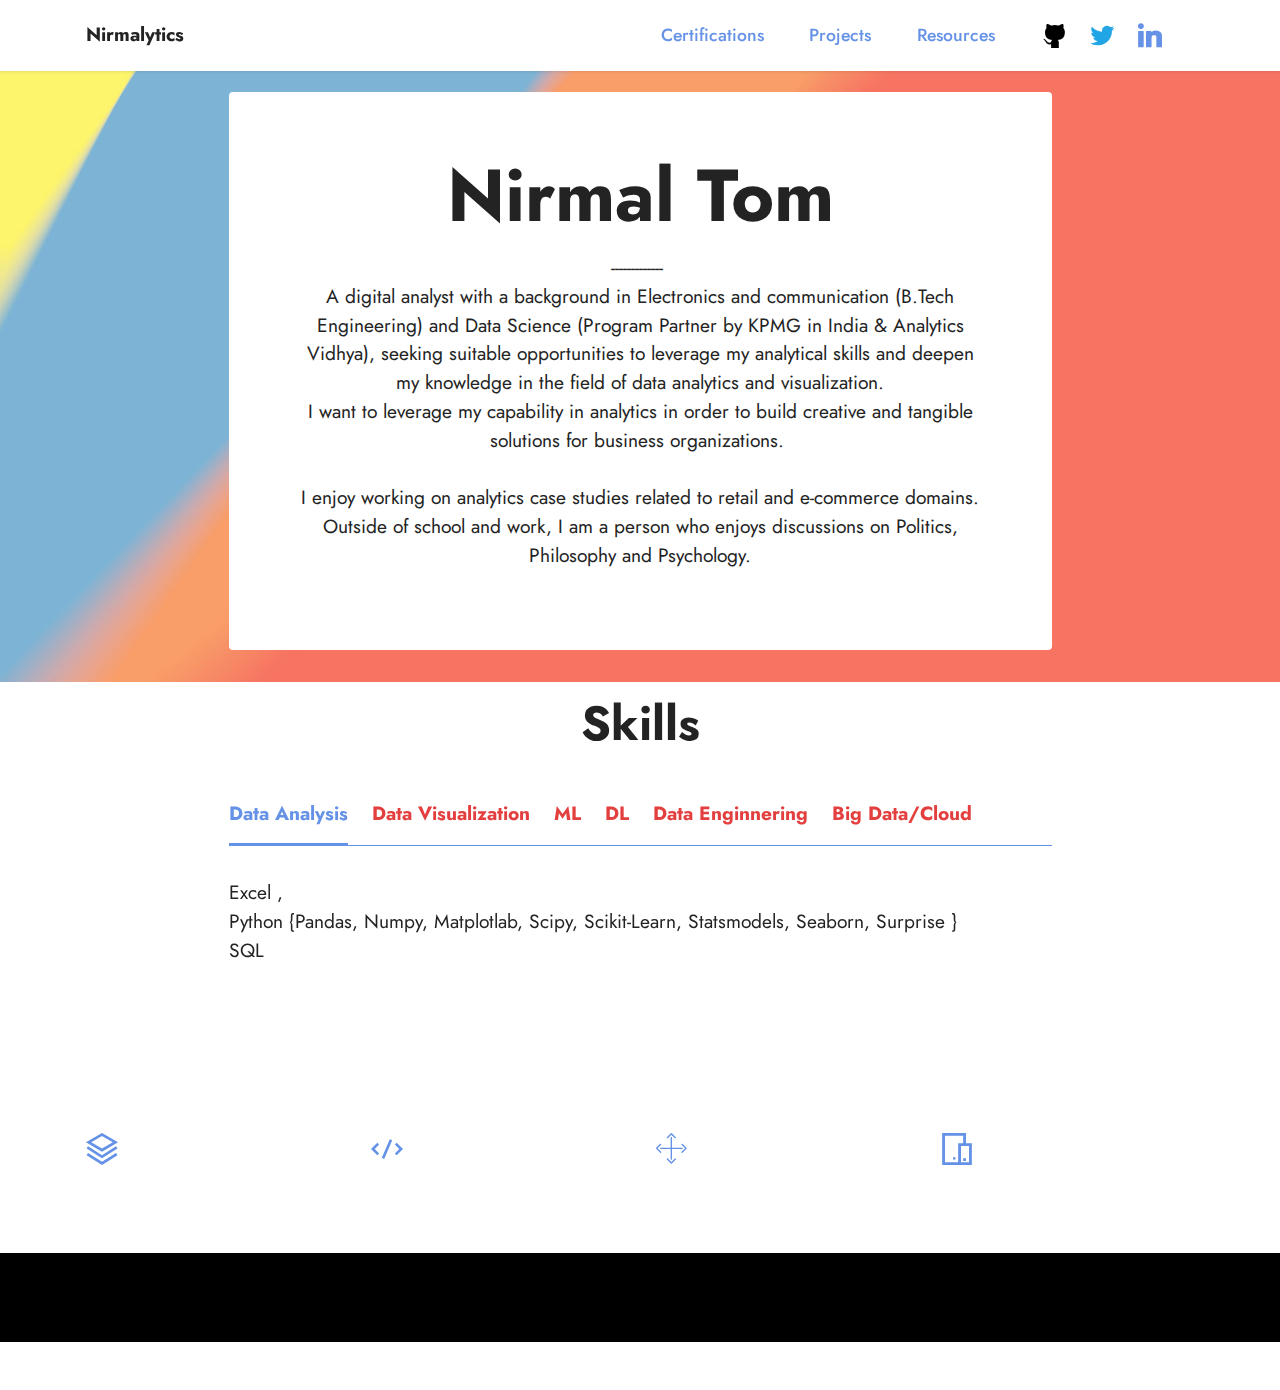
<file: index.html>
<!DOCTYPE html>
<html  >
<head>
  <!-- Site made with Mobirise Website Builder v5.2.0, https://mobirise.com -->
  <meta charset="UTF-8">
  <meta http-equiv="X-UA-Compatible" content="IE=edge">
  <meta name="generator" content="Mobirise v5.2.0, mobirise.com">
  <meta name="viewport" content="width=device-width, initial-scale=1, minimum-scale=1">
  <link rel="shortcut icon" href="assets/images/beads-of-the-jaguar-1.jpg" type="image/x-icon">
  <meta name="description" content="Nirmalytics">
  
  
  <title>Home</title>
  <link rel="stylesheet" href="assets/web/assets/mobirise-icons2/mobirise2.css">
  <link rel="stylesheet" href="assets/web/assets/mobirise-icons/mobirise-icons.css">
  <link rel="stylesheet" href="assets/tether/tether.min.css">
  <link rel="stylesheet" href="assets/bootstrap/css/bootstrap.min.css">
  <link rel="stylesheet" href="assets/bootstrap/css/bootstrap-grid.min.css">
  <link rel="stylesheet" href="assets/bootstrap/css/bootstrap-reboot.min.css">
  <link rel="stylesheet" href="assets/animatecss/animate.css">
  <link rel="stylesheet" href="assets/dropdown/css/style.css">
  <link rel="stylesheet" href="assets/socicon/css/styles.css">
  <link rel="stylesheet" href="assets/theme/css/style.css">
  <link rel="preload" as="style" href="assets/mobirise/css/mbr-additional.css"><link rel="stylesheet" href="assets/mobirise/css/mbr-additional.css" type="text/css">
  
  
  
  
</head>
<body>
  
  <section class="menu menu3 cid-sSMyiV7t8Q" once="menu" id="menu3-1s">
    
    <nav class="navbar navbar-dropdown navbar-fixed-top navbar-expand-lg">
        <div class="container">
            <div class="navbar-brand">
                
                <span class="navbar-caption-wrap"><a class="navbar-caption text-black text-primary display-7" href="index.html#header12-1">Nirmalytics</a></span>
            </div>
            <button class="navbar-toggler" type="button" data-toggle="collapse" data-target="#navbarSupportedContent" aria-controls="navbarNavAltMarkup" aria-expanded="false" aria-label="Toggle navigation">
                <div class="hamburger">
                    <span></span>
                    <span></span>
                    <span></span>
                    <span></span>
                </div>
            </button>
            <div class="collapse navbar-collapse" id="navbarSupportedContent">
                <ul class="navbar-nav nav-dropdown nav-right" data-app-modern-menu="true"><li class="nav-item"><a class="nav-link link text-primary display-4" href="Certifications.html" target="_blank">Certifications</a>
                    </li><li class="nav-item"><a class="nav-link link text-primary display-4" href="Projects.html" aria-expanded="false" target="_blank">Projects</a></li><li class="nav-item"><a class="nav-link link text-primary display-4" href="Resources.html" aria-expanded="false" target="_blank">Resources </a></li></ul>
                <div class="icons-menu">
                    <a class="iconfont-wrapper" href="http://github.com/nirmalytics" target="_blank">
                        <span class="p-2 mbr-iconfont socicon-github socicon" style="color: rgb(0, 0, 0); fill: rgb(0, 0, 0);"></span>
                    </a>
                    <a class="iconfont-wrapper" href="https://twitter.com/nirmalytics" target="_blank">
                        <span class="p-2 mbr-iconfont socicon-twitter socicon" style="color: rgb(34, 165, 229); fill: rgb(34, 165, 229);"></span>
                    </a>
                    <a class="iconfont-wrapper" href="http://www.linkedin.com/in/nirmaltom" target="_blank">
                        <span class="p-2 mbr-iconfont socicon-linkedin socicon" style="color: rgb(101, 146, 230); fill: rgb(101, 146, 230);"></span>
                    </a>
                    
                </div>
                
            </div>
        </div>
    </nav>
</section>

<section class="header12 cid-sSl1M6FwDV mbr-parallax-background" id="header12-1">

    

    <div class="mbr-overlay" style="opacity: 0.3; background-color: rgb(255, 255, 255);">
    </div>
    <div class="container">
        <div class="row justify-content-center">
            <div class="card col-12 col-md-12 col-lg-9">
                <div class="card-wrapper">
                    <div class="card-box align-center">
                        <h1 class="card-title mbr-fonts-style mb-3 display-1"><strong>Nirmal Tom</strong></h1>
                        <p class="mbr-text mbr-fonts-style display-7">-------------&nbsp;<br>A digital analyst with a background in Electronics and communication (B.Tech Engineering) and Data Science (Program Partner by KPMG in India &amp; Analytics Vidhya), seeking suitable opportunities to leverage my analytical skills and deepen my knowledge in the field of data analytics and visualization.<br>I want to leverage my capability in analytics in order to build creative and tangible solutions for business organizations.&nbsp;<br><br>I enjoy working on analytics case studies related to retail and e-commerce domains. Outside of school and work, I am a person who enjoys discussions on Politics, Philosophy and Psychology.<br></p>
                        
                    </div>
                </div>
            </div>
        </div>
    </div>
</section>

<section class="tabs content18 cid-sSNOjGiHQD" id="tabs1-28">

    

    
    <div class="container">
        <div class="row justify-content-center">
            <div class="col-12 col-md-9">
                <h3 class="mbr-section-title mb-0 mbr-fonts-style display-2">
                    <strong>Skills</strong></h3>
                
            </div>
        </div>
        <div class="row justify-content-center mt-4">
            <div class="col-12 col-md-9">
                <ul class="nav nav-tabs mb-4" role="tablist">
                    <li class="nav-item first mbr-fonts-style"><a class="nav-link mbr-fonts-style show active display-7" role="tab" data-toggle="tab" href="#tabs1-28_tab0" aria-selected="true"><strong>Data Analysis</strong></a></li>
                    <li class="nav-item"><a class="nav-link mbr-fonts-style active display-7" role="tab" data-toggle="tab" href="#tabs1-28_tab1" aria-selected="true"><strong>Data Visualization</strong></a></li>
                    <li class="nav-item"><a class="nav-link mbr-fonts-style active display-7" role="tab" data-toggle="tab" href="#tabs1-28_tab2" aria-selected="true"><strong>ML</strong></a></li>
                    <li class="nav-item"><a class="nav-link mbr-fonts-style active display-7" role="tab" data-toggle="tab" href="#tabs1-28_tab3" aria-selected="true"><strong>DL</strong></a></li>
                    <li class="nav-item"><a class="nav-link mbr-fonts-style active display-7" role="tab" data-toggle="tab" href="#tabs1-28_tab4" aria-selected="true"><strong>Data Enginnering</strong></a></li>
                    <li class="nav-item"><a class="nav-link mbr-fonts-style active display-7" role="tab" data-toggle="tab" href="#tabs1-28_tab5" aria-selected="true"><strong>Big Data/Cloud</strong></a></li>
                </ul>
                <div class="tab-content">
                    <div id="tab1" class="tab-pane in active" role="tabpanel">
                        <div class="row">
                            <div class="col-md-12">
                                <p class="mbr-text mbr-fonts-style display-7">Excel ,<br>Python {Pandas, Numpy, Matplotlab, Scipy, Scikit-Learn, Statsmodels, Seaborn, Surprise }<br>SQL<br></p>
                            </div>
                        </div>
                    </div>
                    <div id="tab2" class="tab-pane" role="tabpanel">
                        <div class="row">
                            <div class="col-md-12">
                                <p class="mbr-text mbr-fonts-style display-7">Tableau 
<br>Matplottlib&nbsp;</p>
                            </div>
                        </div>
                    </div>
                    <div id="tab3" class="tab-pane" role="tabpanel">
                        <div class="row">
                            <div class="col-md-12">
                                <p class="mbr-text mbr-fonts-style display-7">Linear Regression<br>Logistic Regression<br>Decision Tree<br>Clustering -&nbsp;K means,&nbsp;Agglomerative- Hierarchical clustering,&nbsp;DBSCAN <br>Principal Component Analysis (PCA),<br>KernelPCA (dense feature matrix)<br>Factor Analysis,<br>Linear Discriminant Analysis (LDA) (supervised )<br>Singular Value Decomposition (SVD)<br>SVM,<br>Naive Bayes (Classifier)<br>k-NN Model<br>Text -Unstructured Data- NLP, Regex,&nbsp;LSTM Network ( language recognition),&nbsp;word2vec<br>Recommendation Systems-&nbsp;Surprise library<br>Ensemble Methods<br>boosting algorithm-&nbsp;GBM,&nbsp;XGBoost,&nbsp;Adaboost,&nbsp;LightGBM,&nbsp;CatBoost<br>Time series Forecasting<br></p>
                            </div>
                        </div>
                    </div>
                    <div id="tab4" class="tab-pane" role="tabpanel">
                        <div class="row">
                            <div class="col-md-12">
                                <p class="mbr-text mbr-fonts-style display-7">Keras - API<br>LSTM Network<br>Computer Vision | Image Processing<br></p>
                            </div>
                        </div>
                    </div>
                    <div id="tab5" class="tab-pane" role="tabpanel">
                        <div class="row">
                            <div class="col-md-12">
                                <p class="mbr-text mbr-fonts-style display-7">NoSQL - MongoDB,  Amazon DynamoDB
<br>Github
<br>Pipeline Building<br></p>
                            </div>
                        </div>
                    </div>
                    <div id="tab6" class="tab-pane" role="tabpanel">
                        <div class="row">
                            <div class="col-md-12">
                                <p class="mbr-text mbr-fonts-style display-7">Apache Spark - PySpark , Apache-Spark-SQL
<br>AWS Ecosystem<br></p>
                            </div>
                        </div>
                    </div>
                </div>
            </div>
        </div>
    </div>
</section>

<section class="content4 cid-sSO8TykDnH" id="content4-2i">
    
    
    <div class="container">
        <div class="row justify-content-center">
            <div class="title col-md-12 col-lg-8">
                <h3 class="mbr-section-title mbr-fonts-style align-center mb-4 display-5"><strong>Soft Skills</strong></h3>
                
                
            </div>
        </div>
    </div>
</section>

<section class="features14 cid-sSNWEgAalP" id="features15-2d">

    
    
    <div class="container">
        <div class="row justify-content-center">
            <div class="card col-12 col-md-6 col-lg-3">
                <div class="card-wrapper">
                    <span class="mbr-iconfont m-auto mobi-mbri-layers mobi-mbri"></span>
                    <div class="card-box">
                        <h4 class="card-title mbr-fonts-style mb-2 display-7"><strong>Structured thinking</strong></h4>
                        <h5 class="card-text mbr-fonts-style display-4">Organizational skills 
<div>Research skills
</div><div>
</div><div>&nbsp;</div></h5>
                    </div>
                </div>
            </div>
            <div class="card col-12 col-md-6 col-lg-3">
                <div class="card-wrapper">
                    <span class="mbr-iconfont m-auto mobi-mbri-code mobi-mbri"></span>
                    <div class="card-box">
                        <h4 class="card-title mbr-fonts-style mb-2 display-7"><strong>Coding Skills</strong></h4>
                        <h5 class="card-text mbr-fonts-style display-4">Algorithms<br>Programming skills
<br><div>Data processing
</div><div>Big Data Tools</div></h5>
                    </div>
                </div>
            </div>
            <div class="card col-12 col-md-6 col-lg-3">
                <div class="card-wrapper">
                    <span class="mbr-iconfont m-auto mbri-drag-n-drop"></span>
                    <div class="card-box">
                        <h4 class="card-title mbr-fonts-style mb-2 display-7"><strong>Problem Solving/ Statistics</strong></h4>
                        <h5 class="card-text mbr-fonts-style display-4">Anomaly Detection 
<br><div>Analytical skills</div><div><span style="font-size: 1.1rem; background-color: transparent;">Statistics</span><br></div></h5>
                    </div>

                </div>
            </div>
            <div class="card col-12 col-md-6 col-lg-3">
                <div class="card-wrapper">
                    <span class="mbr-iconfont m-auto mobi-mbri-devices mobi-mbri"></span>
                    <div class="card-box">
                        <h4 class="card-title mbr-fonts-style mb-2 display-7"><strong>Communication skills</strong></h4>
                        <h5 class="card-text mbr-fonts-style display-4">Negotiation skills
<div>Data Visualisation &amp; Storytelling</div></h5>
                    </div>
                </div>
            </div>
        </div>
    </div>
</section>

<section class="footer7 cid-sSl2jw0hZV" once="footers" id="footer7-9">

    

    

    <div class="container">
        <div class="media-container-row align-center mbr-white">
            <div class="col-12">
                <p class="mbr-text mb-0 mbr-fonts-style display-7">
                    nirmalytics.github.io
                </p>
            </div>
        </div>
    </div>
</section><section style="background-color: #fff; font-family: -apple-system, BlinkMacSystemFont, 'Segoe UI', 'Roboto', 'Helvetica Neue', Arial, sans-serif; color:#aaa; font-size:12px; padding: 0; align-items: center; display: flex;"><a href="https://mobirise.site/e" style="flex: 1 1; height: 3rem; padding-left: 1rem;"></a><p style="flex: 0 0 auto; margin:0; padding-right:1rem;"><a href="https://nirmalytics.github.io" style="color:#aaa;"></a></p></section><script src="assets/web/assets/jquery/jquery.min.js"></script>  <script src="assets/popper/popper.min.js"></script>  <script src="assets/tether/tether.min.js"></script>  <script src="assets/bootstrap/js/bootstrap.min.js"></script>  <script src="assets/smoothscroll/smooth-scroll.js"></script>  <script src="assets/parallax/jarallax.min.js"></script>  <script src="assets/viewportchecker/jquery.viewportchecker.js"></script>  <script src="assets/mbr-tabs/mbr-tabs.js"></script>  <script src="assets/dropdown/js/nav-dropdown.js"></script>  <script src="assets/dropdown/js/navbar-dropdown.js"></script>  <script src="assets/touchswipe/jquery.touch-swipe.min.js"></script>  <script src="assets/theme/js/script.js"></script>  
  
  
 <div id="scrollToTop" class="scrollToTop mbr-arrow-up"><a style="text-align: center;"><i class="mbr-arrow-up-icon mbr-arrow-up-icon-cm cm-icon cm-icon-smallarrow-up"></i></a></div>
    <input name="animation" type="hidden">
  </body>
</html>
</file>
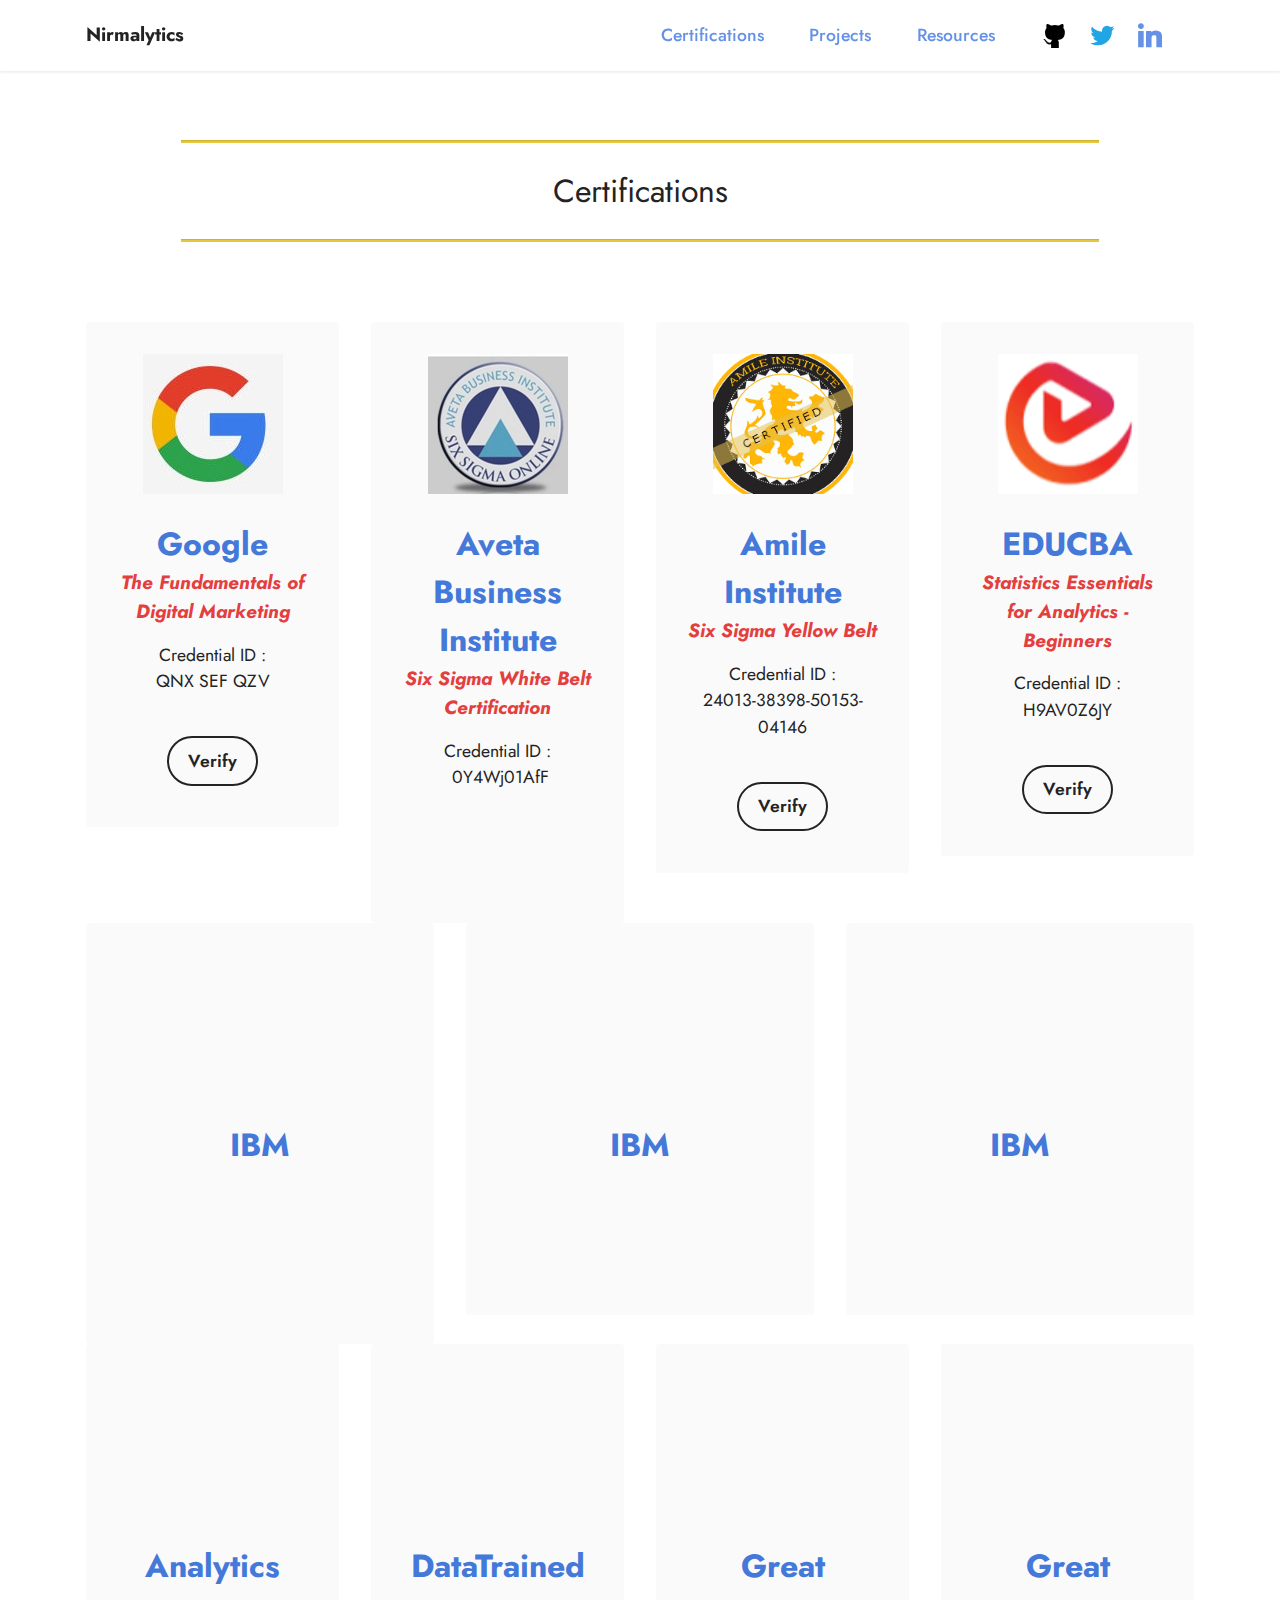
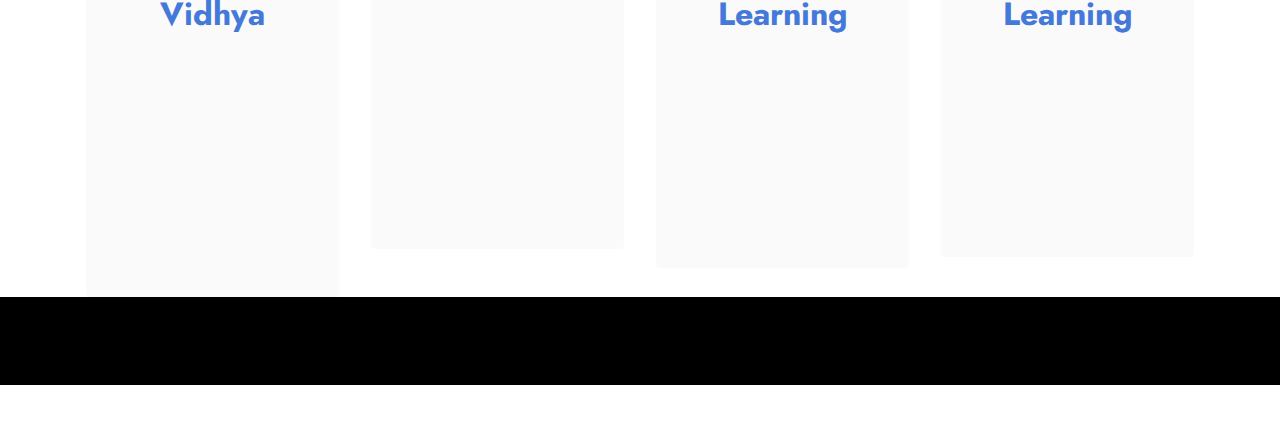
<file: Certifications.html>
<!DOCTYPE html>
<html  >
<head>
  <!-- Site made with Mobirise Website Builder v5.2.0, https://mobirise.com -->
  <meta charset="UTF-8">
  <meta http-equiv="X-UA-Compatible" content="IE=edge">
  <meta name="generator" content="Mobirise v5.2.0, mobirise.com">
  <meta name="viewport" content="width=device-width, initial-scale=1, minimum-scale=1">
  <link rel="shortcut icon" href="assets/images/beads-of-the-jaguar-1.jpg" type="image/x-icon">
  <meta name="description" content="Certifcations">
  
  
  <title>Certifications</title>
  <link rel="stylesheet" href="assets/web/assets/mobirise-icons2/mobirise2.css">
  <link rel="stylesheet" href="assets/tether/tether.min.css">
  <link rel="stylesheet" href="assets/bootstrap/css/bootstrap.min.css">
  <link rel="stylesheet" href="assets/bootstrap/css/bootstrap-grid.min.css">
  <link rel="stylesheet" href="assets/bootstrap/css/bootstrap-reboot.min.css">
  <link rel="stylesheet" href="assets/animatecss/animate.css">
  <link rel="stylesheet" href="assets/dropdown/css/style.css">
  <link rel="stylesheet" href="assets/socicon/css/styles.css">
  <link rel="stylesheet" href="assets/theme/css/style.css">
  <link rel="preload" as="style" href="assets/mobirise/css/mbr-additional.css"><link rel="stylesheet" href="assets/mobirise/css/mbr-additional.css" type="text/css">
  
  
  
  
</head>
<body>
  
  <section class="menu menu3 cid-sSMyiV7t8Q" once="menu" id="menu3-1s">
    
    <nav class="navbar navbar-dropdown navbar-fixed-top navbar-expand-lg">
        <div class="container">
            <div class="navbar-brand">
                
                <span class="navbar-caption-wrap"><a class="navbar-caption text-black text-primary display-7" href="index.html#header12-1">Nirmalytics</a></span>
            </div>
            <button class="navbar-toggler" type="button" data-toggle="collapse" data-target="#navbarSupportedContent" aria-controls="navbarNavAltMarkup" aria-expanded="false" aria-label="Toggle navigation">
                <div class="hamburger">
                    <span></span>
                    <span></span>
                    <span></span>
                    <span></span>
                </div>
            </button>
            <div class="collapse navbar-collapse" id="navbarSupportedContent">
                <ul class="navbar-nav nav-dropdown nav-right" data-app-modern-menu="true"><li class="nav-item"><a class="nav-link link text-primary display-4" href="Certifications.html" target="_blank">Certifications</a>
                    </li><li class="nav-item"><a class="nav-link link text-primary display-4" href="Projects.html" aria-expanded="false" target="_blank">Projects</a></li><li class="nav-item"><a class="nav-link link text-primary display-4" href="Resources.html" aria-expanded="false" target="_blank">Resources </a></li></ul>
                <div class="icons-menu">
                    <a class="iconfont-wrapper" href="http://github.com/nirmalytics" target="_blank">
                        <span class="p-2 mbr-iconfont socicon-github socicon" style="color: rgb(0, 0, 0); fill: rgb(0, 0, 0);"></span>
                    </a>
                    <a class="iconfont-wrapper" href="https://twitter.com/nirmalytics" target="_blank">
                        <span class="p-2 mbr-iconfont socicon-twitter socicon" style="color: rgb(34, 165, 229); fill: rgb(34, 165, 229);"></span>
                    </a>
                    <a class="iconfont-wrapper" href="http://www.linkedin.com/in/nirmaltom" target="_blank">
                        <span class="p-2 mbr-iconfont socicon-linkedin socicon" style="color: rgb(101, 146, 230); fill: rgb(101, 146, 230);"></span>
                    </a>
                    
                </div>
                
            </div>
        </div>
    </nav>
</section>

<section class="content6 cid-sSMPM24rvv" id="content6-23">
    
    <div class="container">
        <div class="row justify-content-center">
            <div class="col-md-12 col-lg-10">
                <hr class="line">
                <p class="mbr-text align-center mbr-fonts-style my-4 display-5">Certifications</p>
                <hr class="line">
            </div>
        </div>
    </div>
</section>

<section class="clients2 cid-t8ylYU5VHe" id="clients2-2q">

    

    
    <div class="container">
        <div class="row justify-content-center">
            <div class="card col-12 col-md-6 col-lg-3">
                <div class="card-wrapper">
                    <div class="img-wrapper">
                        <img src="assets/images/google-280x140.jpeg" alt="">
                    </div>
                    <div class="card-box align-center">
                        <h6 class="card-subtitle mbr-fonts-style mb-0 display-5"><strong>
                         Google
                        </strong></h6>
                        <h5 class="card-title mbr-fonts-style mb-3 display-7"><em><strong>The Fundamentals of Digital Marketing</strong></em></h5>
                        <p class="mbr-text mbr-fonts-style mb-4 display-4">Credential ID
:<br>QNX SEF QZV</p>
                        <div class="mbr-section-btn mt-3"><a class="btn btn-black-outline display-4" href="https://learndigital.withgoogle.com/link/1qsdpcedm9s" target="_blank">Verify</a></div>
                    </div>
                </div>
            </div>
            <div class="card col-12 col-md-6 col-lg-3">
                <div class="card-wrapper">
                    <div class="img-wrapper">
                        <img src="assets/images/aveta-business-institute-280x280.jpeg" alt="Aveta BI">
                    </div>
                    <div class="card-box align-center">
                        <h6 class="card-subtitle mbr-fonts-style mb-0 display-5"><strong>Aveta Business Institute</strong></h6>
                        <h5 class="card-title mbr-fonts-style mb-3 display-7"><em><strong>Six Sigma White Belt Certification</strong></em></h5>
                        <p class="mbr-text mbr-fonts-style mb-4 display-4">Credential ID :<br>&nbsp;0Y4Wj01AfF</p>
                        <div class="mbr-section-btn mt-3"><a class="btn btn-black-outline display-4" href="https://courses.sixsigmaonline.org/mod/customcert/verify_certificate.php" target="_blank">Verify</a></div>
                    </div>
                </div>
            </div>
            <div class="card col-12 col-md-6 col-lg-3">
                <div class="card-wrapper">
                    <div class="img-wrapper">
                        <img src="assets/images/amile-institute-180x180.png" alt="amile institute">
                    </div>
                    <div class="card-box align-center">
                        <h6 class="card-subtitle mbr-fonts-style mb-0 display-5"><strong>Amile Institute</strong></h6>
                        <h5 class="card-title mbr-fonts-style mb-3 display-7"><em><strong>Six Sigma Yellow Belt</strong></em></h5>
                        <p class="mbr-text mbr-fonts-style mb-4 display-4">Credential ID
:<br> 24013-38398-50153-04146</p>
                        <div class="mbr-section-btn mt-3"><a class="btn btn-black-outline display-4" href="https://www.amileinstitute.org/getpdf.aspx?cid=24013383985015304146" target="_blank">Verify</a></div>
                    </div>
                </div>
            </div>
            <div class="card col-12 col-md-6 col-lg-3">
                <div class="card-wrapper">
                    <div class="img-wrapper">
                        <img src="assets/images/educba1-280x87.png" alt="Educba">
                    </div>
                    <div class="card-box align-center">
                        <h6 class="card-subtitle mbr-fonts-style mb-0 display-5"><strong>
                            EDUCBA
                        </strong></h6>
                        <h5 class="card-title mbr-fonts-style mb-3 display-7"><em><strong>Statistics Essentials for Analytics - Beginners</strong></em></h5>
                        <p class="mbr-text mbr-fonts-style mb-4 display-4">Credential ID :<br>H9AV0Z6JY</p>
                        <div class="mbr-section-btn mt-3"><a class="btn btn-black-outline display-4" href="https://www.educba.com/certificate/?c=H9AV0Z6JY" target="_blank">Verify</a></div>
                    </div>
                </div>
            </div>
        </div>
    </div>
</section>

<section class="clients2 cid-t8ym3h0rhI" id="clients2-2r">

    

    
    <div class="container">
        <div class="row justify-content-center">
            <div class="card col-12 col-md-6 col-lg-4">
                <div class="card-wrapper">
                    <div class="img-wrapper">
                        <img src="assets/images/ibm-1.png" alt="IBM">
                    </div>
                    <div class="card-box align-center">
                        <h6 class="card-subtitle mbr-fonts-style mb-0 display-5"><strong>
                         IBM</strong></h6>
                        <h5 class="card-title mbr-fonts-style mb-3 display-7"><strong><em>Data Science Foundations - Level 1</em></strong></h5>
                        
                        <div class="mbr-section-btn mt-3"><a class="btn btn-primary-outline display-4" href="https://www.youracclaim.com/badges/fa04972d-d686-47dd-bf86-9bfa35c6219c?source=linked_in_profile" target="_blank">Verify</a></div>
                    </div>
                </div>
            </div>
            <div class="card col-12 col-md-6 col-lg-4">
                <div class="card-wrapper">
                    <div class="img-wrapper">
                        <img src="assets/images/ibm.png" alt="IBM">
                    </div>
                    <div class="card-box align-center">
                        <h6 class="card-subtitle mbr-fonts-style mb-0 display-5"><strong>
                            IBM</strong></h6>
                        <h5 class="card-title mbr-fonts-style mb-3 display-7"><strong><em>Data Science Tools</em></strong></h5>
                        
                        <div class="mbr-section-btn mt-3"><a class="btn btn-primary-outline display-4" href="https://www.youracclaim.com/badges/631e584b-4adf-4bae-a6aa-2dccaa1e05f2?source=linked_in_profile" target="_blank">Verify</a></div>
                    </div>
                </div>
            </div>
            <div class="card col-12 col-md-6 col-lg-4">
                <div class="card-wrapper">
                    <div class="img-wrapper">
                        <img src="assets/images/ibm.png" alt="IBM">
                    </div>
                    <div class="card-box align-center">
                        <h6 class="card-subtitle mbr-fonts-style mb-0 display-5"><strong>
                            IBM</strong></h6>
                        <h5 class="card-title mbr-fonts-style mb-3 display-7"><strong><em>Data Science Methodologies</em></strong></h5>
                        
                        <div class="mbr-section-btn mt-3"><a class="btn btn-primary-outline display-4" href="https://www.youracclaim.com/badges/1adc19f5-507e-4b8f-a0d1-07a6ad511044?source=linked_in_profile" target="_blank">Verify</a></div>
                    </div>
                </div>
            </div>
            
        </div>
    </div>
</section>

<section class="clients2 cid-t8ym44dhKG" id="clients2-2s">

    

    
    <div class="container">
        <div class="row justify-content-center">
            <div class="card col-12 col-md-6 col-lg-3">
                <div class="card-wrapper">
                    <div class="img-wrapper">
                        <img src="assets/images/analytics-vidhya1-200x200.jpeg" alt="Analytics Vidhya">
                    </div>
                    <div class="card-box align-center">
                        <h6 class="card-subtitle mbr-fonts-style mb-0 display-5"><strong>Analytics Vidhya</strong></h6>
                        <h5 class="card-title mbr-fonts-style mb-3 display-7"><strong><em>&nbsp;Introduction to Python</em></strong></h5>
                        <p class="mbr-text mbr-fonts-style mb-4 display-4">Credential ID:&nbsp;<br> umidwffi07&nbsp;<br></p>
                        <div class="mbr-section-btn mt-3"><a class="btn btn-primary-outline display-4" href="https://courses.analyticsvidhya.com/certificates/umidwffi07" target="_blank">Verify</a></div>
                    </div>
                </div>
            </div>
            <div class="card col-12 col-md-6 col-lg-3">
                <div class="card-wrapper">
                    <div class="img-wrapper">
                        <img src="assets/images/datatrained-200x200.png" alt="DataTrained">
                    </div>
                    <div class="card-box align-center">
                        <h6 class="card-subtitle mbr-fonts-style mb-0 display-5"><strong>
                            DataTrained</strong></h6>
                        <h5 class="card-title mbr-fonts-style mb-3 display-7"><strong><em>Data Science with Python</em></strong></h5>
                        <p class="mbr-text mbr-fonts-style mb-4 display-4">Credential ID: 
<br>y8ajavsotp&nbsp;</p>
                        <div class="mbr-section-btn mt-3"><a class="btn btn-primary-outline display-4" href="https://www.datatrainedacademy.com/certificates/y8ajavsotp" target="_blank">Verify</a></div>
                    </div>
                </div>
            </div>
            <div class="card col-12 col-md-6 col-lg-3">
                <div class="card-wrapper">
                    <div class="img-wrapper">
                        <img src="assets/images/great-learning-280x280.jpeg" alt="Great Learning">
                    </div>
                    <div class="card-box align-center">
                        <h6 class="card-subtitle mbr-fonts-style mb-0 display-5"><strong>Great Learning</strong></h6>
                        <h5 class="card-title mbr-fonts-style mb-3 display-7"><strong><em>&nbsp;Statistical Learning</em></strong></h5>
                        <p class="mbr-text mbr-fonts-style mb-4 display-4">Credential ID: 
<br>YJOWGLWJ</p>
                        <div class="mbr-section-btn mt-3"><a class="btn btn-primary-outline display-4" href="https://verify.greatlearning.in/YJOWGLWJ" target="_blank">Verify</a></div>
                    </div>
                </div>
            </div>
            <div class="card col-12 col-md-6 col-lg-3">
                <div class="card-wrapper">
                    <div class="img-wrapper">
                        <img src="assets/images/great-learning-280x280.jpeg" alt="Great Learning">
                    </div>
                    <div class="card-box align-center">
                        <h6 class="card-subtitle mbr-fonts-style mb-0 display-5"><strong>Great Learning</strong></h6>
                        <h5 class="card-title mbr-fonts-style mb-3 display-7"><strong><em>Building Recommendation Systems</em></strong></h5>
                        <p class="mbr-text mbr-fonts-style mb-4 display-4"></p>
                        <div class="mbr-section-btn mt-3"><a class="btn btn-primary-outline display-4" href="https://verify.greatlearning.in/HTGVWKNW" target="_blank">Verify<br></a></div>
                    </div>
                </div>
            </div>
        </div>
    </div>
</section>

<section class="footer7 cid-sSl2jw0hZV" once="footers" id="footer7-1j">

    

    

    <div class="container">
        <div class="media-container-row align-center mbr-white">
            <div class="col-12">
                <p class="mbr-text mb-0 mbr-fonts-style display-7">
                    nirmalytics.github.io
                </p>
            </div>
        </div>
    </div>
</section><section style="background-color: #fff; font-family: -apple-system, BlinkMacSystemFont, 'Segoe UI', 'Roboto', 'Helvetica Neue', Arial, sans-serif; color:#aaa; font-size:12px; padding: 0; align-items: center; display: flex;"><a href="https://mobirise.site/c" style="flex: 1 1; height: 3rem; padding-left: 1rem;"></a><p style="flex: 0 0 auto; margin:0; padding-right:1rem;"><a href="https://nirmalytics.github.io" style="color:#aaa;"></a></p></section><script src="assets/web/assets/jquery/jquery.min.js"></script>  <script src="assets/popper/popper.min.js"></script>  <script src="assets/tether/tether.min.js"></script>  <script src="assets/bootstrap/js/bootstrap.min.js"></script>  <script src="assets/smoothscroll/smooth-scroll.js"></script>  <script src="assets/viewportchecker/jquery.viewportchecker.js"></script>  <script src="assets/dropdown/js/nav-dropdown.js"></script>  <script src="assets/dropdown/js/navbar-dropdown.js"></script>  <script src="assets/touchswipe/jquery.touch-swipe.min.js"></script>  <script src="assets/theme/js/script.js"></script>  
  
  
 <div id="scrollToTop" class="scrollToTop mbr-arrow-up"><a style="text-align: center;"><i class="mbr-arrow-up-icon mbr-arrow-up-icon-cm cm-icon cm-icon-smallarrow-up"></i></a></div>
    <input name="animation" type="hidden">
  </body>
</html>
</file>
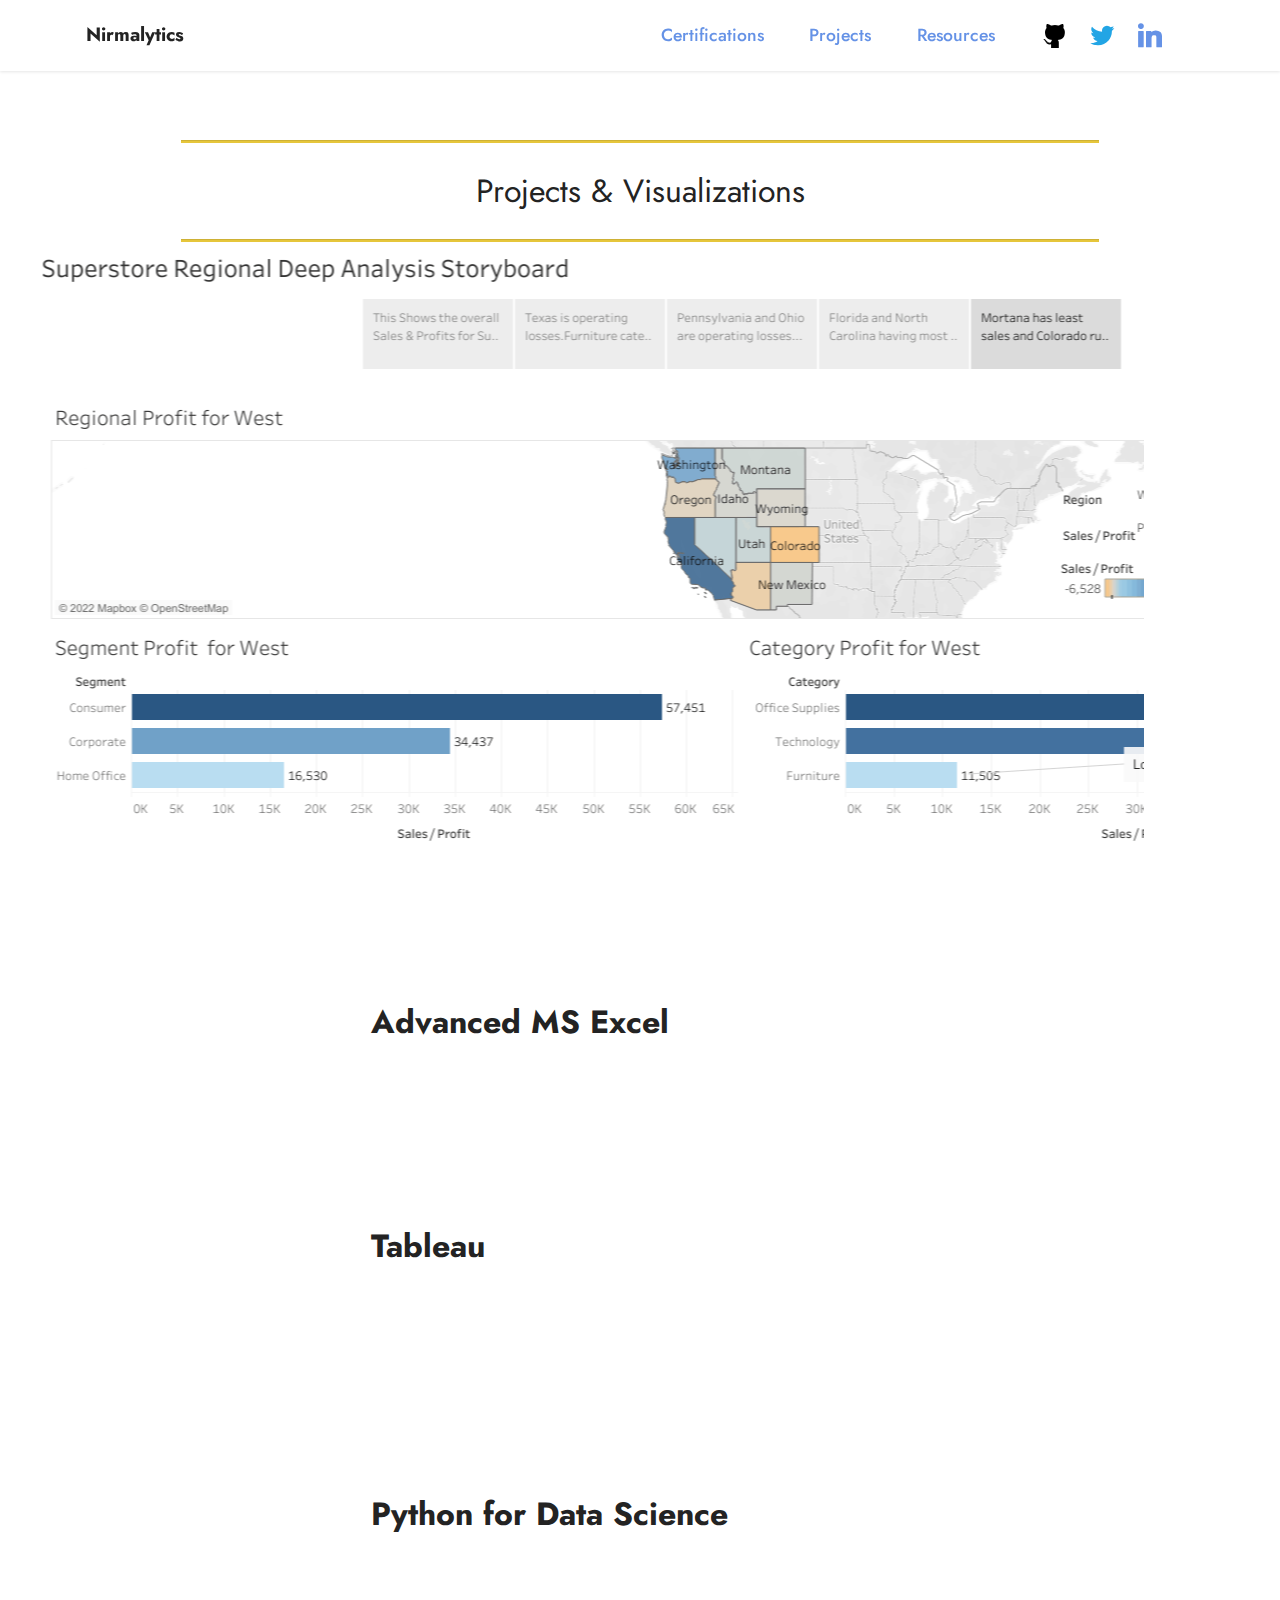
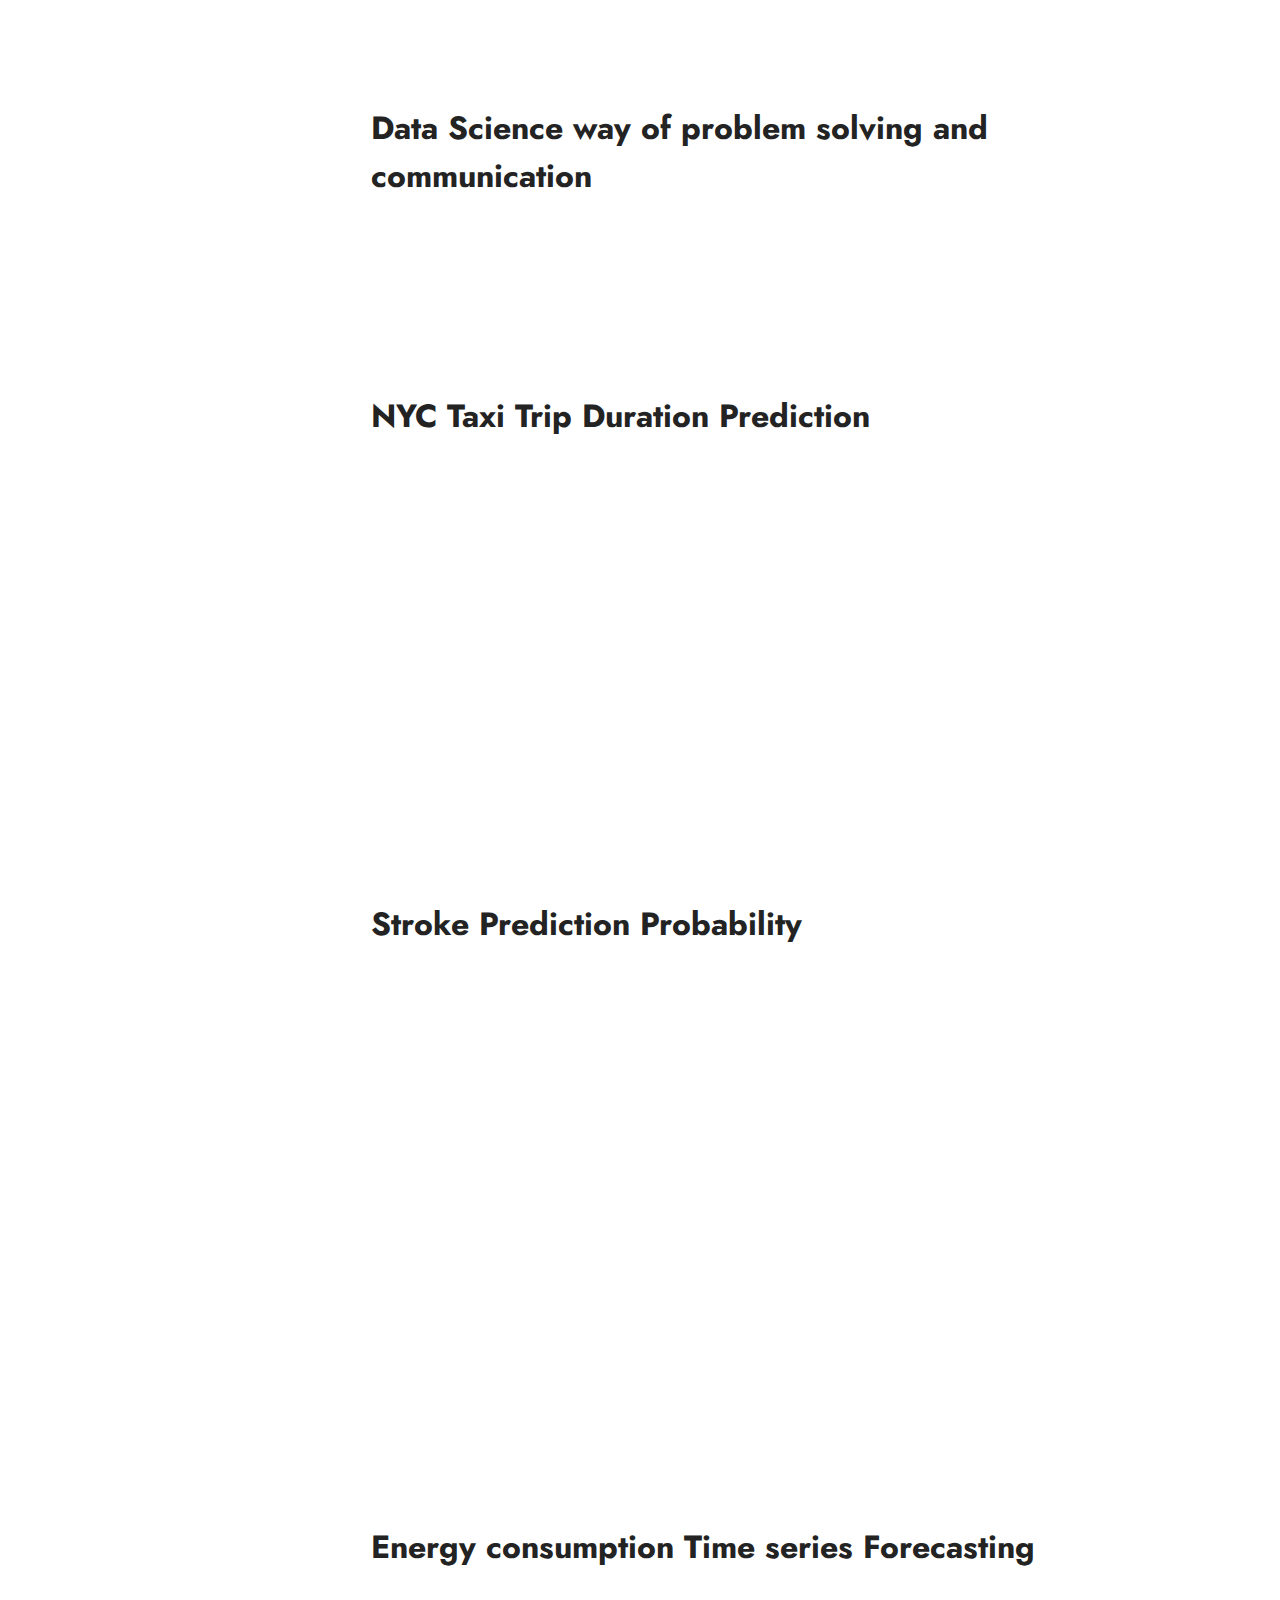
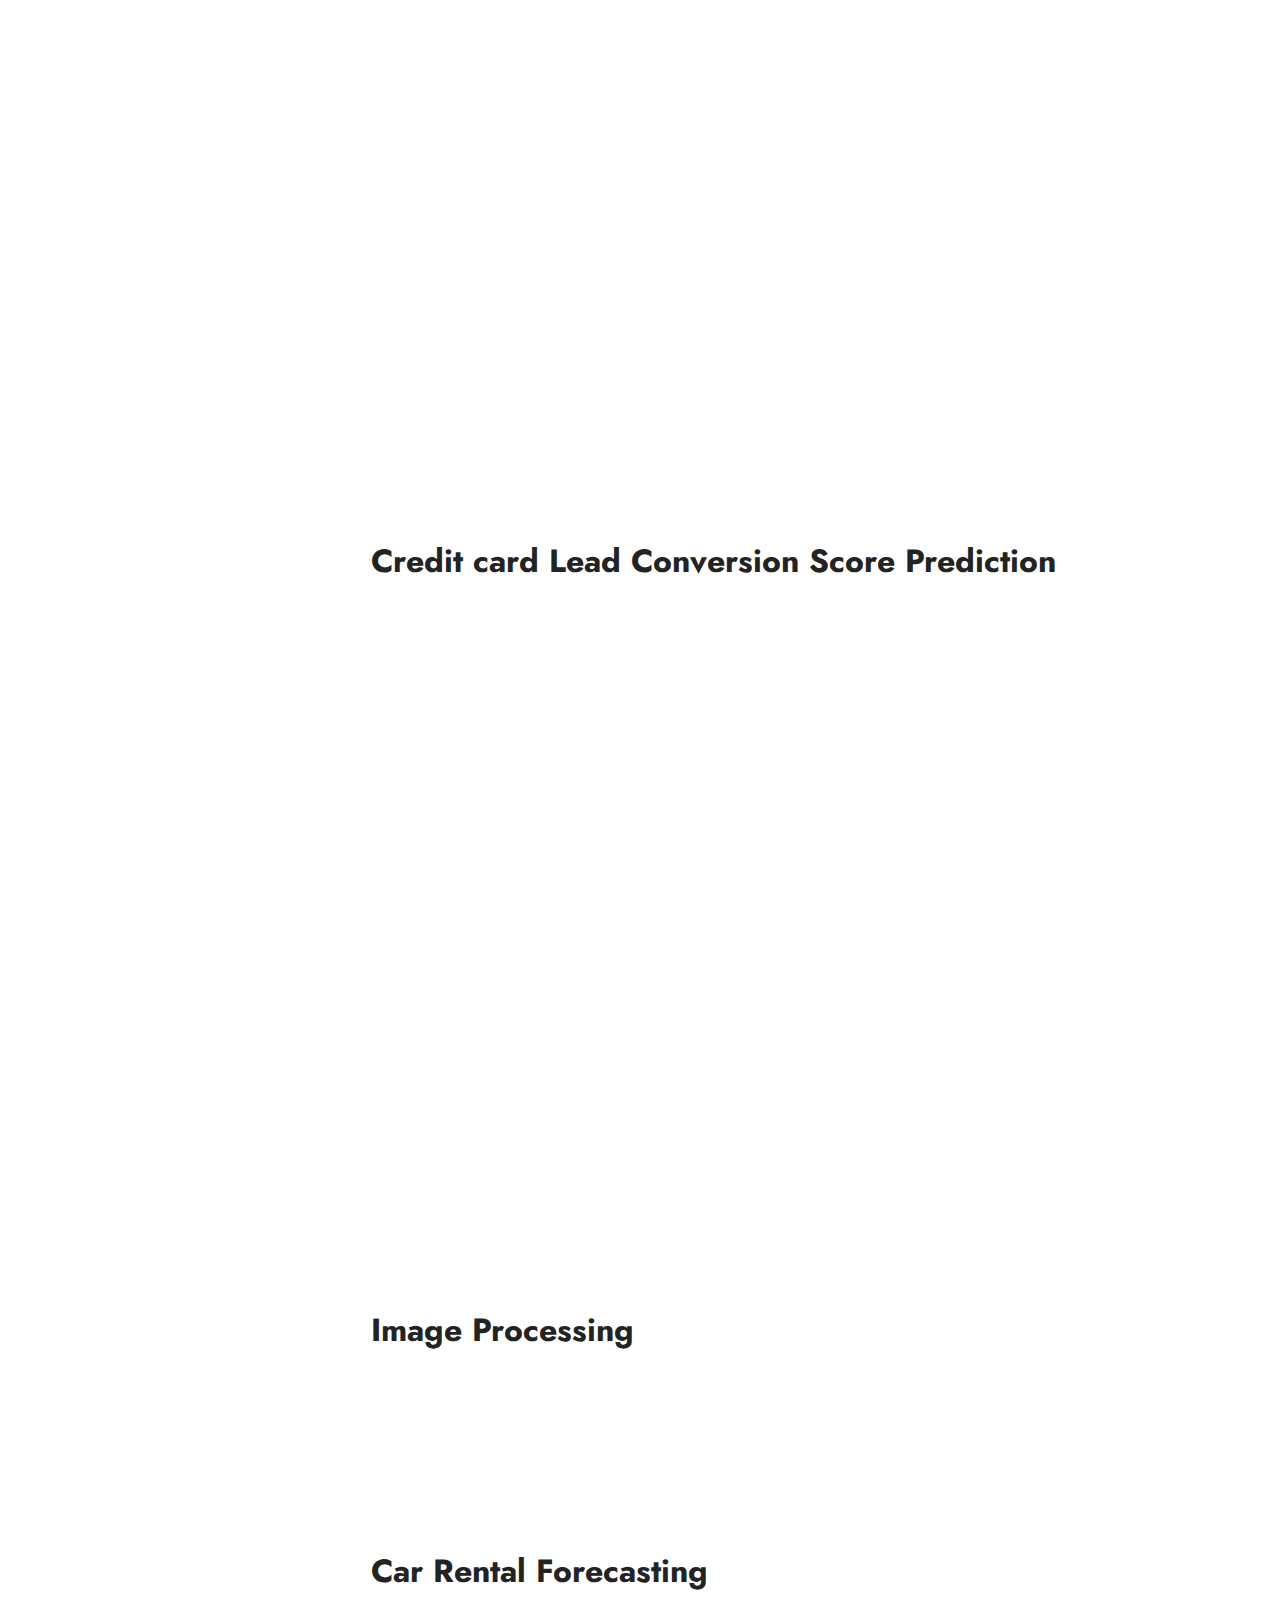
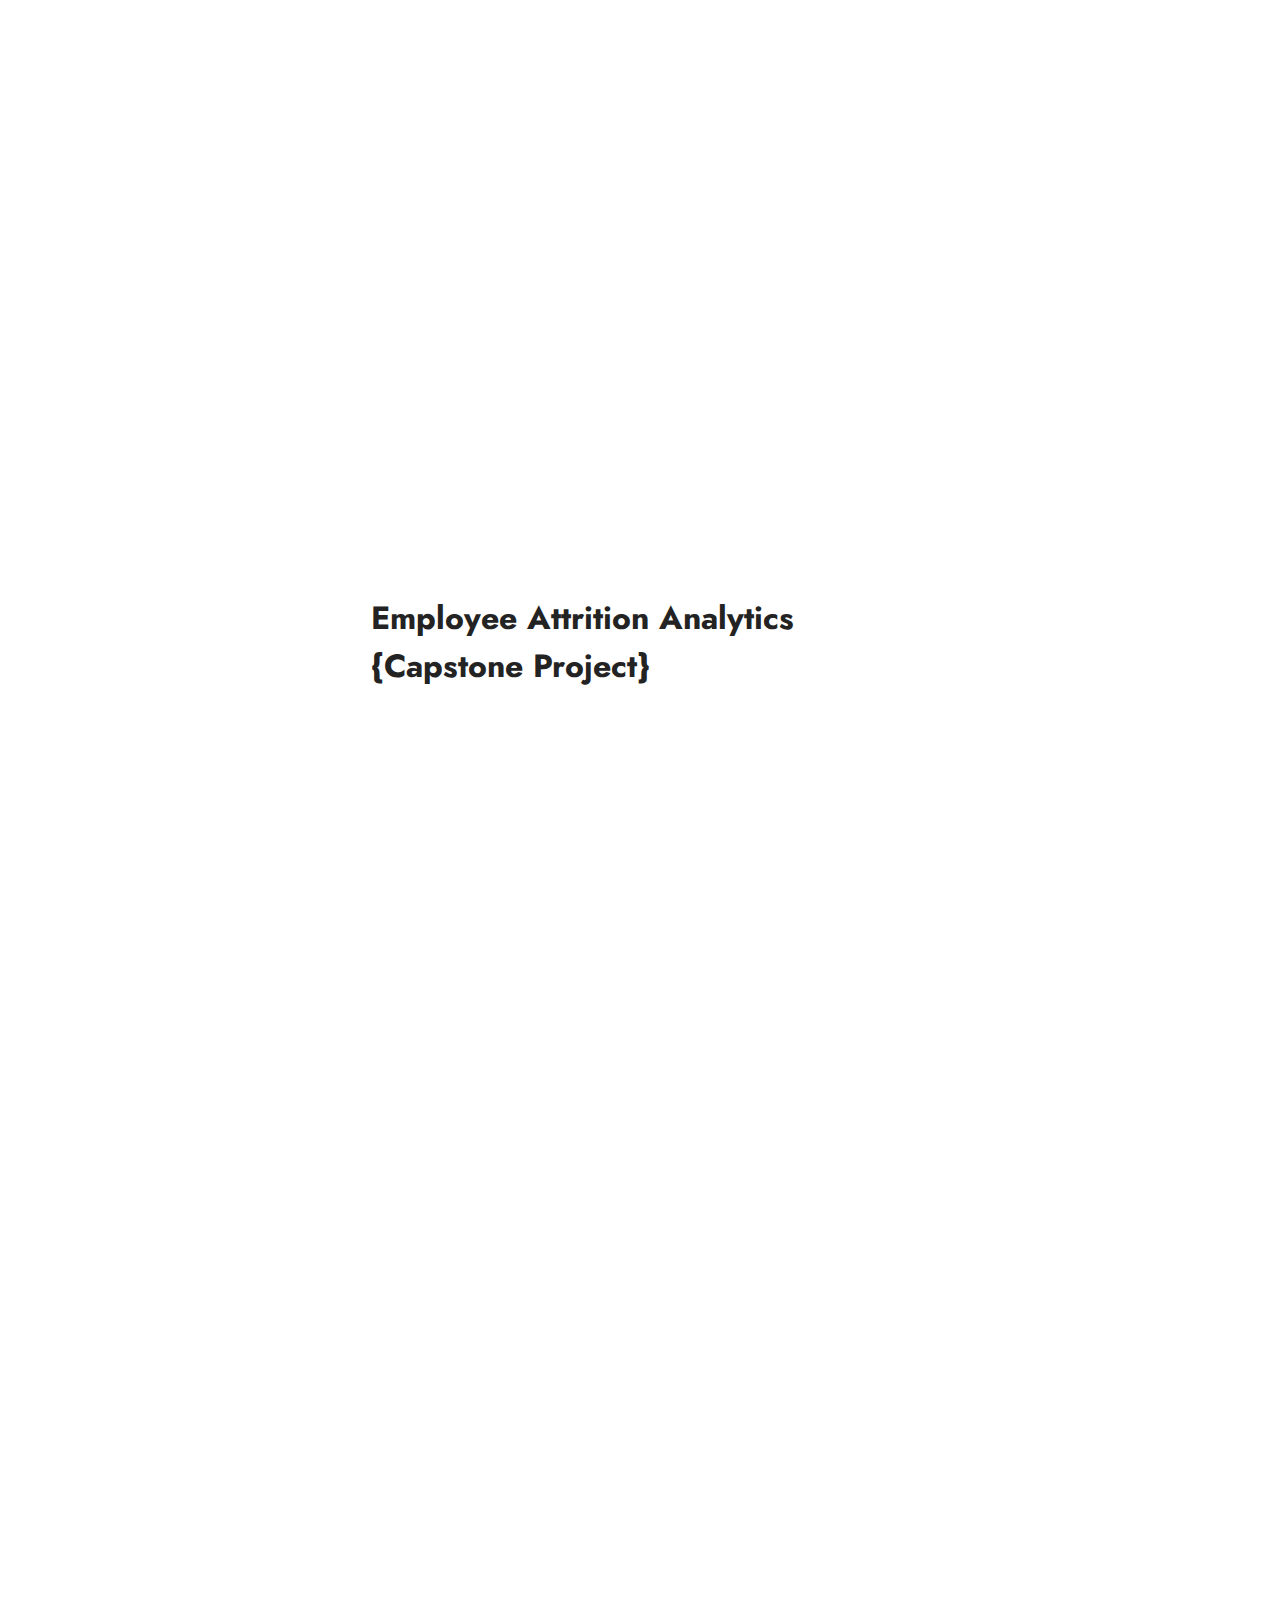
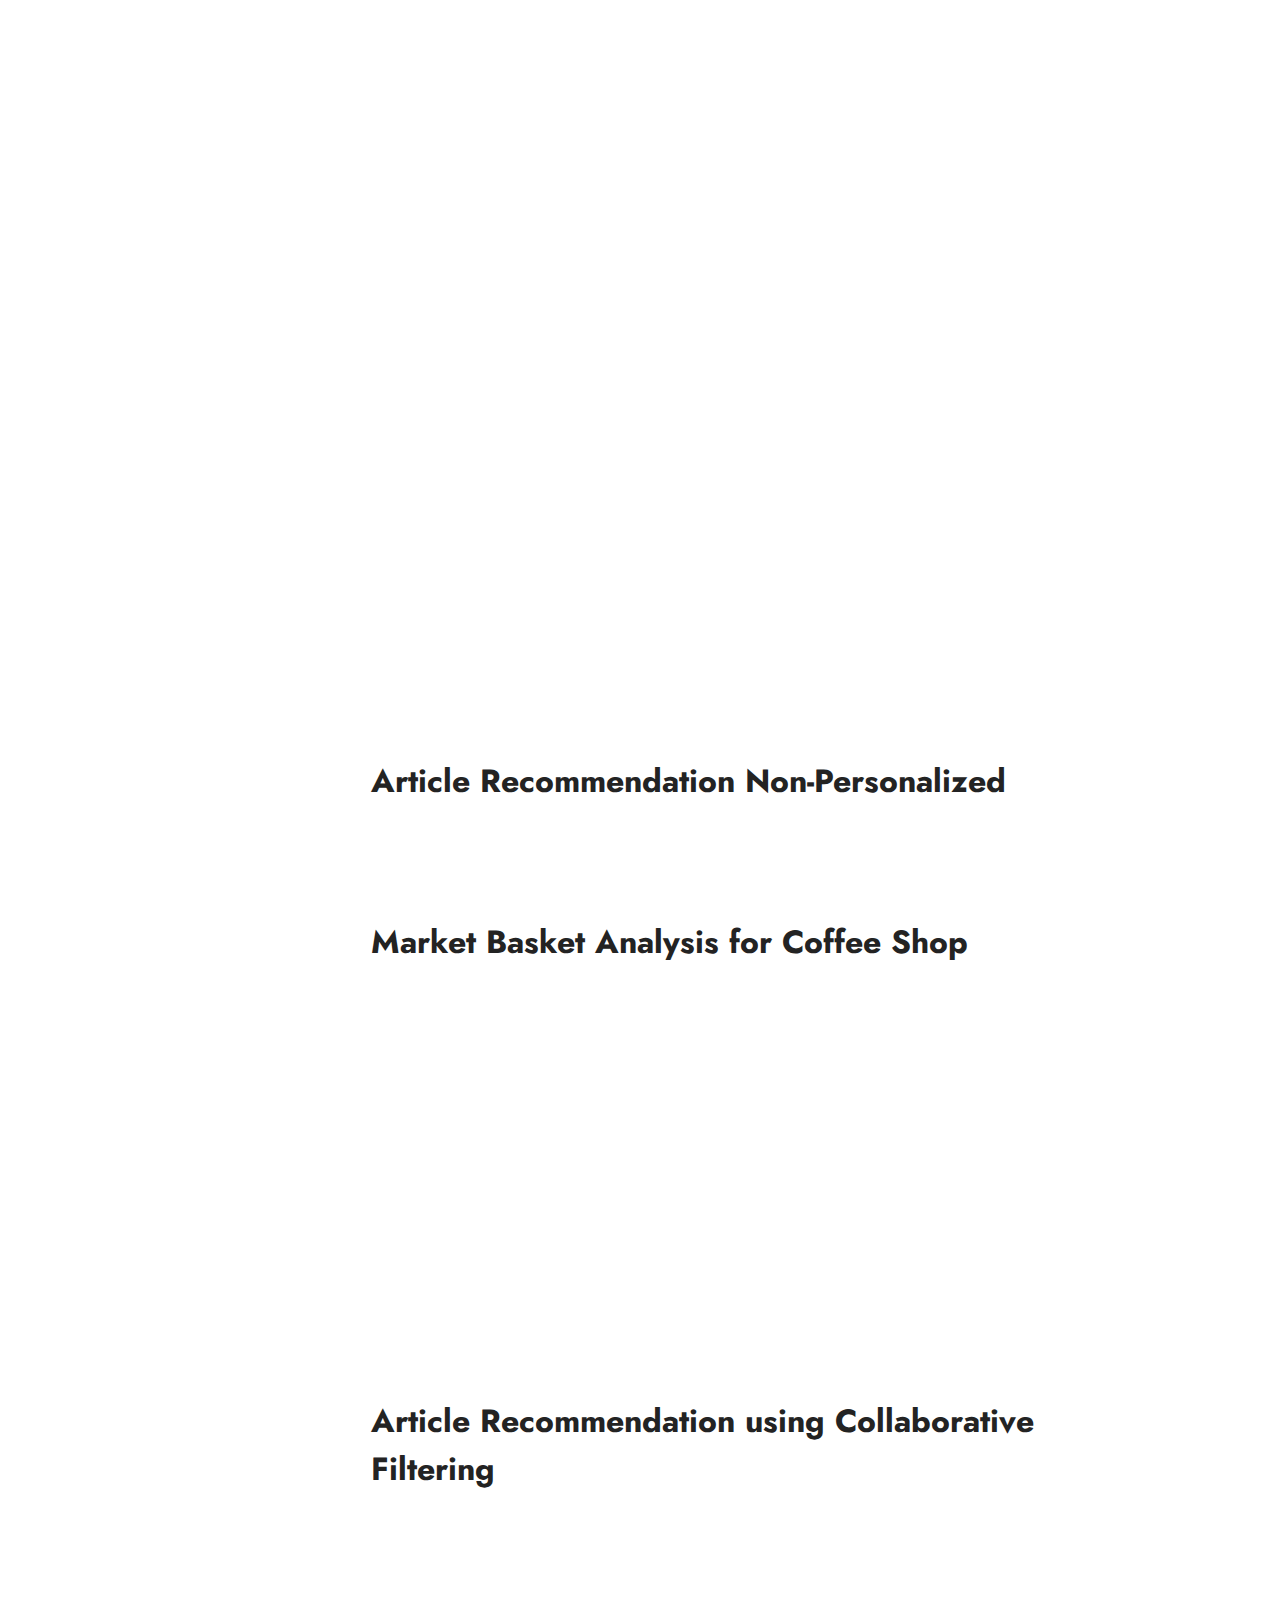
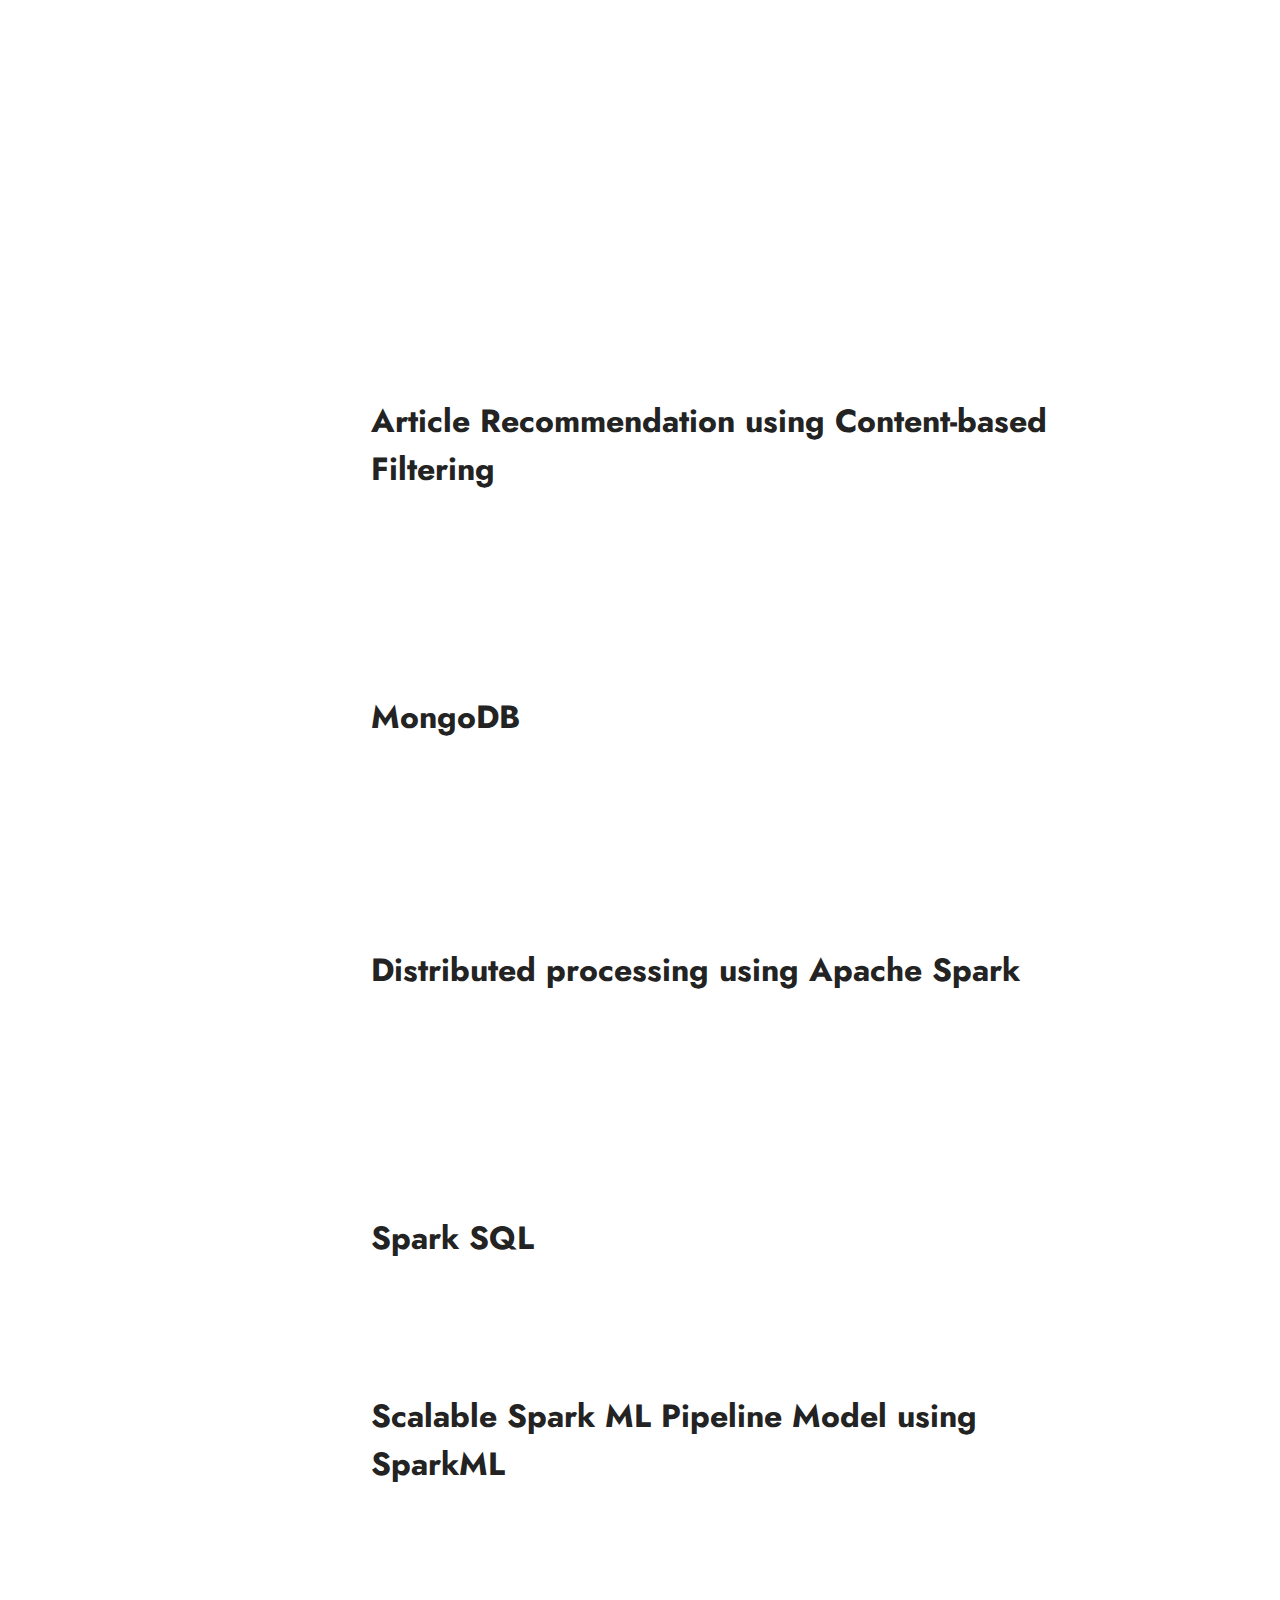
<file: Projects.html>
<!DOCTYPE html>
<html  >
<head>
  <!-- Site made with Mobirise Website Builder v5.2.0, https://mobirise.com -->
  <meta charset="UTF-8">
  <meta http-equiv="X-UA-Compatible" content="IE=edge">
  <meta name="generator" content="Mobirise v5.2.0, mobirise.com">
  <meta name="viewport" content="width=device-width, initial-scale=1, minimum-scale=1">
  <link rel="shortcut icon" href="assets/images/beads-of-the-jaguar-1.jpg" type="image/x-icon">
  <meta name="description" content="Projects">
  
  
  <title>Projects</title>
  <link rel="stylesheet" href="assets/web/assets/mobirise-icons2/mobirise2.css">
  <link rel="stylesheet" href="assets/tether/tether.min.css">
  <link rel="stylesheet" href="assets/bootstrap/css/bootstrap.min.css">
  <link rel="stylesheet" href="assets/bootstrap/css/bootstrap-grid.min.css">
  <link rel="stylesheet" href="assets/bootstrap/css/bootstrap-reboot.min.css">
  <link rel="stylesheet" href="assets/animatecss/animate.css">
  <link rel="stylesheet" href="assets/dropdown/css/style.css">
  <link rel="stylesheet" href="assets/socicon/css/styles.css">
  <link rel="stylesheet" href="assets/theme/css/style.css">
  <link rel="preload" as="style" href="assets/mobirise/css/mbr-additional.css"><link rel="stylesheet" href="assets/mobirise/css/mbr-additional.css" type="text/css">
  
  
  
  
</head>
<body>
  
  <section class="menu menu3 cid-taH7WaHHy4" once="menu" id="menu3-3y">
    
    <nav class="navbar navbar-dropdown navbar-fixed-top navbar-expand-lg">
        <div class="container">
            <div class="navbar-brand">
                
                <span class="navbar-caption-wrap"><a class="navbar-caption text-black text-primary display-7" href="index.html#header12-1">Nirmalytics</a></span>
            </div>
            <button class="navbar-toggler" type="button" data-toggle="collapse" data-target="#navbarSupportedContent" aria-controls="navbarNavAltMarkup" aria-expanded="false" aria-label="Toggle navigation">
                <div class="hamburger">
                    <span></span>
                    <span></span>
                    <span></span>
                    <span></span>
                </div>
            </button>
            <div class="collapse navbar-collapse" id="navbarSupportedContent">
                <ul class="navbar-nav nav-dropdown nav-right" data-app-modern-menu="true"><li class="nav-item"><a class="nav-link link text-primary display-4" href="Certifications.html" target="_blank">Certifications</a>
                    </li><li class="nav-item"><a class="nav-link link text-primary display-4" href="Projects.html" aria-expanded="false" target="_blank">Projects</a></li><li class="nav-item"><a class="nav-link link text-primary display-4" href="Resources.html" aria-expanded="false" target="_blank">Resources </a></li></ul>
                <div class="icons-menu">
                    <a class="iconfont-wrapper" href="http://github.com/nirmalytics" target="_blank">
                        <span class="p-2 mbr-iconfont socicon-github socicon" style="color: rgb(0, 0, 0); fill: rgb(0, 0, 0);"></span>
                    </a>
                    <a class="iconfont-wrapper" href="https://twitter.com/nirmalytics" target="_blank">
                        <span class="p-2 mbr-iconfont socicon-twitter socicon" style="color: rgb(34, 165, 229); fill: rgb(34, 165, 229);"></span>
                    </a>
                    <a class="iconfont-wrapper" href="http://www.linkedin.com/in/nirmaltom" target="_blank">
                        <span class="p-2 mbr-iconfont socicon-linkedin socicon" style="color: rgb(101, 146, 230); fill: rgb(101, 146, 230);"></span>
                    </a>
                    
                </div>
                
            </div>
        </div>
    </nav>
</section>

<section class="content6 cid-taH7W9IXfO" id="content6-3w">
    
    <div class="container">
        <div class="row justify-content-center">
            <div class="col-md-12 col-lg-10">
                <hr class="line">
                <p class="mbr-text align-center mbr-fonts-style my-4 display-5">Projects &amp;&nbsp;Visualizations</p>
                <hr class="line">
            </div>
        </div>
    </div>
</section>

<section class="slider2 cid-tkaZ1KOxex" id="slider2-52">
    

    
    <div class="container-fluid">
        <div class="row justify-content-center">
            <div class="col-12 col-md-12 col-lg-12">
                <div class="carousel slide carousel-fade" id="tkw92hBDJk" data-ride="carousel" data-interval="3000">
                    <div class="mbr-overlay" style="opacity: 0.3; background-color: rgb(255, 255, 255);">
                    </div>
                    <ol class="carousel-indicators">
                        <li data-slide-to="0" class="active" data-target="#tkw92hBDJk"></li>
                        <li data-slide-to="1" data-target="#tkw92hBDJk"></li>
                        <li data-slide-to="2" data-target="#tkw92hBDJk"></li>
                    </ol>
                    <div class="carousel-inner">
                        <div class="carousel-item slider-image item active">
                            <div class="item-wrapper">
                                <img class="d-block w-100" src="assets/images/superstore-regional-deep-analysis-storyboard-1419x626.png">
                                
                            </div>
                        </div>
                        <div class="carousel-item slider-image item">
                            <div class="item-wrapper">
                                <img class="d-block w-100" src="assets/images/tata-biz-1419x626.png" data-slide-to="1">
                                
                            </div>
                        </div><div class="carousel-item slider-image item">
                            <div class="item-wrapper">
                                <img class="d-block w-100" src="assets/images/emp-attrr-1419x564.png" data-slide-to="2">
                                
                            </div>
                        </div>
                        
                    </div>
                    <a class="carousel-control carousel-control-prev" role="button" data-slide="prev" href="#tkw92hBDJk">
                        <span class="mobi-mbri mobi-mbri-arrow-prev" aria-hidden="true"></span>
                        <span class="sr-only">Previous</span>
                    </a>
                    <a class="carousel-control carousel-control-next" role="button" data-slide="next" href="#tkw92hBDJk">
                        <span class="mobi-mbri mobi-mbri-arrow-next" aria-hidden="true"></span>
                        <span class="sr-only">Next</span>
                    </a>
                </div>
            </div>
        </div>
    </div>
</section>

<section class="info4 cid-tkaD5kqwzN" id="info4-4p">
    
    
    <div class="container">
        <div class="row justify-content-center">
            <div class="col-12">
                <h3 class="mbr-section-title mbr-fonts-style display-5"><strong><em>Excel- Tableau- Python Projects</em></strong></h3>
                
            </div>
        </div>
    </div>
</section>

<section class="features8 cid-tkautRbSog" xmlns="http://www.w3.org/1999/html" id="features9-4c">
    
    

    

    <div class="container">
        <div class="card">
            <div class="card-wrapper">
                <div class="row align-items-center">
                    <div class="col-12 col-md-3">
                        <div class="image-wrapper">
                            <img src="assets/images/mbr-506x464.png" alt="">
                        </div>
                    </div>
                    <div class="col-12 col-md">
                        <div class="card-box">
                            <div class="row">
                                <div class="col-md">
                                    <h6 class="card-title mbr-fonts-style display-5"><strong>Advanced MS Excel</strong></h6>
                                    <p class="mbr-text mbr-fonts-style display-7">
                                        Excel Simulation Project
                                    </p>
                                </div>
                                <div class="col-md-auto">
                                    
                                    <div class="mbr-section-btn"><a href="https://github.com/Nirmalytics/Ascend-Pro-Master-Data-Science-for-the-Industry/tree/main/01.%20Advanced%20MS%20Excel" class="btn btn-primary display-4" target="_blank">
                                            Github</a></div>
                                </div>
                                <div></div>
                            </div>
                        </div>
                    </div>
                </div>
            </div>
        </div>
        <div class="card">
            <div class="card-wrapper">
                <div class="row align-items-center">
                    <div class="col-12 col-md-3">
                        <div class="image-wrapper">
                            <img src="assets/images/tableau-4-224x224.png" alt="">
                        </div>
                    </div>
                    <div class="col-12 col-md">
                        <div class="card-box">
                            <div class="row">
                                <div class="col-md">
                                    <h6 class="card-title mbr-fonts-style display-5">
                                        <strong>Tableau</strong>
                                    </h6>
                                    <p class="mbr-text mbr-fonts-style display-7">1. Data visualization using Tableau
<br>(superstore data-set)
<br>2. Building Stories using Tableau
<br></p>
                                </div>
                                <div class="col-md-auto">
                                    
                                    <div class="mbr-section-btn"><a href="https://github.com/Nirmalytics/Ascend-Pro-Master-Data-Science-for-the-Industry/tree/main/03.%20Building%20Stories%20using%20Tableau" class="btn btn-primary display-4" target="_blank">
                                            Github</a></div>
                                </div>
                                <div></div>
                            </div>
                        </div>
                    </div>
                </div>
            </div>
        </div>
        <div class="card">
            <div class="card-wrapper">
                <div class="row align-items-center">
                    <div class="col-12 col-md-3">
                        <div class="image-wrapper">
                            <img src="assets/images/python-logo-4k-i6-1-563x317.jpeg" alt="">
                        </div>
                    </div>
                    <div class="col-12 col-md">
                        <div class="card-box">
                            <div class="row">
                                <div class="col-md">
                                    <h6 class="card-title mbr-fonts-style display-5"><strong>Python for Data Science</strong></h6>
                                    <p class="mbr-text mbr-fonts-style display-7">
                                        Data Structures, Reading data files, Sub-setting and modifying data-frames, Sorting, Aggregating, Visualizing patterns and Trends
                                    </p>
                                </div>
                                <div class="col-md-auto">
                                    
                                    <div class="mbr-section-btn"><a href="https://github.com/Nirmalytics/Ascend-Pro-Master-Data-Science-for-the-Industry/tree/main/05.%20Python%20for%20Data%20Science" class="btn btn-primary display-4" target="_blank">
                                            Github</a></div>
                                </div>
                                <div></div>
                            </div>
                        </div>
                    </div>
                </div>
            </div>
        </div>
    </div>
</section>

<section class="features8 cid-tkavrX4tJZ" xmlns="http://www.w3.org/1999/html" id="features9-4f">
    
    

    

    <div class="container">
        <div class="card">
            <div class="card-wrapper">
                <div class="row align-items-center">
                    <div class="col-12 col-md-3">
                        <div class="image-wrapper">
                            <img src="assets/images/ds-problem-506x405.jpeg" alt="">
                        </div>
                    </div>
                    <div class="col-12 col-md">
                        <div class="card-box">
                            <div class="row">
                                <div class="col-md">
                                    <h6 class="card-title mbr-fonts-style display-5"><strong>Data Science way of problem solving and communication</strong></h6>
                                    <p class="mbr-text mbr-fonts-style display-7">1.&nbsp;<a href="https://github.com/Nirmalytics/Ascend-Pro-Master-Data-Science-for-the-Industry/tree/main/06.%20Data%20Science%20way%20of%20problem%20solving%20and%20communication" class="text-primary" target="_blank">Data Science Lifecycle, Problem definition
</a><br>2. Exploratory Data Analysis
<br>(NYC Taxi Trip Duration Prediction)
<br></p>
                                </div>
                                <div class="col-md-auto">
                                    
                                    <div class="mbr-section-btn"><a href="https://github.com/Nirmalytics/Ascend-Pro-Master-Data-Science-for-the-Industry/tree/main/06.%20Data%20Science%20way%20of%20problem%20solving%20and%20communication" class="btn btn-primary display-4" target="_blank">
                                            Github</a></div>
                                </div>
                                <div></div>
                            </div>
                        </div>
                    </div>
                </div>
            </div>
        </div>
        
        
    </div>
</section>

<section class="info4 cid-tkaDAkQcgE" id="info4-4r">
    
    
    <div class="container-fluid">
        <div class="row justify-content-center">
            <div class="col-12">
                <h3 class="mbr-section-title mbr-fonts-style display-5"><strong><em>Machine learning Projects</em></strong></h3>
                
            </div>
        </div>
    </div>
</section>

<section class="features8 cid-tkayTrTvkF" xmlns="http://www.w3.org/1999/html" id="features9-4i">
    
    

    

    <div class="container">
        <div class="card">
            <div class="card-wrapper">
                <div class="row align-items-center">
                    <div class="col-12 col-md-3">
                        <div class="image-wrapper">
                            <img src="assets/images/nyctaxi-1-506x274.jpeg" alt="">
                        </div>
                    </div>
                    <div class="col-12 col-md">
                        <div class="card-box">
                            <div class="row">
                                <div class="col-md">
                                    <h6 class="card-title mbr-fonts-style display-5"><strong>NYC Taxi Trip Duration Prediction</strong></h6>
                                    <p class="mbr-text mbr-fonts-style display-7"><br>Problem Statement:
<br>The NYC Taxi Company wants to predict the duration of each trip at the point when the trip starts.<br>
<br>Data Sources:
<br>Trip Info
<br>Traffic &amp; Geographic info
<br>Weather
<br>
<br>Target variable: trip_duration - duration of the trip in seconds
<br>
<br>Model: Linear Regression Algorithm.
<br>Training Mean Absolute Error: 0.01439020
<br>Test Mean Absolute Error: 0.01437479578</p>
                                </div>
                                <div class="col-md-auto">
                                    
                                    <div class="mbr-section-btn"><a href="https://github.com/Nirmalytics/NYC-TaxiTrip-Duration-Prediction" class="btn btn-primary display-4" target="_blank">
                                            Github</a></div>
                                </div>
                                <div></div>
                            </div>
                        </div>
                    </div>
                </div>
            </div>
        </div>
        <div class="card">
            <div class="card-wrapper">
                <div class="row align-items-center">
                    <div class="col-12 col-md-3">
                        <div class="image-wrapper">
                            <img src="assets/images/stroke-3-225x225.jpeg" alt="">
                        </div>
                    </div>
                    <div class="col-12 col-md">
                        <div class="card-box">
                            <div class="row">
                                <div class="col-md">
                                    <h6 class="card-title mbr-fonts-style display-5"><strong>Stroke Prediction Probability</strong></h6>
                                    <p class="mbr-text mbr-fonts-style display-7">Problem Statement
<br>Over the last few years, the Client has captured several health demographic and lifestyle details about its patients. This includes details such as age and gender, along with several health parameters (e.g. hypertension, body mass index) and lifestyle-related variables (e.g. smoking status, occupation type). The Client wants to predict the probability of stroke happening to their patients. This will help doctors take proactive health measures for these patients.
<br>
<br>Feature selection: using SelectKBest and F_Classif.
<br>Model: Logistic Regression with manual class weights, since the dataset is imbalanced
<br>Later tuned this model tuned by selecting variables with a high coefficient &gt; 0.3
<br>Age, Hypertension, heart disease, Avg glucose level, and age category are the features obtained
<br>
<br>Final Model : Ridge Regression with C = 0.001
<br>
<br>StratifiedKFold with CrossValidation= 10
<br>Roc_Auc = 0.82562800</p>
                                </div>
                                <div class="col-md-auto">
                                    
                                    <div class="mbr-section-btn"><a href="https://github.com/Nirmalytics/Stroke-Prediction-Probability" class="btn btn-primary display-4" target="_blank">
                                            Github</a></div>
                                </div>
                                <div></div>
                            </div>
                        </div>
                    </div>
                </div>
            </div>
        </div>
        <div class="card">
            <div class="card-wrapper">
                <div class="row align-items-center">
                    <div class="col-12 col-md-3">
                        <div class="image-wrapper">
                            <img src="assets/images/tforecast-3-410x228.png" alt="">
                        </div>
                    </div>
                    <div class="col-12 col-md">
                        <div class="card-box">
                            <div class="row">
                                <div class="col-md">
                                    <h6 class="card-title mbr-fonts-style display-5"><strong>Energy consumption Time series Forecasting</strong></h6>
                                    <p class="mbr-text mbr-fonts-style display-7"><br>Forecasting Energy consumption<br><br>Optimize the Electricity energy generation so that it helps in comprehensive planning, operation, management, cascade utilization of energy systems and to promote the energy market.
<br>
<br>Business objective:
<br>Forecaste the Electricity energy consumption demand for the coming months using historical data of monthly electricity consumption
<br>Forecast duration: Next 3 years
<br>
<br>Solution:
<br>Holt's Winters (Triple exponential smoothing) is used
<br>The RMSE value for Holt Winter Method is 6.3524724724093815
<br>
<br>Monthly Energy consumption is Forecasted for 3 years.<br></p>
                                </div>
                                <div class="col-md-auto">
                                    
                                    <div class="mbr-section-btn"><a href="https://github.com/Nirmalytics/Energy-consumption-Time-series-Forecasting" class="btn btn-primary display-4" target="_blank">
                                            Github</a></div>
                                </div>
                                <div></div>
                            </div>
                        </div>
                    </div>
                </div>
            </div>
        </div>
    </div>
</section>

<section class="features8 cid-tkayUgt5I4" xmlns="http://www.w3.org/1999/html" id="features9-4j">
    
    

    

    <div class="container">
        <div class="card">
            <div class="card-wrapper">
                <div class="row align-items-center">
                    <div class="col-12 col-md-3">
                        <div class="image-wrapper">
                            <img src="assets/images/creditcard-1-506x340.jpeg" alt="">
                        </div>
                    </div>
                    <div class="col-12 col-md">
                        <div class="card-box">
                            <div class="row">
                                <div class="col-md">
                                    <h6 class="card-title mbr-fonts-style display-5"><br><strong>Credit card Lead Conversion Score Prediction</strong></h6>
                                    <p class="mbr-text mbr-fonts-style display-7">Predict the customers that could show higher intent towards a recommended credit card
<br>
<br>Inputs to the model:
<br>Customer details (gender, age, region etc.)
<br>Details of his/her relationship with the bank (Channel_Code,Vintage, Avg_Asset_Value etc.)
<br>Target variable - Is_Lead (Lead_Prediction)
<br>
<br>The evaluation metric for this Problem : Roc_Auc_score
<br><br>PREDICTION MODEL: 
<br>XGBClassifier model<br>Mean CV Roc_Auc score is: 0.874
<br>
<br>Interpretation:
<br>Age have a role on Creditcard interest. As age increase, CreditcardInterest also increase. 
<br>Those customers with high 'Vinate_Age_ratio' will have more chance of conversion.
<br>Customers who had availed earlier Credit_Products and those customers who are reluctant to answer had more chance for Lead conversion.
<br>Salaried and Other occupation has more chance for leadConversion.</p>
                                </div>
                                <div class="col-md-auto">
                                    
                                    <div class="mbr-section-btn"><a href="https://github.com/Nirmalytics/Lead-Conversion-Score-Prediction" class="btn btn-primary display-4" target="_blank">
                                            Github</a></div>
                                </div>
                                <div></div>
                            </div>
                        </div>
                    </div>
                </div>
            </div>
        </div>
        
        
    </div>
</section>

<section class="features8 cid-tkayUSsyHI" xmlns="http://www.w3.org/1999/html" id="features9-4k">
    
    

    

    <div class="container">
        <div class="card">
            <div class="card-wrapper">
                <div class="row align-items-center">
                    <div class="col-12 col-md-3">
                        <div class="image-wrapper">
                            <img src="assets/images/computer-version-1-506x332.png" alt="">
                        </div>
                    </div>
                    <div class="col-12 col-md">
                        <div class="card-box">
                            <div class="row">
                                <div class="col-md">
                                    <h6 class="card-title mbr-fonts-style display-5"><strong>Image Processing</strong></h6>
                                    <p class="mbr-text mbr-fonts-style display-7">Exploring based basic image processing techniques. <br>{ Skimage library }</p>
                                </div>
                                <div class="col-md-auto">
                                    
                                    <div class="mbr-section-btn"><a href="https://github.com/Nirmalytics/Image-Processing" class="btn btn-primary display-4" target="_blank">
                                            Github</a></div>
                                </div>
                                <div></div>
                            </div>
                        </div>
                    </div>
                </div>
            </div>
        </div>
        <div class="card">
            <div class="card-wrapper">
                <div class="row align-items-center">
                    <div class="col-12 col-md-3">
                        <div class="image-wrapper">
                            <img src="assets/images/car-rental-forecasting-506x380.jpeg" alt="">
                        </div>
                    </div>
                    <div class="col-12 col-md">
                        <div class="card-box">
                            <div class="row">
                                <div class="col-md">
                                    <h6 class="card-title mbr-fonts-style display-5"><strong><br></strong><strong>Car Rental Forecasting
</strong></h6>
                                    <p class="mbr-text mbr-fonts-style display-4"><br>Problem Statement:<br><br>ABC is a car rental company based out of Bangalore. It rents cars for both in and out stations at affordable prices. The users can rent different types of cars like Sedans, Hatchbacks, SUVs and MUVs, Minivans and so on. In recent times, the demand for cars is on the rise. As a result, the company would like to tackle the problem of supply and demand. The ultimate goal of the company is to strike the balance between the supply and demand inorder to meet the user expectations.
<br>The company has collected the details of each rental. 
<br>Based on the past data, the company would like to forecast the demand of car rentals on an hourly basis.
<br>
<br>Evaluation metric :
<br>The evaluation metric for this problem is RMSE score.<em><br></em><br><em><br></em><br></p>
                                </div>
                                <div class="col-md-auto">
                                    
                                    <div class="mbr-section-btn"><a href="https://github.com/Nirmalytics/Car-Rental-Forecasting" class="btn btn-primary display-4" target="_blank">
                                            Github</a></div>
                                </div>
                                <div></div>
                            </div>
                        </div>
                    </div>
                </div>
            </div>
        </div>
        <div class="card">
            <div class="card-wrapper">
                <div class="row align-items-center">
                    <div class="col-12 col-md-3">
                        <div class="image-wrapper">
                            <img src="assets/images/employee-attrition-1-506x284.png" alt="">
                        </div>
                    </div>
                    <div class="col-12 col-md">
                        <div class="card-box">
                            <div class="row">
                                <div class="col-md">
                                    <h6 class="card-title mbr-fonts-style display-5"><strong><br></strong><br><strong>Employee Attrition Analytics
</strong><div><strong>{Capstone Project}</strong></div></h6>
                                    <p class="mbr-text mbr-fonts-style display-7"><br>Employee Attrition Analytics { Capstone Project }<br><br>Build a data model to :
<br>• Identify factors influencing attrition
<br>• Predict possible attritions
<br>• Identify possible ways to retain high performers
<br>
<br>Implementation and Techniques:
<br>The dataset contains information on the Employee Number, Employee Name, Profit centre, Position, Location, Category, Supervisor name, join date, Termination date if resigned, and current status of various Employees. It also contains monthly project details for 2 years.
<br>The other file contains all the attrition in the organization for the years 2015-18 with details such as the reason for attrition along with other employee details.
<br>The cleaned data were analyzed using EDA techniques and customer segmentation techniques (such as clustering) to implement the objectives. Feature Extraction of the high dimensional column was done using WOE scores.
<br>
<br>
<br>Model:
<br>A Probabilistic Classification approach such as Logistic Regression was used to identify the variable importance in determining employee attrition.
<br>
<br>Model Evaluation:
<br>We have selected AUC ROC Curve &amp; f1 score as the evaluation criteria. 
<br>Optimal Cutoff - Using Youdens J statistic &amp; Precision_Recall curve - 0.782603
<br>
<br>Performance on test data
<br>** Cross-validation results on TEST DATASET:**
<br> The mean roc_auc_score Percentage for the TEST dataset is: 98.487 
<br>Mean f1_scores Percentage for TEST dataset is: 84.81
<br>
<br>The model was interpreted based on factors identified as having a positive impact. Predicted the possible attritions, Recommendations, and Retention Measures were made for retaining high-performance employees</p>
                                </div>
                                <div class="col-md-auto">
                                    
                                    <div class="mbr-section-btn"><a href="https://github.com/Nirmalytics/CapstoneProject" class="btn btn-primary display-4" target="_blank">
                                            Github</a></div>
                                </div>
                                <div></div>
                            </div>
                        </div>
                    </div>
                </div>
            </div>
        </div>
    </div>
</section>

<section class="info4 cid-tkaFxJkZvj" id="info4-4y">
    
    
    <div class="container-fluid">
        <div class="row justify-content-center">
            <div class="col-12">
                <h3 class="mbr-section-title mbr-fonts-style display-5"><strong><em>Recommendation Systems</em></strong></h3>
                <p class="mbr-text mbr-fonts-style mb-4 display-4">MovieLens 100K dataset has been a standard dataset used for benchmarking recommender systems for more than 20 years now and hence this provides a good point to start our learning journey for recommender systems. The data was collected through the MovieLens web site (movielens.umn.edu) during the seven-month period from September 19th, 1997 through April 22nd, 1998. This data has been cleaned up - users who had less than 20 ratings or did not have complete demographic information were removed from this data set.
<br>
<br>Sérendipité is an article aggregation platform where articles from different domains such as technology, politics, news, and so on are shared by its users and then these articles are recommended on the basis of reading habits. They have a rating system for articles under which the users when they read the article rate it on a scale of 1 to 5.
<br>
<br>In this project , I am using Movielens - 100K Dataset and Sérendipité dataset to explore various categories of Recommender Systems like
<br>
<br>1. Non Personalised Recommender Systems
<br>2. User Based Collaborative Filtering
<br>3. Item Based Collaborative Filtering
<br>4. Matrix Factorization Based Collaborative Filtering
<br>5. Association Rule mining for a SuperMarket</p>
            </div>
        </div>
    </div>
</section>

<section class="features8 cid-tkaDKWiHlV" xmlns="http://www.w3.org/1999/html" id="features9-4w">
    
    

    

    <div class="container">
        <div class="card">
            <div class="card-wrapper">
                <div class="row align-items-center">
                    <div class="col-12 col-md-3">
                        <div class="image-wrapper">
                            <img src="assets/images/articleocw-5e02cb556727f.webp" alt="">
                        </div>
                    </div>
                    <div class="col-12 col-md">
                        <div class="card-box">
                            <div class="row">
                                <div class="col-md">
                                    <h6 class="card-title mbr-fonts-style display-5"><strong>Article Recommendation Non-Personalized</strong></h6>
                                    <p class="mbr-text mbr-fonts-style display-7"></p>
                                </div>
                                <div class="col-md-auto">
                                    
                                    <div class="mbr-section-btn"><a href="https://github.com/Nirmalytics/Recommendation-Systems/blob/main/S%C3%A9rendipit%C3%A9%20Non-Personalized%20RS.ipynb" class="btn btn-primary display-4" target="_blank">
                                            Github</a></div>
                                </div>
                                <div></div>
                            </div>
                        </div>
                    </div>
                </div>
            </div>
        </div>
        <div class="card">
            <div class="card-wrapper">
                <div class="row align-items-center">
                    <div class="col-12 col-md-3">
                        <div class="image-wrapper">
                            <img src="assets/images/rs4-506x285.jpeg" alt="">
                        </div>
                    </div>
                    <div class="col-12 col-md">
                        <div class="card-box">
                            <div class="row">
                                <div class="col-md">
                                    <h6 class="card-title mbr-fonts-style display-5"><strong>Market Basket Analysis for Coffee Shop</strong></h6>
                                    <p class="mbr-text mbr-fonts-style display-7">Problem Statement
<br>
<br>A supermarket store named Big Mart has opened a coffee shop inside the premises and after the launch it started seeing great traction and it was decided to have similar coffee shops at all the stores across the region for Big Mart.
<br>
<br>Big Mart has been using association rules for its main retail stores and under the marketing plan for these coffee shops, they want to create similar association rules and do combo offers for these shops.
<br>
<br>Transaction data for the coffee shop relating to 9000+ purchases was collected. The task is to find out the top association rules for the product team to create combo offers and use the insights to make the coffee shop even more profitable at all these stores.</p>
                                </div>
                                <div class="col-md-auto">
                                    
                                    <div class="mbr-section-btn"><a href="https://github.com/Nirmalytics/Recommendation-Systems/blob/main/Association%20Rule%20mining%20for%20BigMart%20SuperMarket_Cofee%20shop.ipynb" class="btn btn-primary display-4" target="_blank">
                                            Github</a></div>
                                </div>
                                <div></div>
                            </div>
                        </div>
                    </div>
                </div>
            </div>
        </div>
        <div class="card">
            <div class="card-wrapper">
                <div class="row align-items-center">
                    <div class="col-12 col-md-3">
                        <div class="image-wrapper">
                            <img src="assets/images/rs8-1-506x342.png" alt="">
                        </div>
                    </div>
                    <div class="col-12 col-md">
                        <div class="card-box">
                            <div class="row">
                                <div class="col-md">
                                    <h6 class="card-title mbr-fonts-style display-5"><strong>Article Recommendation using Collaborative Filtering&nbsp;</strong></h6>
                                    <p class="mbr-text mbr-fonts-style display-7">Sérendipité is an article aggregation platform where articles from different domains such as technology, politics, news, and so on are shared by its users and then these articles are recommended on the basis of reading habits. They have a rating system for articles under which the users when they read the article rate it on a scale of 1 to 5.
<br>
<br>We wish to explore the possibility of bringing personalized article recommendations to its customer base. We will figure out, what we can achieve with collaborative filtering by accurately predicting ratings for each user article combination
<br>
<br>Trying all 3 techniques that we have learnt here and reporting which performs the best
<br>
<br>User Based Collaborative Filtering using Surprise Library
<br>Item Based Collaborative Filtering using Surprise Library
<br>Matrix Factorization Based Collaborative Filtering</p>
                                </div>
                                <div class="col-md-auto">
                                    
                                    <div class="mbr-section-btn"><a href="https://github.com/Nirmalytics/Ascend-Pro-Master-Data-Science-for-the-Industry/blob/main/10.%20Approaches%20to%20Build%20Recommendation%20Systems/01%20Assignment%202%20%20Article%20Recommendation%20using%20Collaborative%20Filtering.docx" class="btn btn-primary display-4" target="_blank">
                                            Link</a></div>
                                </div>
                                <div></div>
                            </div>
                        </div>
                    </div>
                </div>
            </div>
        </div>
    </div>
</section>

<section class="features8 cid-tkaDLAlpjY" xmlns="http://www.w3.org/1999/html" id="features9-4x">
    
    

    

    <div class="container">
        <div class="card">
            <div class="card-wrapper">
                <div class="row align-items-center">
                    <div class="col-12 col-md-3">
                        <div class="image-wrapper">
                            <img src="assets/images/recommender-system-1200x628-2-506x265.png" alt="">
                        </div>
                    </div>
                    <div class="col-12 col-md">
                        <div class="card-box">
                            <div class="row">
                                <div class="col-md">
                                    <h6 class="card-title mbr-fonts-style display-5"><strong>Article Recommendation using Content-based Filtering</strong></h6>
                                    
                                </div>
                                <div class="col-md-auto">
                                    
                                    <div class="mbr-section-btn"><a href="https://github.com/Nirmalytics/Ascend-Pro-Master-Data-Science-for-the-Industry/blob/main/10.%20Approaches%20to%20Build%20Recommendation%20Systems/02%20Assignment%203%20%20Article%20Recommendation%20using%20Content-based%20filtering.docx" class="btn btn-primary display-4" target="_blank">
                                            Link</a></div>
                                </div>
                                <div></div>
                            </div>
                        </div>
                    </div>
                </div>
            </div>
        </div>
        
        
    </div>
</section>

<section class="info4 cid-tkaDE7CanN" id="info4-4t">
    
    
    <div class="container-fluid">
        <div class="row justify-content-center">
            <div class="col-12">
                <h3 class="mbr-section-title mbr-fonts-style display-5"><strong><em>MongoDB- Apache Spark- Spark SQL- SparkML</em></strong></h3>
                
            </div>
        </div>
    </div>
</section>

<section class="features8 cid-tkaDHl3yYo" xmlns="http://www.w3.org/1999/html" id="features9-4u">
    
    

    

    <div class="container">
        <div class="card">
            <div class="card-wrapper">
                <div class="row align-items-center">
                    <div class="col-12 col-md-3">
                        <div class="image-wrapper">
                            <img src="assets/images/mongodb-506x253.png" alt="">
                        </div>
                    </div>
                    <div class="col-12 col-md">
                        <div class="card-box">
                            <div class="row">
                                <div class="col-md">
                                    <h6 class="card-title mbr-fonts-style display-5">
                                        <strong>MongoDB</strong>
                                    </h6>
                                    <p class="mbr-text mbr-fonts-style display-7">1. <a href="https://github.com/Nirmalytics/Ascend-Pro-Master-Data-Science-for-the-Industry/tree/main/11.%20Getting%20Started%20with%20MongoDB/01%20Assignment%20Querying%20in%20MongoDB" class="text-primary" target="_blank">Querying in MongoDB </a><br>2. <a href="https://github.com/Nirmalytics/Ascend-Pro-Master-Data-Science-for-the-Industry/tree/main/11.%20Getting%20Started%20with%20MongoDB" class="text-primary" target="_blank">Indexing in MongoDB
</a><br></p>
                                </div>
                                
                                <div></div>
                            </div>
                        </div>
                    </div>
                </div>
            </div>
        </div>
        <div class="card">
            <div class="card-wrapper">
                <div class="row align-items-center">
                    <div class="col-12 col-md-3">
                        <div class="image-wrapper">
                            <img src="assets/images/apachedist-506x287.png" alt="">
                        </div>
                    </div>
                    <div class="col-12 col-md">
                        <div class="card-box">
                            <div class="row">
                                <div class="col-md">
                                    <h6 class="card-title mbr-fonts-style display-5"><strong>Distributed processing using Apache Spark</strong></h6>
                                    <p class="mbr-text mbr-fonts-style display-7">1. <a href="https://github.com/Nirmalytics/Ascend-Pro-Master-Data-Science-for-the-Industry/tree/main/12.%20Introduction%20to%20Spark%20Ecosystem/01%20Assignment%20RDD%20Operations" class="text-primary" target="_blank">RDD</a><br>2. <a href="https://github.com/Nirmalytics/Ascend-Pro-Master-Data-Science-for-the-Industry/tree/main/13.%20Distributed%20processing%20using%20Apache%20Spark%20-%20Data%20Frames/01%20Assignment%20Spark%20DataFrames" class="text-primary" target="_blank">Data Frames</a></p>
                                </div>
                                
                                <div></div>
                            </div>
                        </div>
                    </div>
                </div>
            </div>
        </div>
        <div class="card">
            <div class="card-wrapper">
                <div class="row align-items-center">
                    <div class="col-12 col-md-3">
                        <div class="image-wrapper">
                            <img src="assets/images/spark-sql-5-506x506.png" alt="">
                        </div>
                    </div>
                    <div class="col-12 col-md">
                        <div class="card-box">
                            <div class="row">
                                <div class="col-md">
                                    <h6 class="card-title mbr-fonts-style display-5"><strong>Spark SQL</strong></h6>
                                    <p class="mbr-text mbr-fonts-style display-7"><a href="https://github.com/Nirmalytics/Ascend-Pro-Master-Data-Science-for-the-Industry/tree/main/14.%20Spark%20SQL/01%20Assignment%20Spark%20SQL/Spark_SQL_Assignment/data" class="text-primary" target="_blank">Meal delivery company Querying
</a><br></p>
                                </div>
                                
                                <div></div>
                            </div>
                        </div>
                    </div>
                </div>
            </div>
        </div>
    </div>
</section>

<section class="features8 cid-tkaDJ63Kn5" xmlns="http://www.w3.org/1999/html" id="features9-4v">
    
    

    

    <div class="container">
        <div class="card">
            <div class="card-wrapper">
                <div class="row align-items-center">
                    <div class="col-12 col-md-3">
                        <div class="image-wrapper">
                            <img src="assets/images/sparkml-245x206.png" alt="">
                        </div>
                    </div>
                    <div class="col-12 col-md">
                        <div class="card-box">
                            <div class="row">
                                <div class="col-md">
                                    <h6 class="card-title mbr-fonts-style display-5"><strong>Scalable Spark ML Pipeline Model using SparkML</strong></h6>
                                    <p class="mbr-text mbr-fonts-style display-7">Building a Linear Regression model to predict the purchase amount of customer against various products to create personalized offer for customers against different products for a retail company.
<br>
<br>The data set contains customer demographics (age, gender, marital status, city_type, stay_in_current_city), product details (product_id and product category) and Total purchase_amount from last month.
<br>
<br>The Model was improved with Grid-Search CV and a Spark ML Pipeline was created for the final model.
<br>
<br>End Result: 
<br>Train data :RMSE: 2644.495347 , r2: 0.722714
<br>Validation data : 2671.235557742257<br></p>
                                </div>
                                <div class="col-md-auto">
                                    
                                    <div class="mbr-section-btn"><a href="https://github.com/Nirmalytics/Ascend-Pro-Master-Data-Science-for-the-Industry/blob/main/15.%20Build%20Scalable%20ML%20Models%20using%20SparkML/Spark_ML_Assignment_Nirmal_Tom.ipynb" class="btn btn-primary display-4" target="_blank">
                                            Github</a></div>
                                </div>
                                <div></div>
                            </div>
                        </div>
                    </div>
                </div>
            </div>
        </div>
        
        
    </div>
</section>

<section class="footer7 cid-taH7WfyINY" once="footers" id="footer7-44">

    

    

    <div class="container">
        <div class="media-container-row align-center mbr-white">
            <div class="col-12">
                <p class="mbr-text mb-0 mbr-fonts-style display-7">
                    nirmalytics.github.io
                </p>
            </div>
        </div>
    </div>
</section><section style="background-color: #fff; font-family: -apple-system, BlinkMacSystemFont, 'Segoe UI', 'Roboto', 'Helvetica Neue', Arial, sans-serif; color:#aaa; font-size:12px; padding: 0; align-items: center; display: flex;"><a href="https://mobirise.site/r" style="flex: 1 1; height: 3rem; padding-left: 1rem;"></a><p style="flex: 0 0 auto; margin:0; padding-right:1rem;">Set up a <a href="https://mobirise.site/y" style="color:#aaa;">web page</a> with Mobirise</p></section><script src="assets/web/assets/jquery/jquery.min.js"></script>  <script src="assets/popper/popper.min.js"></script>  <script src="assets/tether/tether.min.js"></script>  <script src="assets/bootstrap/js/bootstrap.min.js"></script>  <script src="assets/smoothscroll/smooth-scroll.js"></script>  <script src="assets/viewportchecker/jquery.viewportchecker.js"></script>  <script src="assets/dropdown/js/nav-dropdown.js"></script>  <script src="assets/dropdown/js/navbar-dropdown.js"></script>  <script src="assets/touchswipe/jquery.touch-swipe.min.js"></script>  <script src="assets/theme/js/script.js"></script>  
  
  
 <div id="scrollToTop" class="scrollToTop mbr-arrow-up"><a style="text-align: center;"><i class="mbr-arrow-up-icon mbr-arrow-up-icon-cm cm-icon cm-icon-smallarrow-up"></i></a></div>
    <input name="animation" type="hidden">
  </body>
</html>
</file>
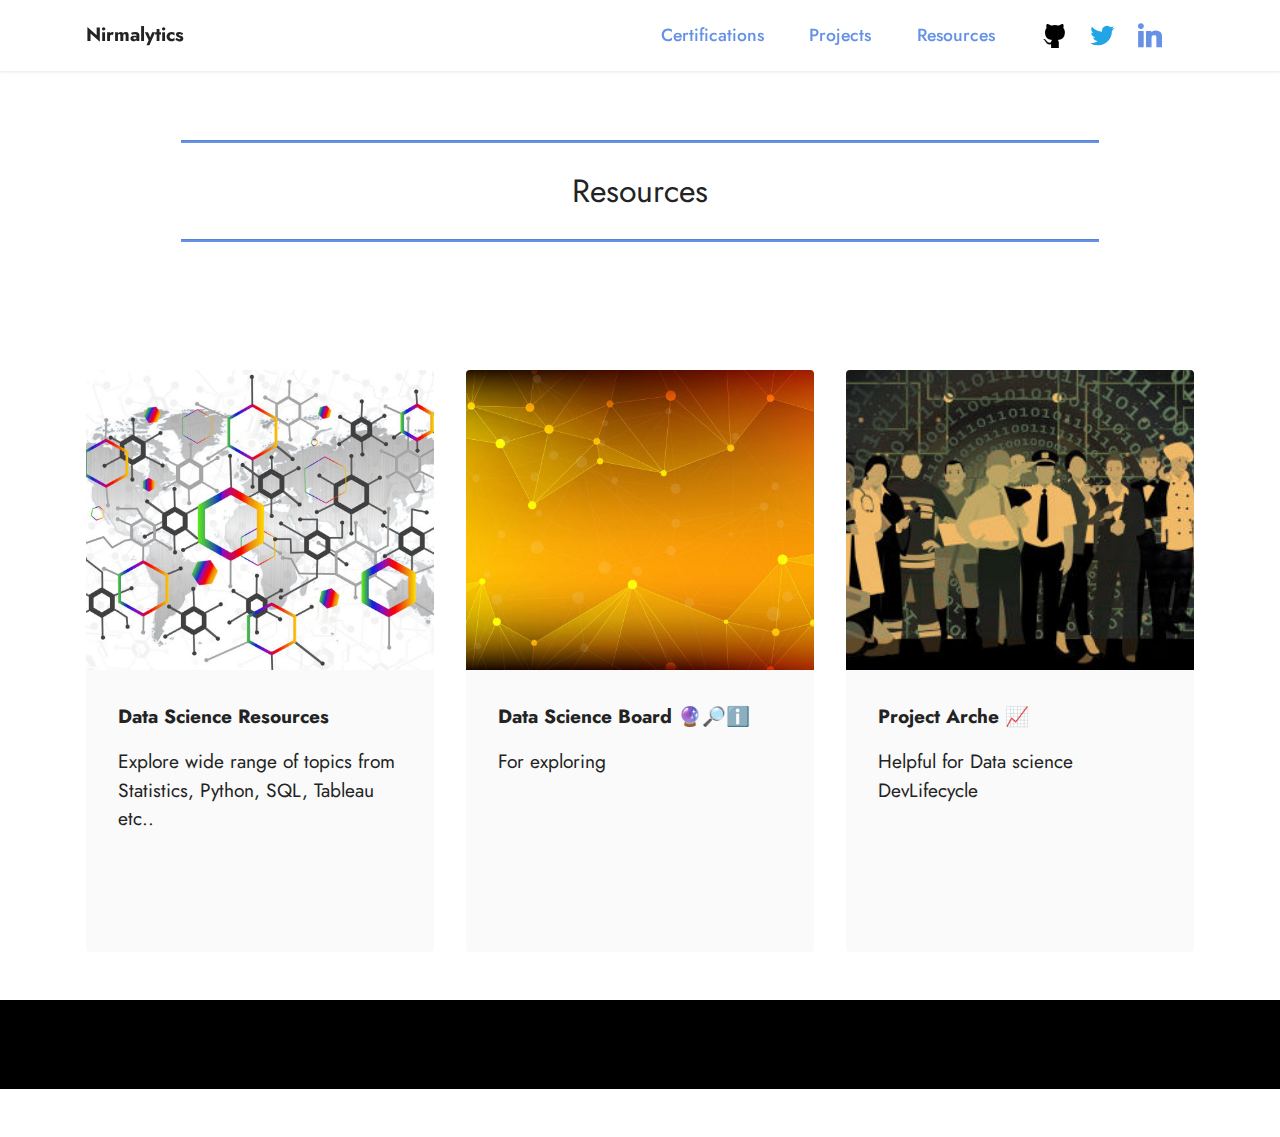
<file: Resources.html>
<!DOCTYPE html>
<html  >
<head>
  <!-- Site made with Mobirise Website Builder v5.2.0, https://mobirise.com -->
  <meta charset="UTF-8">
  <meta http-equiv="X-UA-Compatible" content="IE=edge">
  <meta name="generator" content="Mobirise v5.2.0, mobirise.com">
  <meta name="viewport" content="width=device-width, initial-scale=1, minimum-scale=1">
  <link rel="shortcut icon" href="assets/images/beads-of-the-jaguar-1.jpg" type="image/x-icon">
  <meta name="description" content="Resources - Statistics, Python, SQl, Tableau">
  
  
  <title>Resources</title>
  <link rel="stylesheet" href="assets/tether/tether.min.css">
  <link rel="stylesheet" href="assets/bootstrap/css/bootstrap.min.css">
  <link rel="stylesheet" href="assets/bootstrap/css/bootstrap-grid.min.css">
  <link rel="stylesheet" href="assets/bootstrap/css/bootstrap-reboot.min.css">
  <link rel="stylesheet" href="assets/animatecss/animate.css">
  <link rel="stylesheet" href="assets/dropdown/css/style.css">
  <link rel="stylesheet" href="assets/socicon/css/styles.css">
  <link rel="stylesheet" href="assets/theme/css/style.css">
  <link rel="preload" as="style" href="assets/mobirise/css/mbr-additional.css"><link rel="stylesheet" href="assets/mobirise/css/mbr-additional.css" type="text/css">
  
  
  
  
</head>
<body>
  
  <section class="menu menu3 cid-sSMyiV7t8Q" once="menu" id="menu3-1s">
    
    <nav class="navbar navbar-dropdown navbar-fixed-top navbar-expand-lg">
        <div class="container">
            <div class="navbar-brand">
                
                <span class="navbar-caption-wrap"><a class="navbar-caption text-black text-primary display-7" href="index.html#header12-1">Nirmalytics</a></span>
            </div>
            <button class="navbar-toggler" type="button" data-toggle="collapse" data-target="#navbarSupportedContent" aria-controls="navbarNavAltMarkup" aria-expanded="false" aria-label="Toggle navigation">
                <div class="hamburger">
                    <span></span>
                    <span></span>
                    <span></span>
                    <span></span>
                </div>
            </button>
            <div class="collapse navbar-collapse" id="navbarSupportedContent">
                <ul class="navbar-nav nav-dropdown nav-right" data-app-modern-menu="true"><li class="nav-item"><a class="nav-link link text-primary display-4" href="Certifications.html" target="_blank">Certifications</a>
                    </li><li class="nav-item"><a class="nav-link link text-primary display-4" href="Projects.html" aria-expanded="false" target="_blank">Projects</a></li><li class="nav-item"><a class="nav-link link text-primary display-4" href="Resources.html" aria-expanded="false" target="_blank">Resources </a></li></ul>
                <div class="icons-menu">
                    <a class="iconfont-wrapper" href="http://github.com/nirmalytics" target="_blank">
                        <span class="p-2 mbr-iconfont socicon-github socicon" style="color: rgb(0, 0, 0); fill: rgb(0, 0, 0);"></span>
                    </a>
                    <a class="iconfont-wrapper" href="https://twitter.com/nirmalytics" target="_blank">
                        <span class="p-2 mbr-iconfont socicon-twitter socicon" style="color: rgb(34, 165, 229); fill: rgb(34, 165, 229);"></span>
                    </a>
                    <a class="iconfont-wrapper" href="http://www.linkedin.com/in/nirmaltom" target="_blank">
                        <span class="p-2 mbr-iconfont socicon-linkedin socicon" style="color: rgb(101, 146, 230); fill: rgb(101, 146, 230);"></span>
                    </a>
                    
                </div>
                
            </div>
        </div>
    </nav>
</section>

<section class="content6 cid-sSvDyeatZv" id="content6-16">
    
    <div class="container">
        <div class="row justify-content-center">
            <div class="col-md-12 col-lg-10">
                <hr class="line">
                <p class="mbr-text align-center mbr-fonts-style my-4 display-5">Resources</p>
                <hr class="line">
            </div>
        </div>
    </div>
</section>

<section class="features3 cid-t8CfmJlOOD" id="features3-39">
    
    
    <div class="container">
        
        <div class="row mt-4">
            <div class="item features-image сol-12 col-md-6 col-lg-4">
                <div class="item-wrapper">
                    <div class="item-img">
                        <img src="assets/images/mbr-696x464.jpg" alt="">
                    </div>
                    <div class="item-content">
                        <h5 class="item-title mbr-fonts-style display-7"><strong>Data Science Resources&nbsp;</strong></h5>
                        
                        <p class="mbr-text mbr-fonts-style mt-3 display-7">Explore wide range of topics from
<br>Statistics, Python, SQL, Tableau etc..</p>
                    </div>
                    <div class="mbr-section-btn item-footer mt-2"><a href="https://trello.com/b/dBUOFfSc" class="btn btn-primary item-btn display-7" target="_blank">Go &gt;</a></div>
                </div>
            </div>
            <div class="item features-image сol-12 col-md-6 col-lg-4">
                <div class="item-wrapper">
                    <div class="item-img">
                        <img src="assets/images/mbr-1-696x464.jpg" alt="">
                    </div>
                    <div class="item-content">
                        <h5 class="item-title mbr-fonts-style display-7"><strong>Data Science Board 🔮🔎ℹ️</strong></h5>
                        
                        <p class="mbr-text mbr-fonts-style mt-3 display-7">For exploring</p>
                    </div>
                    <div class="mbr-section-btn item-footer mt-2"><a href="https://trello.com/b/HFYvSlZJ" class="btn btn-primary item-btn display-7" target="_blank">Go &gt;</a></div>
                </div>
            </div>
            <div class="item features-image сol-12 col-md-6 col-lg-4">
                <div class="item-wrapper">
                    <div class="item-img">
                        <img src="assets/images/mbr-696x232.jpg" alt="">
                    </div>
                    <div class="item-content">
                        <h5 class="item-title mbr-fonts-style display-7"><strong>Project Arche  📈</strong></h5>
                        
                        <p class="mbr-text mbr-fonts-style mt-3 display-7">Helpful for Data science DevLifecycle</p>
                    </div>
                    <div class="mbr-section-btn item-footer mt-2"><a href="https://trello.com/b/J5sYJ0v0" class="btn btn-primary item-btn display-7" target="_blank">Go &gt;</a></div>
                </div>
            </div>
        </div>
    </div>
</section>

<section class="footer7 cid-sSRNflH2hd" once="footers" id="footer7-2k">

    

    

    <div class="container">
        <div class="media-container-row align-center mbr-white">
            <div class="col-12">
                <p class="mbr-text mb-0 mbr-fonts-style display-7">
                    nirmalytics.github.io
                </p>
            </div>
        </div>
    </div>
</section><section style="background-color: #fff; font-family: -apple-system, BlinkMacSystemFont, 'Segoe UI', 'Roboto', 'Helvetica Neue', Arial, sans-serif; color:#aaa; font-size:12px; padding: 0; align-items: center; display: flex;"><a href="https://mobirise.site/a" style="flex: 1 1; height: 3rem; padding-left: 1rem;"></a><p style="flex: 0 0 auto; margin:0; padding-right:1rem;"><a href="https://mobirise.site/s" style="color:#aaa;">web page</a> was started with Mobirise theme</p></section><script src="assets/web/assets/jquery/jquery.min.js"></script>  <script src="assets/popper/popper.min.js"></script>  <script src="assets/tether/tether.min.js"></script>  <script src="assets/bootstrap/js/bootstrap.min.js"></script>  <script src="assets/smoothscroll/smooth-scroll.js"></script>  <script src="assets/viewportchecker/jquery.viewportchecker.js"></script>  <script src="assets/dropdown/js/nav-dropdown.js"></script>  <script src="assets/dropdown/js/navbar-dropdown.js"></script>  <script src="assets/touchswipe/jquery.touch-swipe.min.js"></script>  <script src="assets/theme/js/script.js"></script>  
  
  
 <div id="scrollToTop" class="scrollToTop mbr-arrow-up"><a style="text-align: center;"><i class="mbr-arrow-up-icon mbr-arrow-up-icon-cm cm-icon cm-icon-smallarrow-up"></i></a></div>
    <input name="animation" type="hidden">
  </body>
</html>
</file>
<file: assets/web/assets/mobirise-icons2/mobirise2.css>
@font-face {
  font-family: 'Moririse2';
  font-display: swap;
  src:  url('mobirise2.eot?f2bix4');
  src:  url('mobirise2.eot?f2bix4#iefix') format('embedded-opentype'),
    url('mobirise2.ttf?f2bix4') format('truetype'),
    url('mobirise2.woff?f2bix4') format('woff'),
    url('mobirise2.svg?f2bix4#mobirise2') format('svg');
  font-weight: normal;
  font-style: normal;
}

[class^="mobi-"], [class*=" mobi-"] {
  /* use !important to prevent issues with browser extensions that change fonts */
  font-family: 'Moririse2' !important;
  speak: none;
  font-style: normal;
  font-weight: normal;
  font-variant: normal;
  text-transform: none;
  line-height: 1;

  /* Better Font Rendering =========== */
  -webkit-font-smoothing: antialiased;
  -moz-osx-font-smoothing: grayscale;
}

.mobi-mbri-add-submenu:before {
  content: "\e900";
}
.mobi-mbri-alert:before {
  content: "\e901";
}
.mobi-mbri-align-center:before {
  content: "\e902";
}
.mobi-mbri-align-justify:before {
  content: "\e903";
}
.mobi-mbri-align-left:before {
  content: "\e904";
}
.mobi-mbri-align-right:before {
  content: "\e905";
}
.mobi-mbri-android:before {
  content: "\e906";
}
.mobi-mbri-apple:before {
  content: "\e907";
}
.mobi-mbri-arrow-down:before {
  content: "\e908";
}
.mobi-mbri-arrow-next:before {
  content: "\e909";
}
.mobi-mbri-arrow-prev:before {
  content: "\e90a";
}
.mobi-mbri-arrow-up:before {
  content: "\e90b";
}
.mobi-mbri-bold:before {
  content: "\e90c";
}
.mobi-mbri-bookmark:before {
  content: "\e90d";
}
.mobi-mbri-bootstrap:before {
  content: "\e90e";
}
.mobi-mbri-briefcase:before {
  content: "\e90f";
}
.mobi-mbri-browse:before {
  content: "\e910";
}
.mobi-mbri-bulleted-list:before {
  content: "\e911";
}
.mobi-mbri-calendar:before {
  content: "\e912";
}
.mobi-mbri-camera:before {
  content: "\e913";
}
.mobi-mbri-cart-add:before {
  content: "\e914";
}
.mobi-mbri-cart-full:before {
  content: "\e915";
}
.mobi-mbri-cash:before {
  content: "\e916";
}
.mobi-mbri-change-style:before {
  content: "\e917";
}
.mobi-mbri-chat:before {
  content: "\e918";
}
.mobi-mbri-clock:before {
  content: "\e919";
}
.mobi-mbri-close:before {
  content: "\e91a";
}
.mobi-mbri-cloud:before {
  content: "\e91b";
}
.mobi-mbri-code:before {
  content: "\e91c";
}
.mobi-mbri-contact-form:before {
  content: "\e91d";
}
.mobi-mbri-credit-card:before {
  content: "\e91e";
}
.mobi-mbri-cursor-click:before {
  content: "\e91f";
}
.mobi-mbri-cust-feedback:before {
  content: "\e920";
}
.mobi-mbri-database:before {
  content: "\e921";
}
.mobi-mbri-delivery:before {
  content: "\e922";
}
.mobi-mbri-desktop:before {
  content: "\e923";
}
.mobi-mbri-devices:before {
  content: "\e924";
}
.mobi-mbri-down:before {
  content: "\e925";
}
.mobi-mbri-download-2:before {
  content: "\e926";
}
.mobi-mbri-download:before {
  content: "\e927";
}
.mobi-mbri-drag-n-drop-2:before {
  content: "\e928";
}
.mobi-mbri-drag-n-drop:before {
  content: "\e929";
}
.mobi-mbri-edit-2:before {
  content: "\e92a";
}
.mobi-mbri-edit:before {
  content: "\e92b";
}
.mobi-mbri-error:before {
  content: "\e92c";
}
.mobi-mbri-extension:before {
  content: "\e92d";
}
.mobi-mbri-features:before {
  content: "\e92e";
}
.mobi-mbri-file:before {
  content: "\e92f";
}
.mobi-mbri-flag:before {
  content: "\e930";
}
.mobi-mbri-folder:before {
  content: "\e931";
}
.mobi-mbri-gift:before {
  content: "\e932";
}
.mobi-mbri-github:before {
  content: "\e933";
}
.mobi-mbri-globe-2:before {
  content: "\e934";
}
.mobi-mbri-globe:before {
  content: "\e935";
}
.mobi-mbri-growing-chart:before {
  content: "\e936";
}
.mobi-mbri-hearth:before {
  content: "\e937";
}
.mobi-mbri-help:before {
  content: "\e938";
}
.mobi-mbri-home:before {
  content: "\e939";
}
.mobi-mbri-hot-cup:before {
  content: "\e93a";
}
.mobi-mbri-idea:before {
  content: "\e93b";
}
.mobi-mbri-image-gallery:before {
  content: "\e93c";
}
.mobi-mbri-image-slider:before {
  content: "\e93d";
}
.mobi-mbri-info:before {
  content: "\e93e";
}
.mobi-mbri-italic:before {
  content: "\e93f";
}
.mobi-mbri-key:before {
  content: "\e940";
}
.mobi-mbri-laptop:before {
  content: "\e941";
}
.mobi-mbri-layers:before {
  content: "\e942";
}
.mobi-mbri-left-right:before {
  content: "\e943";
}
.mobi-mbri-left:before {
  content: "\e944";
}
.mobi-mbri-letter:before {
  content: "\e945";
}
.mobi-mbri-like:before {
  content: "\e946";
}
.mobi-mbri-link:before {
  content: "\e947";
}
.mobi-mbri-lock:before {
  content: "\e948";
}
.mobi-mbri-login:before {
  content: "\e949";
}
.mobi-mbri-logout:before {
  content: "\e94a";
}
.mobi-mbri-magic-stick:before {
  content: "\e94b";
}
.mobi-mbri-map-pin:before {
  content: "\e94c";
}
.mobi-mbri-menu:before {
  content: "\e94d";
}
.mobi-mbri-mobile-2:before {
  content: "\e94e";
}
.mobi-mbri-mobile-horizontal:before {
  content: "\e94f";
}
.mobi-mbri-mobile:before {
  content: "\e950";
}
.mobi-mbri-mobirise:before {
  content: "\e951";
}
.mobi-mbri-more-horizontal:before {
  content: "\e952";
}
.mobi-mbri-more-vertical:before {
  content: "\e953";
}
.mobi-mbri-music:before {
  content: "\e954";
}
.mobi-mbri-new-file:before {
  content: "\e955";
}
.mobi-mbri-numbered-list:before {
  content: "\e956";
}
.mobi-mbri-opened-folder:before {
  content: "\e957";
}
.mobi-mbri-pages:before {
  content: "\e958";
}
.mobi-mbri-paper-plane:before {
  content: "\e959";
}
.mobi-mbri-paperclip:before {
  content: "\e95a";
}
.mobi-mbri-phone:before {
  content: "\e95b";
}
.mobi-mbri-photo:before {
  content: "\e95c";
}
.mobi-mbri-photos:before {
  content: "\e95d";
}
.mobi-mbri-pin:before {
  content: "\e95e";
}
.mobi-mbri-play:before {
  content: "\e95f";
}
.mobi-mbri-plus:before {
  content: "\e960";
}
.mobi-mbri-preview:before {
  content: "\e961";
}
.mobi-mbri-print:before {
  content: "\e962";
}
.mobi-mbri-protect:before {
  content: "\e963";
}
.mobi-mbri-question:before {
  content: "\e964";
}
.mobi-mbri-quote-left:before {
  content: "\e965";
}
.mobi-mbri-quote-right:before {
  content: "\e966";
}
.mobi-mbri-redo:before {
  content: "\e967";
}
.mobi-mbri-refresh:before {
  content: "\e968";
}
.mobi-mbri-responsive-2:before {
  content: "\e969";
}
.mobi-mbri-responsive:before {
  content: "\e96a";
}
.mobi-mbri-right:before {
  content: "\e96b";
}
.mobi-mbri-rocket:before {
  content: "\e96c";
}
.mobi-mbri-sad-face:before {
  content: "\e96d";
}
.mobi-mbri-sale:before {
  content: "\e96e";
}
.mobi-mbri-save:before {
  content: "\e96f";
}
.mobi-mbri-search:before {
  content: "\e970";
}
.mobi-mbri-setting-2:before {
  content: "\e971";
}
.mobi-mbri-setting-3:before {
  content: "\e972";
}
.mobi-mbri-setting:before {
  content: "\e973";
}
.mobi-mbri-share:before {
  content: "\e974";
}
.mobi-mbri-shopping-bag:before {
  content: "\e975";
}
.mobi-mbri-shopping-basket:before {
  content: "\e976";
}
.mobi-mbri-shopping-cart:before {
  content: "\e977";
}
.mobi-mbri-sites:before {
  content: "\e978";
}
.mobi-mbri-smile-face:before {
  content: "\e979";
}
.mobi-mbri-speed:before {
  content: "\e97a";
}
.mobi-mbri-star:before {
  content: "\e97b";
}
.mobi-mbri-success:before {
  content: "\e97c";
}
.mobi-mbri-sun:before {
  content: "\e97d";
}
.mobi-mbri-sun2:before {
  content: "\e97e";
}
.mobi-mbri-tablet-vertical:before {
  content: "\e97f";
}
.mobi-mbri-tablet:before {
  content: "\e980";
}
.mobi-mbri-target:before {
  content: "\e981";
}
.mobi-mbri-timer:before {
  content: "\e982";
}
.mobi-mbri-to-ftp:before {
  content: "\e983";
}
.mobi-mbri-to-local-drive:before {
  content: "\e984";
}
.mobi-mbri-touch-swipe:before {
  content: "\e985";
}
.mobi-mbri-touch:before {
  content: "\e986";
}
.mobi-mbri-trash:before {
  content: "\e987";
}
.mobi-mbri-underline:before {
  content: "\e988";
}
.mobi-mbri-undo:before {
  content: "\e989";
}
.mobi-mbri-unlink:before {
  content: "\e98a";
}
.mobi-mbri-unlock:before {
  content: "\e98b";
}
.mobi-mbri-up-down:before {
  content: "\e98c";
}
.mobi-mbri-up:before {
  content: "\e98d";
}
.mobi-mbri-update:before {
  content: "\e98e";
}
.mobi-mbri-upload-2:before {
  content: "\e98f";
}
.mobi-mbri-upload:before {
  content: "\e990";
}
.mobi-mbri-user-2:before {
  content: "\e991";
}
.mobi-mbri-user:before {
  content: "\e992";
}
.mobi-mbri-users:before {
  content: "\e993";
}
.mobi-mbri-video-play:before {
  content: "\e994";
}
.mobi-mbri-video:before {
  content: "\e995";
}
.mobi-mbri-watch:before {
  content: "\e996";
}
.mobi-mbri-website-theme-2:before {
  content: "\e997";
}
.mobi-mbri-website-theme:before {
  content: "\e998";
}
.mobi-mbri-wifi:before {
  content: "\e999";
}
.mobi-mbri-windows:before {
  content: "\e99a";
}
.mobi-mbri-zoom-in:before {
  content: "\e99b";
}
.mobi-mbri-zoom-out:before {
  content: "\e99c";
}
</file>
<file: assets/web/assets/mobirise-icons/mobirise-icons.css>
@font-face {
  font-family: 'MobiriseIcons';
  src:  url('mobirise-icons.eot?spat4u');
  src:  url('mobirise-icons.eot?spat4u#iefix') format('embedded-opentype'),
    url('mobirise-icons.ttf?spat4u') format('truetype'),
    url('mobirise-icons.woff?spat4u') format('woff'),
    url('mobirise-icons.svg?spat4u#MobiriseIcons') format('svg');
  font-weight: normal;
  font-style: normal;
  font-display: swap;
}

[class^="mbri-"], [class*=" mbri-"] {
  /* use !important to prevent issues with browser extensions that change fonts */
  font-family: MobiriseIcons !important;
  speak: none;
  font-style: normal;
  font-weight: normal;
  font-variant: normal;
  text-transform: none;
  line-height: 1;

  /* Better Font Rendering =========== */
  -webkit-font-smoothing: antialiased;
  -moz-osx-font-smoothing: grayscale;
}

.mbri-add-submenu:before {
  content: "\e900";
}
.mbri-alert:before {
  content: "\e901";
}
.mbri-align-center:before {
  content: "\e902";
}
.mbri-align-justify:before {
  content: "\e903";
}
.mbri-align-left:before {
  content: "\e904";
}
.mbri-align-right:before {
  content: "\e905";
}
.mbri-android:before {
  content: "\e906";
}
.mbri-apple:before {
  content: "\e907";
}
.mbri-arrow-down:before {
  content: "\e908";
}
.mbri-arrow-next:before {
  content: "\e909";
}
.mbri-arrow-prev:before {
  content: "\e90a";
}
.mbri-arrow-up:before {
  content: "\e90b";
}
.mbri-bold:before {
  content: "\e90c";
}
.mbri-bookmark:before {
  content: "\e90d";
}
.mbri-bootstrap:before {
  content: "\e90e";
}
.mbri-briefcase:before {
  content: "\e90f";
}
.mbri-browse:before {
  content: "\e910";
}
.mbri-bulleted-list:before {
  content: "\e911";
}
.mbri-calendar:before {
  content: "\e912";
}
.mbri-camera:before {
  content: "\e913";
}
.mbri-cart-add:before {
  content: "\e914";
}
.mbri-cart-full:before {
  content: "\e915";
}
.mbri-cash:before {
  content: "\e916";
}
.mbri-change-style:before {
  content: "\e917";
}
.mbri-chat:before {
  content: "\e918";
}
.mbri-clock:before {
  content: "\e919";
}
.mbri-close:before {
  content: "\e91a";
}
.mbri-cloud:before {
  content: "\e91b";
}
.mbri-code:before {
  content: "\e91c";
}
.mbri-contact-form:before {
  content: "\e91d";
}
.mbri-credit-card:before {
  content: "\e91e";
}
.mbri-cursor-click:before {
  content: "\e91f";
}
.mbri-cust-feedback:before {
  content: "\e920";
}
.mbri-database:before {
  content: "\e921";
}
.mbri-delivery:before {
  content: "\e922";
}
.mbri-desktop:before {
  content: "\e923";
}
.mbri-devices:before {
  content: "\e924";
}
.mbri-down:before {
  content: "\e925";
}
.mbri-download:before {
  content: "\e989";
}
.mbri-drag-n-drop:before {
  content: "\e927";
}
.mbri-drag-n-drop2:before {
  content: "\e928";
}
.mbri-edit:before {
  content: "\e929";
}
.mbri-edit2:before {
  content: "\e92a";
}
.mbri-error:before {
  content: "\e92b";
}
.mbri-extension:before {
  content: "\e92c";
}
.mbri-features:before {
  content: "\e92d";
}
.mbri-file:before {
  content: "\e92e";
}
.mbri-flag:before {
  content: "\e92f";
}
.mbri-folder:before {
  content: "\e930";
}
.mbri-gift:before {
  content: "\e931";
}
.mbri-github:before {
  content: "\e932";
}
.mbri-globe:before {
  content: "\e933";
}
.mbri-globe-2:before {
  content: "\e934";
}
.mbri-growing-chart:before {
  content: "\e935";
}
.mbri-hearth:before {
  content: "\e936";
}
.mbri-help:before {
  content: "\e937";
}
.mbri-home:before {
  content: "\e938";
}
.mbri-hot-cup:before {
  content: "\e939";
}
.mbri-idea:before {
  content: "\e93a";
}
.mbri-image-gallery:before {
  content: "\e93b";
}
.mbri-image-slider:before {
  content: "\e93c";
}
.mbri-info:before {
  content: "\e93d";
}
.mbri-italic:before {
  content: "\e93e";
}
.mbri-key:before {
  content: "\e93f";
}
.mbri-laptop:before {
  content: "\e940";
}
.mbri-layers:before {
  content: "\e941";
}
.mbri-left-right:before {
  content: "\e942";
}
.mbri-left:before {
  content: "\e943";
}
.mbri-letter:before {
  content: "\e944";
}
.mbri-like:before {
  content: "\e945";
}
.mbri-link:before {
  content: "\e946";
}
.mbri-lock:before {
  content: "\e947";
}
.mbri-login:before {
  content: "\e948";
}
.mbri-logout:before {
  content: "\e949";
}
.mbri-magic-stick:before {
  content: "\e94a";
}
.mbri-map-pin:before {
  content: "\e94b";
}
.mbri-menu:before {
  content: "\e94c";
}
.mbri-mobile:before {
  content: "\e94d";
}
.mbri-mobile2:before {
  content: "\e94e";
}
.mbri-mobirise:before {
  content: "\e94f";
}
.mbri-more-horizontal:before {
  content: "\e950";
}
.mbri-more-vertical:before {
  content: "\e951";
}
.mbri-music:before {
  content: "\e952";
}
.mbri-new-file:before {
  content: "\e953";
}
.mbri-numbered-list:before {
  content: "\e954";
}
.mbri-opened-folder:before {
  content: "\e955";
}
.mbri-pages:before {
  content: "\e956";
}
.mbri-paper-plane:before {
  content: "\e957";
}
.mbri-paperclip:before {
  content: "\e958";
}
.mbri-photo:before {
  content: "\e959";
}
.mbri-photos:before {
  content: "\e95a";
}
.mbri-pin:before {
  content: "\e95b";
}
.mbri-play:before {
  content: "\e95c";
}
.mbri-plus:before {
  content: "\e95d";
}
.mbri-preview:before {
  content: "\e95e";
}
.mbri-print:before {
  content: "\e95f";
}
.mbri-protect:before {
  content: "\e960";
}
.mbri-question:before {
  content: "\e961";
}
.mbri-quote-left:before {
  content: "\e962";
}
.mbri-quote-right:before {
  content: "\e963";
}
.mbri-refresh:before {
  content: "\e964";
}
.mbri-responsive:before {
  content: "\e965";
}
.mbri-right:before {
  content: "\e966";
}
.mbri-rocket:before {
  content: "\e967";
}
.mbri-sad-face:before {
  content: "\e968";
}
.mbri-sale:before {
  content: "\e969";
}
.mbri-save:before {
  content: "\e96a";
}
.mbri-search:before {
  content: "\e96b";
}
.mbri-setting:before {
  content: "\e96c";
}
.mbri-setting2:before {
  content: "\e96d";
}
.mbri-setting3:before {
  content: "\e96e";
}
.mbri-share:before {
  content: "\e96f";
}
.mbri-shopping-bag:before {
  content: "\e970";
}
.mbri-shopping-basket:before {
  content: "\e971";
}
.mbri-shopping-cart:before {
  content: "\e972";
}
.mbri-sites:before {
  content: "\e973";
}
.mbri-smile-face:before {
  content: "\e974";
}
.mbri-speed:before {
  content: "\e975";
}
.mbri-star:before {
  content: "\e976";
}
.mbri-success:before {
  content: "\e977";
}
.mbri-sun:before {
  content: "\e978";
}
.mbri-sun2:before {
  content: "\e979";
}
.mbri-tablet:before {
  content: "\e97a";
}
.mbri-tablet-vertical:before {
  content: "\e97b";
}
.mbri-target:before {
  content: "\e97c";
}
.mbri-timer:before {
  content: "\e97d";
}
.mbri-to-ftp:before {
  content: "\e97e";
}
.mbri-to-local-drive:before {
  content: "\e97f";
}
.mbri-touch-swipe:before {
  content: "\e980";
}
.mbri-touch:before {
  content: "\e981";
}
.mbri-trash:before {
  content: "\e982";
}
.mbri-underline:before {
  content: "\e983";
}
.mbri-unlink:before {
  content: "\e984";
}
.mbri-unlock:before {
  content: "\e985";
}
.mbri-up-down:before {
  content: "\e986";
}
.mbri-up:before {
  content: "\e987";
}
.mbri-update:before {
  content: "\e988";
}
.mbri-upload:before {
 content: "\e926"; 
}
.mbri-user:before {
  content: "\e98a";
}
.mbri-user2:before {
  content: "\e98b";
}
.mbri-users:before {
  content: "\e98c";
}
.mbri-video:before {
  content: "\e98d";
}
.mbri-video-play:before {
  content: "\e98e";
}
.mbri-watch:before {
  content: "\e98f";
}
.mbri-website-theme:before {
  content: "\e990";
}
.mbri-wifi:before {
  content: "\e991";
}
.mbri-windows:before {
  content: "\e992";
}
.mbri-zoom-out:before {
  content: "\e993";
}
.mbri-redo:before {
  content: "\e994";
}
.mbri-undo:before {
  content: "\e995";
}
</file>
<file: assets/dropdown/css/style.css>
.navbar-dropdown {
  left: 0;
  padding: 0;
  position: absolute;
  right: 0;
  top: 0;
  transition: all 0.45s ease;
  z-index: 1030;
  background: #282828; }
  .navbar-dropdown .navbar-logo {
    margin-right: 0.8rem;
    transition: margin 0.3s ease-in-out;
    vertical-align: middle; }
    .navbar-dropdown .navbar-logo img {
      height: 3.125rem;
      transition: all 0.3s ease-in-out; }
    .navbar-dropdown .navbar-logo.mbr-iconfont {
      font-size: 3.125rem;
      line-height: 3.125rem; }
  .navbar-dropdown .navbar-caption {
    font-weight: 700;
    white-space: normal;
    vertical-align: -4px;
    line-height: 3.125rem !important; }
    .navbar-dropdown .navbar-caption, .navbar-dropdown .navbar-caption:hover {
      color: inherit;
      text-decoration: none; }
  .navbar-dropdown .mbr-iconfont + .navbar-caption {
    vertical-align: -1px; }
  .navbar-dropdown.navbar-fixed-top {
    position: fixed; }
  .navbar-dropdown .navbar-brand span {
    vertical-align: -4px; }
  .navbar-dropdown.bg-color.transparent {
    background: none; }
  .navbar-dropdown.navbar-short .navbar-brand {
    padding: 0.625rem 0; }
    .navbar-dropdown.navbar-short .navbar-brand span {
      vertical-align: -1px; }
  .navbar-dropdown.navbar-short .navbar-caption {
    line-height: 2.375rem !important;
    vertical-align: -2px; }
  .navbar-dropdown.navbar-short .navbar-logo {
    margin-right: 0.5rem; }
    .navbar-dropdown.navbar-short .navbar-logo img {
      height: 2.375rem; }
    .navbar-dropdown.navbar-short .navbar-logo.mbr-iconfont {
      font-size: 2.375rem;
      line-height: 2.375rem; }
  .navbar-dropdown.navbar-short .mbr-table-cell {
    height: 3.625rem; }
  .navbar-dropdown .navbar-close {
    left: 0.6875rem;
    position: fixed;
    top: 0.75rem;
    z-index: 1000; }
  .navbar-dropdown .hamburger-icon {
    content: "";
    display: inline-block;
    vertical-align: middle;
    width: 16px;
    -webkit-box-shadow: 0 -6px 0 1px #282828,0 0 0 1px #282828,0 6px 0 1px #282828;
    -moz-box-shadow: 0 -6px 0 1px #282828,0 0 0 1px #282828,0 6px 0 1px #282828;
    box-shadow: 0 -6px 0 1px #282828,0 0 0 1px #282828,0 6px 0 1px #282828; }

.dropdown-menu .dropdown-toggle[data-toggle="dropdown-submenu"]::after {
  border-bottom: 0.35em solid transparent;
  border-left: 0.35em solid;
  border-right: 0;
  border-top: 0.35em solid transparent;
  margin-left: 0.3rem; }

.dropdown-menu .dropdown-item:focus {
  outline: 0; }

.nav-dropdown {
  font-size: 0.75rem;
  font-weight: 500;
  height: auto !important; }
  .nav-dropdown .nav-btn {
    padding-left: 1rem; }
  .nav-dropdown .link {
    margin: .667em 1.667em;
    font-weight: 500;
    padding: 0;
    transition: color .2s ease-in-out; }
    .nav-dropdown .link.dropdown-toggle {
      margin-right: 2.583em; }
      .nav-dropdown .link.dropdown-toggle::after {
        margin-left: .25rem;
        border-top: 0.35em solid;
        border-right: 0.35em solid transparent;
        border-left: 0.35em solid transparent;
        border-bottom: 0; }
      .nav-dropdown .link.dropdown-toggle[aria-expanded="true"] {
        margin: 0;
        padding: 0.667em 3.263em  0.667em 1.667em; }
  .nav-dropdown .link::after,
  .nav-dropdown .dropdown-item::after {
    color: inherit; }
  .nav-dropdown .btn {
    font-size: 0.75rem;
    font-weight: 700;
    letter-spacing: 0;
    margin-bottom: 0;
    padding-left: 1.25rem;
    padding-right: 1.25rem; }
  .nav-dropdown .dropdown-menu {
    border-radius: 0;
    border: 0;
    left: 0;
    margin: 0;
    padding-bottom: 1.25rem;
    padding-top: 1.25rem;
    position: relative; }
  .nav-dropdown .dropdown-submenu {
    margin-left: 0.125rem;
    top: 0; }
  .nav-dropdown .dropdown-item {
    font-weight: 500;
    line-height: 2;
    padding: 0.3846em 4.615em 0.3846em 1.5385em;
    position: relative;
    transition: color .2s ease-in-out, background-color .2s ease-in-out; }
    .nav-dropdown .dropdown-item::after {
      margin-top: -0.3077em;
      position: absolute;
      right: 1.1538em;
      top: 50%; }
    .nav-dropdown .dropdown-item:focus, .nav-dropdown .dropdown-item:hover {
      background: none; }

@media (max-width: 767px) {
  .nav-dropdown.navbar-toggleable-sm {
    bottom: 0;
    display: none;
    left: 0;
    overflow-x: hidden;
    position: fixed;
    top: 0;
    transform: translateX(-100%);
    -ms-transform: translateX(-100%);
    -webkit-transform: translateX(-100%);
    width: 18.75rem;
    z-index: 999; } }
.nav-dropdown.navbar-toggleable-xl {
  bottom: 0;
  display: none;
  left: 0;
  overflow-x: hidden;
  position: fixed;
  top: 0;
  transform: translateX(-100%);
  -ms-transform: translateX(-100%);
  -webkit-transform: translateX(-100%);
  width: 18.75rem;
  z-index: 999; }

.nav-dropdown-sm {
  display: block !important;
  overflow-x: hidden;
  overflow: auto;
  padding-top: 3.875rem; }
  .nav-dropdown-sm::after {
    content: "";
    display: block;
    height: 3rem;
    width: 100%; }
  .nav-dropdown-sm.collapse.in ~ .navbar-close {
    display: block !important; }
  .nav-dropdown-sm.collapsing, .nav-dropdown-sm.collapse.in {
    transform: translateX(0);
    -ms-transform: translateX(0);
    -webkit-transform: translateX(0);
    transition: all 0.25s ease-out;
    -webkit-transition: all 0.25s ease-out;
    background: #282828; }
  .nav-dropdown-sm.collapsing[aria-expanded="false"] {
    transform: translateX(-100%);
    -ms-transform: translateX(-100%);
    -webkit-transform: translateX(-100%); }
  .nav-dropdown-sm .nav-item {
    display: block;
    margin-left: 0 !important;
    padding-left: 0; }
  .nav-dropdown-sm .link,
  .nav-dropdown-sm .dropdown-item {
    border-top: 1px dotted rgba(255, 255, 255, 0.1);
    font-size: 0.8125rem;
    line-height: 1.6;
    margin: 0 !important;
    padding: 0.875rem 2.4rem 0.875rem 1.5625rem !important;
    position: relative;
    white-space: normal; }
    .nav-dropdown-sm .link:focus, .nav-dropdown-sm .link:hover,
    .nav-dropdown-sm .dropdown-item:focus,
    .nav-dropdown-sm .dropdown-item:hover {
      background: rgba(0, 0, 0, 0.2) !important;
      color: #c0a375; }
  .nav-dropdown-sm .nav-btn {
    position: relative;
    padding: 1.5625rem 1.5625rem 0 1.5625rem; }
    .nav-dropdown-sm .nav-btn::before {
      border-top: 1px dotted rgba(255, 255, 255, 0.1);
      content: "";
      left: 0;
      position: absolute;
      top: 0;
      width: 100%; }
    .nav-dropdown-sm .nav-btn + .nav-btn {
      padding-top: 0.625rem; }
      .nav-dropdown-sm .nav-btn + .nav-btn::before {
        display: none; }
  .nav-dropdown-sm .btn {
    padding: 0.625rem 0; }
  .nav-dropdown-sm .dropdown-toggle[data-toggle="dropdown-submenu"]::after {
    margin-left: .25rem;
    border-top: 0.35em solid;
    border-right: 0.35em solid transparent;
    border-left: 0.35em solid transparent;
    border-bottom: 0; }
  .nav-dropdown-sm .dropdown-toggle[data-toggle="dropdown-submenu"][aria-expanded="true"]::after {
    border-top: 0;
    border-right: 0.35em solid transparent;
    border-left: 0.35em solid transparent;
    border-bottom: 0.35em solid; }
  .nav-dropdown-sm .dropdown-menu {
    margin: 0;
    padding: 0;
    position: relative;
    top: 0;
    left: 0;
    width: 100%;
    border: 0;
    float: none;
    border-radius: 0;
    background: none; }
  .nav-dropdown-sm .dropdown-submenu {
    left: 100%;
    margin-left: 0.125rem;
    margin-top: -1.25rem;
    top: 0; }

.navbar-toggleable-sm .nav-dropdown .dropdown-menu {
  position: absolute; }

.navbar-toggleable-sm .nav-dropdown .dropdown-submenu {
  left: 100%;
  margin-left: 0.125rem;
  margin-top: -1.25rem;
  top: 0; }

.navbar-toggleable-sm.opened .nav-dropdown .dropdown-menu {
  position: relative; }

.navbar-toggleable-sm.opened .nav-dropdown .dropdown-submenu {
  left: 0;
  margin-left: 00rem;
  margin-top: 0rem;
  top: 0; }

.is-builder .nav-dropdown.collapsing {
  transition: none !important; }

/*# sourceMappingURL=style.css.map */
</file>
<file: assets/socicon/css/styles.css>
@charset "UTF-8";

@font-face {
  font-family: 'Socicon';
  src:  url('../fonts/socicon.eot');
  src:  url('../fonts/socicon.eot?#iefix') format('embedded-opentype'),
    url('../fonts/socicon.woff2') format('woff2'),
    url('../fonts/socicon.ttf') format('truetype'),
    url('../fonts/socicon.woff') format('woff'),
    url('../fonts/socicon.svg#socicon') format('svg');
  font-weight: normal;
  font-style: normal;
}

[data-icon]:before {
  font-family: "socicon" !important;
  content: attr(data-icon);
  font-style: normal !important;
  font-weight: normal !important;
  font-variant: normal !important;
  text-transform: none !important;
  speak: none;
  line-height: 1;
  -webkit-font-smoothing: antialiased;
  -moz-osx-font-smoothing: grayscale;
}

[class^="socicon-"], [class*=" socicon-"] {
  /* use !important to prevent issues with browser extensions that change fonts */
  font-family: 'Socicon' !important;
  speak: none;
  font-style: normal;
  font-weight: normal;
  font-variant: normal;
  text-transform: none;
  line-height: 1;

  /* Better Font Rendering =========== */
  -webkit-font-smoothing: antialiased;
  -moz-osx-font-smoothing: grayscale;
}

.socicon-eitaa:before {
  content: "\e97c";
}
.socicon-soroush:before {
  content: "\e97d";
}
.socicon-bale:before {
  content: "\e97e";
}
.socicon-zazzle:before {
  content: "\e97b";
}
.socicon-society6:before {
  content: "\e97a";
}
.socicon-redbubble:before {
  content: "\e979";
}
.socicon-avvo:before {
  content: "\e978";
}
.socicon-stitcher:before {
  content: "\e977";
}
.socicon-googlehangouts:before {
  content: "\e974";
}
.socicon-dlive:before {
  content: "\e975";
}
.socicon-vsco:before {
  content: "\e976";
}
.socicon-flipboard:before {
  content: "\e973";
}
.socicon-ubuntu:before {
  content: "\e958";
}
.socicon-artstation:before {
  content: "\e959";
}
.socicon-invision:before {
  content: "\e95a";
}
.socicon-torial:before {
  content: "\e95b";
}
.socicon-collectorz:before {
  content: "\e95c";
}
.socicon-seenthis:before {
  content: "\e95d";
}
.socicon-googleplaymusic:before {
  content: "\e95e";
}
.socicon-debian:before {
  content: "\e95f";
}
.socicon-filmfreeway:before {
  content: "\e960";
}
.socicon-gnome:before {
  content: "\e961";
}
.socicon-itchio:before {
  content: "\e962";
}
.socicon-jamendo:before {
  content: "\e963";
}
.socicon-mix:before {
  content: "\e964";
}
.socicon-sharepoint:before {
  content: "\e965";
}
.socicon-tinder:before {
  content: "\e966";
}
.socicon-windguru:before {
  content: "\e967";
}
.socicon-cdbaby:before {
  content: "\e968";
}
.socicon-elementaryos:before {
  content: "\e969";
}
.socicon-stage32:before {
  content: "\e96a";
}
.socicon-tiktok:before {
  content: "\e96b";
}
.socicon-gitter:before {
  content: "\e96c";
}
.socicon-letterboxd:before {
  content: "\e96d";
}
.socicon-threema:before {
  content: "\e96e";
}
.socicon-splice:before {
  content: "\e96f";
}
.socicon-metapop:before {
  content: "\e970";
}
.socicon-naver:before {
  content: "\e971";
}
.socicon-remote:before {
  content: "\e972";
}
.socicon-internet:before {
  content: "\e957";
}
.socicon-moddb:before {
  content: "\e94b";
}
.socicon-indiedb:before {
  content: "\e94c";
}
.socicon-traxsource:before {
  content: "\e94d";
}
.socicon-gamefor:before {
  content: "\e94e";
}
.socicon-pixiv:before {
  content: "\e94f";
}
.socicon-myanimelist:before {
  content: "\e950";
}
.socicon-blackberry:before {
  content: "\e951";
}
.socicon-wickr:before {
  content: "\e952";
}
.socicon-spip:before {
  content: "\e953";
}
.socicon-napster:before {
  content: "\e954";
}
.socicon-beatport:before {
  content: "\e955";
}
.socicon-hackerone:before {
  content: "\e956";
}
.socicon-hackernews:before {
  content: "\e946";
}
.socicon-smashwords:before {
  content: "\e947";
}
.socicon-kobo:before {
  content: "\e948";
}
.socicon-bookbub:before {
  content: "\e949";
}
.socicon-mailru:before {
  content: "\e94a";
}
.socicon-gitlab:before {
  content: "\e945";
}
.socicon-instructables:before {
  content: "\e944";
}
.socicon-portfolio:before {
  content: "\e943";
}
.socicon-codered:before {
  content: "\e940";
}
.socicon-origin:before {
  content: "\e941";
}
.socicon-nextdoor:before {
  content: "\e942";
}
.socicon-udemy:before {
  content: "\e93f";
}
.socicon-livemaster:before {
  content: "\e93e";
}
.socicon-crunchbase:before {
  content: "\e93b";
}
.socicon-homefy:before {
  content: "\e93c";
}
.socicon-calendly:before {
  content: "\e93d";
}
.socicon-realtor:before {
  content: "\e90f";
}
.socicon-tidal:before {
  content: "\e910";
}
.socicon-qobuz:before {
  content: "\e911";
}
.socicon-natgeo:before {
  content: "\e912";
}
.socicon-mastodon:before {
  content: "\e913";
}
.socicon-unsplash:before {
  content: "\e914";
}
.socicon-homeadvisor:before {
  content: "\e915";
}
.socicon-angieslist:before {
  content: "\e916";
}
.socicon-codepen:before {
  content: "\e917";
}
.socicon-slack:before {
  content: "\e918";
}
.socicon-openaigym:before {
  content: "\e919";
}
.socicon-logmein:before {
  content: "\e91a";
}
.socicon-fiverr:before {
  content: "\e91b";
}
.socicon-gotomeeting:before {
  content: "\e91c";
}
.socicon-aliexpress:before {
  content: "\e91d";
}
.socicon-guru:before {
  content: "\e91e";
}
.socicon-appstore:before {
  content: "\e91f";
}
.socicon-homes:before {
  content: "\e920";
}
.socicon-zoom:before {
  content: "\e921";
}
.socicon-alibaba:before {
  content: "\e922";
}
.socicon-craigslist:before {
  content: "\e923";
}
.socicon-wix:before {
  content: "\e924";
}
.socicon-redfin:before {
  content: "\e925";
}
.socicon-googlecalendar:before {
  content: "\e926";
}
.socicon-shopify:before {
  content: "\e927";
}
.socicon-freelancer:before {
  content: "\e928";
}
.socicon-seedrs:before {
  content: "\e929";
}
.socicon-bing:before {
  content: "\e92a";
}
.socicon-doodle:before {
  content: "\e92b";
}
.socicon-bonanza:before {
  content: "\e92c";
}
.socicon-squarespace:before {
  content: "\e92d";
}
.socicon-toptal:before {
  content: "\e92e";
}
.socicon-gust:before {
  content: "\e92f";
}
.socicon-ask:before {
  content: "\e930";
}
.socicon-trulia:before {
  content: "\e931";
}
.socicon-loomly:before {
  content: "\e932";
}
.socicon-ghost:before {
  content: "\e933";
}
.socicon-upwork:before {
  content: "\e934";
}
.socicon-fundable:before {
  content: "\e935";
}
.socicon-booking:before {
  content: "\e936";
}
.socicon-googlemaps:before {
  content: "\e937";
}
.socicon-zillow:before {
  content: "\e938";
}
.socicon-niconico:before {
  content: "\e939";
}
.socicon-toneden:before {
  content: "\e93a";
}
.socicon-augment:before {
  content: "\e908";
}
.socicon-bitbucket:before {
  content: "\e909";
}
.socicon-fyuse:before {
  content: "\e90a";
}
.socicon-yt-gaming:before {
  content: "\e90b";
}
.socicon-sketchfab:before {
  content: "\e90c";
}
.socicon-mobcrush:before {
  content: "\e90d";
}
.socicon-microsoft:before {
  content: "\e90e";
}
.socicon-pandora:before {
  content: "\e907";
}
.socicon-messenger:before {
  content: "\e906";
}
.socicon-gamewisp:before {
  content: "\e905";
}
.socicon-bloglovin:before {
  content: "\e904";
}
.socicon-tunein:before {
  content: "\e903";
}
.socicon-gamejolt:before {
  content: "\e901";
}
.socicon-trello:before {
  content: "\e902";
}
.socicon-spreadshirt:before {
  content: "\e900";
}
.socicon-500px:before {
  content: "\e000";
}
.socicon-8tracks:before {
  content: "\e001";
}
.socicon-airbnb:before {
  content: "\e002";
}
.socicon-alliance:before {
  content: "\e003";
}
.socicon-amazon:before {
  content: "\e004";
}
.socicon-amplement:before {
  content: "\e005";
}
.socicon-android:before {
  content: "\e006";
}
.socicon-angellist:before {
  content: "\e007";
}
.socicon-apple:before {
  content: "\e008";
}
.socicon-appnet:before {
  content: "\e009";
}
.socicon-baidu:before {
  content: "\e00a";
}
.socicon-bandcamp:before {
  content: "\e00b";
}
.socicon-battlenet:before {
  content: "\e00c";
}
.socicon-mixer:before {
  content: "\e00d";
}
.socicon-bebee:before {
  content: "\e00e";
}
.socicon-bebo:before {
  content: "\e00f";
}
.socicon-behance:before {
  content: "\e010";
}
.socicon-blizzard:before {
  content: "\e011";
}
.socicon-blogger:before {
  content: "\e012";
}
.socicon-buffer:before {
  content: "\e013";
}
.socicon-chrome:before {
  content: "\e014";
}
.socicon-coderwall:before {
  content: "\e015";
}
.socicon-curse:before {
  content: "\e016";
}
.socicon-dailymotion:before {
  content: "\e017";
}
.socicon-deezer:before {
  content: "\e018";
}
.socicon-delicious:before {
  content: "\e019";
}
.socicon-deviantart:before {
  content: "\e01a";
}
.socicon-diablo:before {
  content: "\e01b";
}
.socicon-digg:before {
  content: "\e01c";
}
.socicon-discord:before {
  content: "\e01d";
}
.socicon-disqus:before {
  content: "\e01e";
}
.socicon-douban:before {
  content: "\e01f";
}
.socicon-draugiem:before {
  content: "\e020";
}
.socicon-dribbble:before {
  content: "\e021";
}
.socicon-drupal:before {
  content: "\e022";
}
.socicon-ebay:before {
  content: "\e023";
}
.socicon-ello:before {
  content: "\e024";
}
.socicon-endomodo:before {
  content: "\e025";
}
.socicon-envato:before {
  content: "\e026";
}
.socicon-etsy:before {
  content: "\e027";
}
.socicon-facebook:before {
  content: "\e028";
}
.socicon-feedburner:before {
  content: "\e029";
}
.socicon-filmweb:before {
  content: "\e02a";
}
.socicon-firefox:before {
  content: "\e02b";
}
.socicon-flattr:before {
  content: "\e02c";
}
.socicon-flickr:before {
  content: "\e02d";
}
.socicon-formulr:before {
  content: "\e02e";
}
.socicon-forrst:before {
  content: "\e02f";
}
.socicon-foursquare:before {
  content: "\e030";
}
.socicon-friendfeed:before {
  content: "\e031";
}
.socicon-github:before {
  content: "\e032";
}
.socicon-goodreads:before {
  content: "\e033";
}
.socicon-google:before {
  content: "\e034";
}
.socicon-googlescholar:before {
  content: "\e035";
}
.socicon-googlegroups:before {
  content: "\e036";
}
.socicon-googlephotos:before {
  content: "\e037";
}
.socicon-googleplus:before {
  content: "\e038";
}
.socicon-grooveshark:before {
  content: "\e039";
}
.socicon-hackerrank:before {
  content: "\e03a";
}
.socicon-hearthstone:before {
  content: "\e03b";
}
.socicon-hellocoton:before {
  content: "\e03c";
}
.socicon-heroes:before {
  content: "\e03d";
}
.socicon-smashcast:before {
  content: "\e03e";
}
.socicon-horde:before {
  content: "\e03f";
}
.socicon-houzz:before {
  content: "\e040";
}
.socicon-icq:before {
  content: "\e041";
}
.socicon-identica:before {
  content: "\e042";
}
.socicon-imdb:before {
  content: "\e043";
}
.socicon-instagram:before {
  content: "\e044";
}
.socicon-issuu:before {
  content: "\e045";
}
.socicon-istock:before {
  content: "\e046";
}
.socicon-itunes:before {
  content: "\e047";
}
.socicon-keybase:before {
  content: "\e048";
}
.socicon-lanyrd:before {
  content: "\e049";
}
.socicon-lastfm:before {
  content: "\e04a";
}
.socicon-line:before {
  content: "\e04b";
}
.socicon-linkedin:before {
  content: "\e04c";
}
.socicon-livejournal:before {
  content: "\e04d";
}
.socicon-lyft:before {
  content: "\e04e";
}
.socicon-macos:before {
  content: "\e04f";
}
.socicon-mail:before {
  content: "\e050";
}
.socicon-medium:before {
  content: "\e051";
}
.socicon-meetup:before {
  content: "\e052";
}
.socicon-mixcloud:before {
  content: "\e053";
}
.socicon-modelmayhem:before {
  content: "\e054";
}
.socicon-mumble:before {
  content: "\e055";
}
.socicon-myspace:before {
  content: "\e056";
}
.socicon-newsvine:before {
  content: "\e057";
}
.socicon-nintendo:before {
  content: "\e058";
}
.socicon-npm:before {
  content: "\e059";
}
.socicon-odnoklassniki:before {
  content: "\e05a";
}
.socicon-openid:before {
  content: "\e05b";
}
.socicon-opera:before {
  content: "\e05c";
}
.socicon-outlook:before {
  content: "\e05d";
}
.socicon-overwatch:before {
  content: "\e05e";
}
.socicon-patreon:before {
  content: "\e05f";
}
.socicon-paypal:before {
  content: "\e060";
}
.socicon-periscope:before {
  content: "\e061";
}
.socicon-persona:before {
  content: "\e062";
}
.socicon-pinterest:before {
  content: "\e063";
}
.socicon-play:before {
  content: "\e064";
}
.socicon-player:before {
  content: "\e065";
}
.socicon-playstation:before {
  content: "\e066";
}
.socicon-pocket:before {
  content: "\e067";
}
.socicon-qq:before {
  content: "\e068";
}
.socicon-quora:before {
  content: "\e069";
}
.socicon-raidcall:before {
  content: "\e06a";
}
.socicon-ravelry:before {
  content: "\e06b";
}
.socicon-reddit:before {
  content: "\e06c";
}
.socicon-renren:before {
  content: "\e06d";
}
.socicon-researchgate:before {
  content: "\e06e";
}
.socicon-residentadvisor:before {
  content: "\e06f";
}
.socicon-reverbnation:before {
  content: "\e070";
}
.socicon-rss:before {
  content: "\e071";
}
.socicon-sharethis:before {
  content: "\e072";
}
.socicon-skype:before {
  content: "\e073";
}
.socicon-slideshare:before {
  content: "\e074";
}
.socicon-smugmug:before {
  content: "\e075";
}
.socicon-snapchat:before {
  content: "\e076";
}
.socicon-songkick:before {
  content: "\e077";
}
.socicon-soundcloud:before {
  content: "\e078";
}
.socicon-spotify:before {
  content: "\e079";
}
.socicon-stackexchange:before {
  content: "\e07a";
}
.socicon-stackoverflow:before {
  content: "\e07b";
}
.socicon-starcraft:before {
  content: "\e07c";
}
.socicon-stayfriends:before {
  content: "\e07d";
}
.socicon-steam:before {
  content: "\e07e";
}
.socicon-storehouse:before {
  content: "\e07f";
}
.socicon-strava:before {
  content: "\e080";
}
.socicon-streamjar:before {
  content: "\e081";
}
.socicon-stumbleupon:before {
  content: "\e082";
}
.socicon-swarm:before {
  content: "\e083";
}
.socicon-teamspeak:before {
  content: "\e084";
}
.socicon-teamviewer:before {
  content: "\e085";
}
.socicon-technorati:before {
  content: "\e086";
}
.socicon-telegram:before {
  content: "\e087";
}
.socicon-tripadvisor:before {
  content: "\e088";
}
.socicon-tripit:before {
  content: "\e089";
}
.socicon-triplej:before {
  content: "\e08a";
}
.socicon-tumblr:before {
  content: "\e08b";
}
.socicon-twitch:before {
  content: "\e08c";
}
.socicon-twitter:before {
  content: "\e08d";
}
.socicon-uber:before {
  content: "\e08e";
}
.socicon-ventrilo:before {
  content: "\e08f";
}
.socicon-viadeo:before {
  content: "\e090";
}
.socicon-viber:before {
  content: "\e091";
}
.socicon-viewbug:before {
  content: "\e092";
}
.socicon-vimeo:before {
  content: "\e093";
}
.socicon-vine:before {
  content: "\e094";
}
.socicon-vkontakte:before {
  content: "\e095";
}
.socicon-warcraft:before {
  content: "\e096";
}
.socicon-wechat:before {
  content: "\e097";
}
.socicon-weibo:before {
  content: "\e098";
}
.socicon-whatsapp:before {
  content: "\e099";
}
.socicon-wikipedia:before {
  content: "\e09a";
}
.socicon-windows:before {
  content: "\e09b";
}
.socicon-wordpress:before {
  content: "\e09c";
}
.socicon-wykop:before {
  content: "\e09d";
}
.socicon-xbox:before {
  content: "\e09e";
}
.socicon-xing:before {
  content: "\e09f";
}
.socicon-yahoo:before {
  content: "\e0a0";
}
.socicon-yammer:before {
  content: "\e0a1";
}
.socicon-yandex:before {
  content: "\e0a2";
}
.socicon-yelp:before {
  content: "\e0a3";
}
.socicon-younow:before {
  content: "\e0a4";
}
.socicon-youtube:before {
  content: "\e0a5";
}
.socicon-zapier:before {
  content: "\e0a6";
}
.socicon-zerply:before {
  content: "\e0a7";
}
.socicon-zomato:before {
  content: "\e0a8";
}
.socicon-zynga:before {
  content: "\e0a9";
}
</file>
<file: assets/theme/css/style.css>
section {
  background-color: #ffffff;
}

body {
  font-style: normal;
  line-height: 1.5;
  font-weight: 400;
  color: #232323;
  position: relative;
}

section,
.container,
.container-fluid {
  position: relative;
  word-wrap: break-word;
}

a.mbr-iconfont:hover {
  text-decoration: none;
}

.article .lead p,
.article .lead ul,
.article .lead ol,
.article .lead pre,
.article .lead blockquote {
  margin-bottom: 0;
}

a {
  font-style: normal;
  font-weight: 400;
  cursor: pointer;
}

a, a:hover {
  text-decoration: none;
}

.mbr-section-title {
  font-style: normal;
  line-height: 1.3;
}

.mbr-section-subtitle {
  line-height: 1.3;
}

.mbr-text {
  font-style: normal;
  line-height: 1.7;
}

h1,
h2,
h3,
h4,
h5,
h6,
.display-1,
.display-2,
.display-4,
.display-5,
.display-7,
span,
p,
a {
  line-height: 1;
  word-break: break-word;
  word-wrap: break-word;
  font-weight: 400;
}

b,
strong {
  font-weight: bold;
}

input:-webkit-autofill, input:-webkit-autofill:hover, input:-webkit-autofill:focus, input:-webkit-autofill:active {
  -webkit-transition-delay: 9999s;
          transition-delay: 9999s;
  -webkit-transition-property: background-color, color;
  transition-property: background-color, color;
}

textarea[type="hidden"] {
  display: none;
}

section {
  background-position: 50% 50%;
  background-repeat: no-repeat;
  background-size: cover;
}

section .mbr-background-video,
section .mbr-background-video-preview {
  position: absolute;
  bottom: 0;
  left: 0;
  right: 0;
  top: 0;
}

.hidden {
  visibility: hidden;
}

.mbr-z-index20 {
  z-index: 20;
}

/*! Base colors */
.mbr-white {
  color: #ffffff;
}

.mbr-black {
  color: #111111;
}

.mbr-bg-white {
  background-color: #ffffff;
}

.mbr-bg-black {
  background-color: #000000;
}

/*! Text-aligns */
.align-left {
  text-align: left;
}

.align-center {
  text-align: center;
}

.align-right {
  text-align: right;
}

/*! Font-weight  */
.mbr-light {
  font-weight: 300;
}

.mbr-regular {
  font-weight: 400;
}

.mbr-semibold {
  font-weight: 500;
}

.mbr-bold {
  font-weight: 700;
}

/*! Media  */
.media-content {
  -ms-flex-preferred-size: 100%;
      flex-basis: 100%;
}

.media-container-row {
  display: -webkit-box;
  display: -ms-flexbox;
  display: flex;
  -webkit-box-orient: horizontal;
  -webkit-box-direction: normal;
      -ms-flex-direction: row;
          flex-direction: row;
  -ms-flex-wrap: wrap;
      flex-wrap: wrap;
  -webkit-box-pack: center;
      -ms-flex-pack: center;
          justify-content: center;
  -ms-flex-line-pack: center;
      align-content: center;
  -webkit-box-align: start;
      -ms-flex-align: start;
          align-items: start;
}

.media-container-row .media-size-item {
  width: 400px;
}

.media-container-column {
  display: -webkit-box;
  display: -ms-flexbox;
  display: flex;
  -webkit-box-orient: vertical;
  -webkit-box-direction: normal;
      -ms-flex-direction: column;
          flex-direction: column;
  -ms-flex-wrap: wrap;
      flex-wrap: wrap;
  -webkit-box-pack: center;
      -ms-flex-pack: center;
          justify-content: center;
  -ms-flex-line-pack: center;
      align-content: center;
  -webkit-box-align: stretch;
      -ms-flex-align: stretch;
          align-items: stretch;
}

.media-container-column > * {
  width: 100%;
}

@media (min-width: 992px) {
  .media-container-row {
    -ms-flex-wrap: nowrap;
        flex-wrap: nowrap;
  }
}

figure {
  margin-bottom: 0;
  overflow: hidden;
}

figure[mbr-media-size] {
  -webkit-transition: width 0.1s;
  transition: width 0.1s;
}

img,
iframe {
  display: block;
  width: 100%;
}

.card {
  background-color: transparent;
  border: none;
}

.card-box {
  width: 100%;
}

.card-img {
  text-align: center;
  -ms-flex-negative: 0;
      flex-shrink: 0;
  -webkit-flex-shrink: 0;
}

.media {
  max-width: 100%;
  margin: 0 auto;
}

.mbr-figure {
  -ms-flex-item-align: center;
      -ms-grid-row-align: center;
      align-self: center;
}

.media-container > div {
  max-width: 100%;
}

.mbr-figure img,
.card-img img {
  width: 100%;
}

@media (max-width: 991px) {
  .media-size-item {
    width: auto !important;
  }
  .media {
    width: auto;
  }
  .mbr-figure {
    width: 100% !important;
  }
}

/*! Buttons */
.mbr-section-btn {
  margin-left: -0.6rem;
  margin-right: -0.6rem;
  font-size: 0;
}

.btn {
  font-weight: 600;
  border-width: 1px;
  font-style: normal;
  margin: 0.6rem 0.6rem;
  white-space: normal;
  -webkit-transition: all 0.2s ease-in-out;
  transition: all 0.2s ease-in-out;
  display: -webkit-inline-box;
  display: -ms-inline-flexbox;
  display: inline-flex;
  -webkit-box-align: center;
      -ms-flex-align: center;
          align-items: center;
  -webkit-box-pack: center;
      -ms-flex-pack: center;
          justify-content: center;
  word-break: break-word;
}

.btn-sm {
  font-weight: 600;
  letter-spacing: 0px;
  -webkit-transition: all 0.3s ease-in-out;
  transition: all 0.3s ease-in-out;
}

.btn-md {
  font-weight: 600;
  letter-spacing: 0px;
  -webkit-transition: all 0.3s ease-in-out;
  transition: all 0.3s ease-in-out;
}

.btn-lg {
  font-weight: 600;
  letter-spacing: 0px;
  -webkit-transition: all 0.3s ease-in-out;
  transition: all 0.3s ease-in-out;
}

.btn-form {
  margin: 0;
}

.btn-form:hover {
  cursor: pointer;
}

nav .mbr-section-btn {
  margin-left: 0rem;
  margin-right: 0rem;
}

/*! Btn icon margin */
.btn .mbr-iconfont,
.btn.btn-sm .mbr-iconfont {
  -webkit-box-ordinal-group: 2;
      -ms-flex-order: 1;
          order: 1;
  cursor: pointer;
  margin-left: 0.5rem;
  vertical-align: sub;
}

.btn.btn-md .mbr-iconfont,
.btn.btn-md .mbr-iconfont {
  margin-left: 0.8rem;
}

.mbr-regular {
  font-weight: 400;
}

.mbr-semibold {
  font-weight: 500;
}

.mbr-bold {
  font-weight: 700;
}

[type="submit"] {
  -webkit-appearance: none;
}

/*! Full-screen */
.mbr-fullscreen .mbr-overlay {
  min-height: 100vh;
}

.mbr-fullscreen {
  display: -webkit-box;
  display: -ms-flexbox;
  display: flex;
  display: -moz-flex;
  display: -ms-flex;
  display: -o-flex;
  -webkit-box-align: center;
      -ms-flex-align: center;
          align-items: center;
  min-height: 100vh;
  padding-top: 3rem;
  padding-bottom: 3rem;
}

/*! Map */
.map {
  height: 25rem;
  position: relative;
}

.map iframe {
  width: 100%;
  height: 100%;
}

/*! Scroll to top arrow */
.mbr-arrow-up {
  bottom: 25px;
  right: 90px;
  position: fixed;
  text-align: right;
  z-index: 5000;
  color: #ffffff;
  font-size: 22px;
}

.mbr-arrow-up a {
  background: rgba(0, 0, 0, 0.2);
  border-radius: 50%;
  color: #fff;
  display: inline-block;
  height: 60px;
  width: 60px;
  border: 2px solid #fff;
  outline-style: none !important;
  position: relative;
  text-decoration: none;
  -webkit-transition: all 0.3s ease-in-out;
  transition: all 0.3s ease-in-out;
  cursor: pointer;
  text-align: center;
}

.mbr-arrow-up a:hover {
  background-color: rgba(0, 0, 0, 0.4);
}

.mbr-arrow-up a i {
  line-height: 60px;
}

.mbr-arrow-up-icon {
  display: block;
  color: #fff;
}

.mbr-arrow-up-icon::before {
  content: "\203a";
  display: inline-block;
  font-family: serif;
  font-size: 22px;
  line-height: 1;
  font-style: normal;
  position: relative;
  top: 6px;
  left: -4px;
  -webkit-transform: rotate(-90deg);
          transform: rotate(-90deg);
}

/*! Arrow Down */
.mbr-arrow {
  position: absolute;
  bottom: 45px;
  left: 50%;
  width: 60px;
  height: 60px;
  cursor: pointer;
  background-color: rgba(80, 80, 80, 0.5);
  border-radius: 50%;
  -webkit-transform: translateX(-50%);
          transform: translateX(-50%);
}

@media (max-width: 767px) {
  .mbr-arrow {
    display: none;
  }
}

.mbr-arrow > a {
  display: inline-block;
  text-decoration: none;
  outline-style: none;
  -webkit-animation: arrowdown 1.7s ease-in-out infinite;
          animation: arrowdown 1.7s ease-in-out infinite;
  color: #ffffff;
}

.mbr-arrow > a > i {
  position: absolute;
  top: -2px;
  left: 15px;
  font-size: 2rem;
}

#scrollToTop a i::before {
  content: "";
  position: absolute;
  display: block;
  border-bottom: 2.5px solid #fff;
  border-left: 2.5px solid #fff;
  width: 27.8%;
  height: 27.8%;
  left: 50%;
  top: 50%;
  -webkit-transform: rotate(135deg);
  transform: translateY(-30%) translateX(-50%) rotate(135deg);
}

@keyframes arrowdown {
  0% {
    -webkit-transform: translateY(0px);
            transform: translateY(0px);
  }
  50% {
    -webkit-transform: translateY(-5px);
            transform: translateY(-5px);
  }
  100% {
    -webkit-transform: translateY(0px);
            transform: translateY(0px);
  }
}

@-webkit-keyframes arrowdown {
  0% {
    -webkit-transform: translateY(0px);
            transform: translateY(0px);
  }
  50% {
    -webkit-transform: translateY(-5px);
            transform: translateY(-5px);
  }
  100% {
    -webkit-transform: translateY(0px);
            transform: translateY(0px);
  }
}

@media (max-width: 500px) {
  .mbr-arrow-up {
    left: 50%;
    right: auto;
  }
}

/*Gradients animation*/
@keyframes gradient-animation {
  from {
    background-position: 0% 100%;
    -webkit-animation-timing-function: ease-in-out;
            animation-timing-function: ease-in-out;
  }
  to {
    background-position: 100% 0%;
    -webkit-animation-timing-function: ease-in-out;
            animation-timing-function: ease-in-out;
  }
}

@-webkit-keyframes gradient-animation {
  from {
    background-position: 0% 100%;
    -webkit-animation-timing-function: ease-in-out;
            animation-timing-function: ease-in-out;
  }
  to {
    background-position: 100% 0%;
    -webkit-animation-timing-function: ease-in-out;
            animation-timing-function: ease-in-out;
  }
}

.bg-gradient {
  background-size: 200% 200%;
  animation: gradient-animation 5s infinite alternate;
  -webkit-animation: gradient-animation 5s infinite alternate;
}

.menu .navbar-brand {
  display: -webkit-flex;
}

.menu .navbar-brand span {
  display: -webkit-box;
  display: -ms-flexbox;
  display: flex;
  display: -webkit-flex;
}

.menu .navbar-brand .navbar-caption-wrap {
  display: -webkit-flex;
}

.menu .navbar-brand .navbar-logo img {
  display: -webkit-flex;
}

@media (min-width: 768px) and (max-width: 991px) {
  .menu .navbar-toggleable-sm .navbar-nav {
    display: -webkit-box;
    display: -ms-flexbox;
  }
}

@media (max-width: 991px) {
  .menu .navbar-collapse {
    max-height: 93.5vh;
  }
  .menu .navbar-collapse.show {
    overflow: auto;
  }
}

@media (min-width: 992px) {
  .menu .navbar-nav.nav-dropdown {
    display: -webkit-flex;
  }
  .menu .navbar-toggleable-sm .navbar-collapse {
    display: -webkit-flex !important;
  }
  .menu .collapsed .navbar-collapse {
    max-height: 93.5vh;
  }
  .menu .collapsed .navbar-collapse.show {
    overflow: auto;
  }
}

@media (max-width: 767px) {
  .menu .navbar-collapse {
    max-height: 80vh;
  }
}

.nav-link .mbr-iconfont {
  margin-right: .5rem;
}

.navbar {
  display: -webkit-flex;
  -webkit-flex-wrap: wrap;
  -webkit-align-items: center;
  -webkit-justify-content: space-between;
}

.navbar-collapse {
  -webkit-flex-basis: 100%;
  -webkit-flex-grow: 1;
  -webkit-align-items: center;
}

.nav-dropdown .link {
  padding: 0.667em 1.667em !important;
  margin: 0 !important;
}

.nav {
  display: -webkit-flex;
  -webkit-flex-wrap: wrap;
}

.row {
  display: -webkit-flex;
  -webkit-flex-wrap: wrap;
}

.justify-content-center {
  -webkit-justify-content: center;
}

.form-inline {
  display: -webkit-flex;
}

.card-wrapper {
  -webkit-flex: 1;
}

.carousel-control {
  z-index: 10;
  display: -webkit-flex;
}

.carousel-controls {
  display: -webkit-flex;
}

.media {
  display: -webkit-flex;
}

.form-group:focus {
  outline: none;
}

.jq-selectbox__select {
  padding: 7px 0;
  position: relative;
}

.jq-selectbox__dropdown {
  overflow: hidden;
  border-radius: 10px;
  position: absolute;
  top: 100%;
  left: 0 !important;
  width: 100% !important;
}

.jq-selectbox__trigger-arrow {
  right: 0;
  -webkit-transform: translateY(-50%);
          transform: translateY(-50%);
}

.jq-selectbox li {
  padding: 1.07em 0.5em;
}

input[type="range"] {
  padding-left: 0 !important;
  padding-right: 0 !important;
}

.modal-dialog,
.modal-content {
  height: 100%;
}

.modal-dialog .carousel-inner {
  height: calc(100vh - 1.75rem);
}

@media (max-width: 575px) {
  .modal-dialog .carousel-inner {
    height: calc(100vh - 1rem);
  }
}

.carousel-item {
  text-align: center;
}

.carousel-item img {
  margin: auto;
}

.navbar-toggler {
  -webkit-align-self: flex-start;
  -ms-flex-item-align: start;
  align-self: flex-start;
  padding: 0.25rem 0.75rem;
  font-size: 1.25rem;
  line-height: 1;
  background: transparent;
  border: 1px solid transparent;
  border-radius: 0.25rem;
}

.navbar-toggler:focus,
.navbar-toggler:hover {
  text-decoration: none;
}

.navbar-toggler-icon {
  display: inline-block;
  width: 1.5em;
  height: 1.5em;
  vertical-align: middle;
  content: "";
  background: no-repeat center center;
  background-size: 100% 100%;
}

.navbar-toggler-left {
  position: absolute;
  left: 1rem;
}

.navbar-toggler-right {
  position: absolute;
  right: 1rem;
}

.card-img {
  width: auto;
}

.menu .navbar.collapsed:not(.beta-menu) {
  -webkit-box-orient: vertical;
  -webkit-box-direction: normal;
      -ms-flex-direction: column;
          flex-direction: column;
}

.carousel-item.active,
.carousel-item-next,
.carousel-item-prev {
  display: -webkit-box;
  display: -ms-flexbox;
  display: flex;
}

.note-air-layout .dropup .dropdown-menu,
.note-air-layout .navbar-fixed-bottom .dropdown .dropdown-menu {
  bottom: initial !important;
}

html,
body {
  height: auto;
  min-height: 100vh;
}

.dropup .dropdown-toggle::after {
  display: none;
}

.form-asterisk {
  font-family: initial;
  position: absolute;
  top: -2px;
  font-weight: normal;
}

.form-control-label {
  position: relative;
  cursor: pointer;
  margin-bottom: 0.357em;
  padding: 0;
}

.alert {
  color: #ffffff;
  border-radius: 0;
  border: 0;
  font-size: 1.1rem;
  line-height: 1.5;
  margin-bottom: 1.875rem;
  padding: 1.25rem;
  position: relative;
  text-align: center;
}

.alert.alert-form::after {
  background-color: inherit;
  bottom: -7px;
  content: "";
  display: block;
  height: 14px;
  left: 50%;
  margin-left: -7px;
  position: absolute;
  -webkit-transform: rotate(45deg);
          transform: rotate(45deg);
  width: 14px;
}

.form-control {
  background-color: #ffffff;
  background-clip: border-box;
  color: #232323;
  line-height: 1rem !important;
  height: auto;
  padding: 0.6rem 1.2rem;
  -webkit-transition: border-color 0.25s ease 0s;
  transition: border-color 0.25s ease 0s;
  border: 1px solid transparent !important;
  border-radius: 4px;
  -webkit-box-shadow: rgba(0, 0, 0, 0.07) 0px 1px 1px 0px, rgba(0, 0, 0, 0.07) 0px 1px 3px 0px, rgba(0, 0, 0, 0.03) 0px 0px 0px 1px;
          box-shadow: rgba(0, 0, 0, 0.07) 0px 1px 1px 0px, rgba(0, 0, 0, 0.07) 0px 1px 3px 0px, rgba(0, 0, 0, 0.03) 0px 0px 0px 1px;
}

.form-active .form-control:invalid {
  border-color: red;
}

form .row {
  margin-left: -0.6rem;
  margin-right: -0.6rem;
}

form .row [class*="col"] {
  padding-left: 0.6rem;
  padding-right: 0.6rem;
}

form .mbr-section-btn {
  margin: 0;
  padding-left: 0.6rem;
  padding-right: 0.6rem;
}

form .btn {
  display: -webkit-box;
  display: -ms-flexbox;
  display: flex;
  padding: 0.6rem 1.2rem;
  margin: 0;
}

form .form-check-input {
  margin-top: .5;
}

textarea.form-control {
  line-height: 1.5rem !important;
}

.form-group {
  margin-bottom: 1.2rem;
}

.form-control,
form .btn {
  min-height: 48px;
}

.gdpr-block label span.textGDPR input[name='gdpr'] {
  top: 7px;
}

.form-control:focus {
  -webkit-box-shadow: none;
          box-shadow: none;
}

:focus {
  outline: none;
}

.mbr-overlay {
  background-color: #000;
  bottom: 0;
  left: 0;
  opacity: 0.5;
  position: absolute;
  right: 0;
  top: 0;
  z-index: 0;
  pointer-events: none;
}

blockquote {
  font-style: italic;
  padding: 3rem;
  font-size: 1.09rem;
  position: relative;
  border-left: 3px solid;
}

ul,
ol,
pre,
blockquote {
  margin-bottom: 2.3125rem;
}

.mt-4 {
  margin-top: 2rem !important;
}

.mb-4 {
  margin-bottom: 2rem !important;
}

@media (min-width: 992px) {
  .container {
    padding-left: 16px;
    padding-right: 16px;
  }
  .row {
    margin-left: -16px;
    margin-right: -16px;
  }
  .row > [class*="col"] {
    padding-left: 16px;
    padding-right: 16px;
  }
}

@media (min-width: 768px) {
  .container-fluid {
    padding-left: 32px;
    padding-right: 32px;
  }
}

@media (min-width: 768px) and (max-width: 991px) {
  .mbr-container {
    padding-left: 32px;
    padding-right: 32px;
  }
}

@media (max-width: 767px) {
  .mbr-container {
    padding-left: 16px;
    padding-right: 16px;
  }
}

.card-wrapper,
.item-wrapper {
  overflow: hidden;
}

.app-video-wrapper > img {
  opacity: 1;
}
/*# sourceMappingURL=style.css.map */.engine {
	position: absolute;
	text-indent: -2400px;
	text-align: center;
	padding: 0;
	top: 0;
	left: -2400px;
}
</file>
<file: assets/mobirise/css/mbr-additional.css>
@import url(https://fonts.googleapis.com/css?family=Jost:100,200,300,400,500,600,700,800,900,100i,200i,300i,400i,500i,600i,700i,800i,900i&display=swap);





.btn {
  border-width: 2px;
}
body {
  font-family: Jost;
}
.display-1 {
  font-family: 'Jost', sans-serif;
  font-size: 4.6rem;
  line-height: 1.1;
}
.display-1 > .mbr-iconfont {
  font-size: 5.75rem;
}
.display-2 {
  font-family: 'Jost', sans-serif;
  font-size: 3rem;
  line-height: 1.1;
}
.display-2 > .mbr-iconfont {
  font-size: 3.75rem;
}
.display-4 {
  font-family: 'Jost', sans-serif;
  font-size: 1.1rem;
  line-height: 1.5;
}
.display-4 > .mbr-iconfont {
  font-size: 1.375rem;
}
.display-5 {
  font-family: 'Jost', sans-serif;
  font-size: 2rem;
  line-height: 1.5;
}
.display-5 > .mbr-iconfont {
  font-size: 2.5rem;
}
.display-7 {
  font-family: 'Jost', sans-serif;
  font-size: 1.2rem;
  line-height: 1.5;
}
.display-7 > .mbr-iconfont {
  font-size: 1.5rem;
}
/* ---- Fluid typography for mobile devices ---- */
/* 1.4 - font scale ratio ( bootstrap == 1.42857 ) */
/* 100vw - current viewport width */
/* (48 - 20)  48 == 48rem == 768px, 20 == 20rem == 320px(minimal supported viewport) */
/* 0.65 - min scale variable, may vary */
@media (max-width: 992px) {
  .display-1 {
    font-size: 3.68rem;
  }
}
@media (max-width: 768px) {
  .display-1 {
    font-size: 3.22rem;
    font-size: calc( 2.26rem + (4.6 - 2.26) * ((100vw - 20rem) / (48 - 20)));
    line-height: calc( 1.1 * (2.26rem + (4.6 - 2.26) * ((100vw - 20rem) / (48 - 20))));
  }
  .display-2 {
    font-size: 2.4rem;
    font-size: calc( 1.7rem + (3 - 1.7) * ((100vw - 20rem) / (48 - 20)));
    line-height: calc( 1.3 * (1.7rem + (3 - 1.7) * ((100vw - 20rem) / (48 - 20))));
  }
  .display-4 {
    font-size: 0.88rem;
    font-size: calc( 1.0350000000000001rem + (1.1 - 1.0350000000000001) * ((100vw - 20rem) / (48 - 20)));
    line-height: calc( 1.4 * (1.0350000000000001rem + (1.1 - 1.0350000000000001) * ((100vw - 20rem) / (48 - 20))));
  }
  .display-5 {
    font-size: 1.6rem;
    font-size: calc( 1.35rem + (2 - 1.35) * ((100vw - 20rem) / (48 - 20)));
    line-height: calc( 1.4 * (1.35rem + (2 - 1.35) * ((100vw - 20rem) / (48 - 20))));
  }
  .display-7 {
    font-size: 0.96rem;
    font-size: calc( 1.07rem + (1.2 - 1.07) * ((100vw - 20rem) / (48 - 20)));
    line-height: calc( 1.4 * (1.07rem + (1.2 - 1.07) * ((100vw - 20rem) / (48 - 20))));
  }
}
/* Buttons */
.btn {
  padding: 0.6rem 1.2rem;
  border-radius: 4px;
}
.btn-sm {
  padding: 0.6rem 1.2rem;
  border-radius: 4px;
}
.btn-md {
  padding: 0.6rem 1.2rem;
  border-radius: 4px;
}
.btn-lg {
  padding: 1rem 2.6rem;
  border-radius: 4px;
}
.bg-primary {
  background-color: #6592e6 !important;
}
.bg-success {
  background-color: #40b0bf !important;
}
.bg-info {
  background-color: #47b5ed !important;
}
.bg-warning {
  background-color: #ffe161 !important;
}
.bg-danger {
  background-color: #ff9966 !important;
}
.btn-primary,
.btn-primary:active {
  background-color: #6592e6 !important;
  border-color: #6592e6 !important;
  color: #ffffff !important;
  box-shadow: 0 2px 2px 0 rgba(0, 0, 0, 0.2);
}
.btn-primary:hover,
.btn-primary:focus,
.btn-primary.focus,
.btn-primary.active {
  color: #ffffff !important;
  background-color: #2260d2 !important;
  border-color: #2260d2 !important;
  box-shadow: 0 2px 5px 0 rgba(0, 0, 0, 0.2);
}
.btn-primary.disabled,
.btn-primary:disabled {
  color: #ffffff !important;
  background-color: #2260d2 !important;
  border-color: #2260d2 !important;
}
.btn-secondary,
.btn-secondary:active {
  background-color: #ff6666 !important;
  border-color: #ff6666 !important;
  color: #ffffff !important;
  box-shadow: 0 2px 2px 0 rgba(0, 0, 0, 0.2);
}
.btn-secondary:hover,
.btn-secondary:focus,
.btn-secondary.focus,
.btn-secondary.active {
  color: #ffffff !important;
  background-color: #ff0f0f !important;
  border-color: #ff0f0f !important;
  box-shadow: 0 2px 5px 0 rgba(0, 0, 0, 0.2);
}
.btn-secondary.disabled,
.btn-secondary:disabled {
  color: #ffffff !important;
  background-color: #ff0f0f !important;
  border-color: #ff0f0f !important;
}
.btn-info,
.btn-info:active {
  background-color: #47b5ed !important;
  border-color: #47b5ed !important;
  color: #ffffff !important;
  box-shadow: 0 2px 2px 0 rgba(0, 0, 0, 0.2);
}
.btn-info:hover,
.btn-info:focus,
.btn-info.focus,
.btn-info.active {
  color: #ffffff !important;
  background-color: #148cca !important;
  border-color: #148cca !important;
  box-shadow: 0 2px 5px 0 rgba(0, 0, 0, 0.2);
}
.btn-info.disabled,
.btn-info:disabled {
  color: #ffffff !important;
  background-color: #148cca !important;
  border-color: #148cca !important;
}
.btn-success,
.btn-success:active {
  background-color: #40b0bf !important;
  border-color: #40b0bf !important;
  color: #ffffff !important;
  box-shadow: 0 2px 2px 0 rgba(0, 0, 0, 0.2);
}
.btn-success:hover,
.btn-success:focus,
.btn-success.focus,
.btn-success.active {
  color: #ffffff !important;
  background-color: #2a747e !important;
  border-color: #2a747e !important;
  box-shadow: 0 2px 5px 0 rgba(0, 0, 0, 0.2);
}
.btn-success.disabled,
.btn-success:disabled {
  color: #ffffff !important;
  background-color: #2a747e !important;
  border-color: #2a747e !important;
}
.btn-warning,
.btn-warning:active {
  background-color: #ffe161 !important;
  border-color: #ffe161 !important;
  color: #614f00 !important;
  box-shadow: 0 2px 2px 0 rgba(0, 0, 0, 0.2);
}
.btn-warning:hover,
.btn-warning:focus,
.btn-warning.focus,
.btn-warning.active {
  color: #0a0800 !important;
  background-color: #ffd10a !important;
  border-color: #ffd10a !important;
  box-shadow: 0 2px 5px 0 rgba(0, 0, 0, 0.2);
}
.btn-warning.disabled,
.btn-warning:disabled {
  color: #614f00 !important;
  background-color: #ffd10a !important;
  border-color: #ffd10a !important;
}
.btn-danger,
.btn-danger:active {
  background-color: #ff9966 !important;
  border-color: #ff9966 !important;
  color: #ffffff !important;
  box-shadow: 0 2px 2px 0 rgba(0, 0, 0, 0.2);
}
.btn-danger:hover,
.btn-danger:focus,
.btn-danger.focus,
.btn-danger.active {
  color: #ffffff !important;
  background-color: #ff5f0f !important;
  border-color: #ff5f0f !important;
  box-shadow: 0 2px 5px 0 rgba(0, 0, 0, 0.2);
}
.btn-danger.disabled,
.btn-danger:disabled {
  color: #ffffff !important;
  background-color: #ff5f0f !important;
  border-color: #ff5f0f !important;
}
.btn-white,
.btn-white:active {
  background-color: #fafafa !important;
  border-color: #fafafa !important;
  color: #7a7a7a !important;
  box-shadow: 0 2px 2px 0 rgba(0, 0, 0, 0.2);
}
.btn-white:hover,
.btn-white:focus,
.btn-white.focus,
.btn-white.active {
  color: #4f4f4f !important;
  background-color: #cfcfcf !important;
  border-color: #cfcfcf !important;
  box-shadow: 0 2px 5px 0 rgba(0, 0, 0, 0.2);
}
.btn-white.disabled,
.btn-white:disabled {
  color: #7a7a7a !important;
  background-color: #cfcfcf !important;
  border-color: #cfcfcf !important;
}
.btn-black,
.btn-black:active {
  background-color: #232323 !important;
  border-color: #232323 !important;
  color: #ffffff !important;
  box-shadow: 0 2px 2px 0 rgba(0, 0, 0, 0.2);
}
.btn-black:hover,
.btn-black:focus,
.btn-black.focus,
.btn-black.active {
  color: #ffffff !important;
  background-color: #000000 !important;
  border-color: #000000 !important;
  box-shadow: 0 2px 5px 0 rgba(0, 0, 0, 0.2);
}
.btn-black.disabled,
.btn-black:disabled {
  color: #ffffff !important;
  background-color: #000000 !important;
  border-color: #000000 !important;
}
.btn-primary-outline,
.btn-primary-outline:active {
  background-color: transparent !important;
  border-color: #6592e6;
  color: #6592e6;
}
.btn-primary-outline:hover,
.btn-primary-outline:focus,
.btn-primary-outline.focus,
.btn-primary-outline.active {
  color: #2260d2 !important;
  background-color: transparent!important;
  border-color: #2260d2 !important;
  box-shadow: none!important;
}
.btn-primary-outline.disabled,
.btn-primary-outline:disabled {
  color: #ffffff !important;
  background-color: #6592e6 !important;
  border-color: #6592e6 !important;
}
.btn-secondary-outline,
.btn-secondary-outline:active {
  background-color: transparent !important;
  border-color: #ff6666;
  color: #ff6666;
}
.btn-secondary-outline:hover,
.btn-secondary-outline:focus,
.btn-secondary-outline.focus,
.btn-secondary-outline.active {
  color: #ff0f0f !important;
  background-color: transparent!important;
  border-color: #ff0f0f !important;
  box-shadow: none!important;
}
.btn-secondary-outline.disabled,
.btn-secondary-outline:disabled {
  color: #ffffff !important;
  background-color: #ff6666 !important;
  border-color: #ff6666 !important;
}
.btn-info-outline,
.btn-info-outline:active {
  background-color: transparent !important;
  border-color: #47b5ed;
  color: #47b5ed;
}
.btn-info-outline:hover,
.btn-info-outline:focus,
.btn-info-outline.focus,
.btn-info-outline.active {
  color: #148cca !important;
  background-color: transparent!important;
  border-color: #148cca !important;
  box-shadow: none!important;
}
.btn-info-outline.disabled,
.btn-info-outline:disabled {
  color: #ffffff !important;
  background-color: #47b5ed !important;
  border-color: #47b5ed !important;
}
.btn-success-outline,
.btn-success-outline:active {
  background-color: transparent !important;
  border-color: #40b0bf;
  color: #40b0bf;
}
.btn-success-outline:hover,
.btn-success-outline:focus,
.btn-success-outline.focus,
.btn-success-outline.active {
  color: #2a747e !important;
  background-color: transparent!important;
  border-color: #2a747e !important;
  box-shadow: none!important;
}
.btn-success-outline.disabled,
.btn-success-outline:disabled {
  color: #ffffff !important;
  background-color: #40b0bf !important;
  border-color: #40b0bf !important;
}
.btn-warning-outline,
.btn-warning-outline:active {
  background-color: transparent !important;
  border-color: #ffe161;
  color: #ffe161;
}
.btn-warning-outline:hover,
.btn-warning-outline:focus,
.btn-warning-outline.focus,
.btn-warning-outline.active {
  color: #ffd10a !important;
  background-color: transparent!important;
  border-color: #ffd10a !important;
  box-shadow: none!important;
}
.btn-warning-outline.disabled,
.btn-warning-outline:disabled {
  color: #614f00 !important;
  background-color: #ffe161 !important;
  border-color: #ffe161 !important;
}
.btn-danger-outline,
.btn-danger-outline:active {
  background-color: transparent !important;
  border-color: #ff9966;
  color: #ff9966;
}
.btn-danger-outline:hover,
.btn-danger-outline:focus,
.btn-danger-outline.focus,
.btn-danger-outline.active {
  color: #ff5f0f !important;
  background-color: transparent!important;
  border-color: #ff5f0f !important;
  box-shadow: none!important;
}
.btn-danger-outline.disabled,
.btn-danger-outline:disabled {
  color: #ffffff !important;
  background-color: #ff9966 !important;
  border-color: #ff9966 !important;
}
.btn-black-outline,
.btn-black-outline:active {
  background-color: transparent !important;
  border-color: #232323;
  color: #232323;
}
.btn-black-outline:hover,
.btn-black-outline:focus,
.btn-black-outline.focus,
.btn-black-outline.active {
  color: #000000 !important;
  background-color: transparent!important;
  border-color: #000000 !important;
  box-shadow: none!important;
}
.btn-black-outline.disabled,
.btn-black-outline:disabled {
  color: #ffffff !important;
  background-color: #232323 !important;
  border-color: #232323 !important;
}
.btn-white-outline,
.btn-white-outline:active {
  background-color: transparent !important;
  border-color: #fafafa;
  color: #fafafa;
}
.btn-white-outline:hover,
.btn-white-outline:focus,
.btn-white-outline.focus,
.btn-white-outline.active {
  color: #cfcfcf !important;
  background-color: transparent!important;
  border-color: #cfcfcf !important;
  box-shadow: none!important;
}
.btn-white-outline.disabled,
.btn-white-outline:disabled {
  color: #7a7a7a !important;
  background-color: #fafafa !important;
  border-color: #fafafa !important;
}
.text-primary {
  color: #6592e6 !important;
}
.text-secondary {
  color: #ff6666 !important;
}
.text-success {
  color: #40b0bf !important;
}
.text-info {
  color: #47b5ed !important;
}
.text-warning {
  color: #ffe161 !important;
}
.text-danger {
  color: #ff9966 !important;
}
.text-white {
  color: #fafafa !important;
}
.text-black {
  color: #232323 !important;
}
a.text-primary:hover,
a.text-primary:focus,
a.text-primary.active {
  color: #205ac5 !important;
}
a.text-secondary:hover,
a.text-secondary:focus,
a.text-secondary.active {
  color: #ff0000 !important;
}
a.text-success:hover,
a.text-success:focus,
a.text-success.active {
  color: #266a73 !important;
}
a.text-info:hover,
a.text-info:focus,
a.text-info.active {
  color: #1283bc !important;
}
a.text-warning:hover,
a.text-warning:focus,
a.text-warning.active {
  color: #facb00 !important;
}
a.text-danger:hover,
a.text-danger:focus,
a.text-danger.active {
  color: #ff5500 !important;
}
a.text-white:hover,
a.text-white:focus,
a.text-white.active {
  color: #c7c7c7 !important;
}
a.text-black:hover,
a.text-black:focus,
a.text-black.active {
  color: #000000 !important;
}
a[class*="text-"]:not(.nav-link):not(.dropdown-item):not([role]) {
  transition: 0.2s;
  position: relative;
  background-image: linear-gradient(currentColor 50%, currentColor 50%);
  background-size: 10000px 2px;
  background-repeat: no-repeat;
  background-position: 0 1.2em;
}
.nav-tabs .nav-link.active {
  color: #6592e6;
}
.nav-tabs .nav-link:not(.active) {
  color: #232323;
}
.alert-success {
  background-color: #70c770;
}
.alert-info {
  background-color: #47b5ed;
}
.alert-warning {
  background-color: #ffe161;
}
.alert-danger {
  background-color: #ff9966;
}
.mbr-section-btn a.btn:not(.btn-form) {
  border-radius: 100px;
}
.mbr-gallery-filter li a {
  border-radius: 100px !important;
}
.mbr-gallery-filter li.active .btn {
  background-color: #6592e6;
  border-color: #6592e6;
  color: #ffffff;
}
.mbr-gallery-filter li.active .btn:focus {
  box-shadow: none;
}
.nav-tabs .nav-link {
  border-radius: 100px !important;
}
a,
a:hover {
  color: #6592e6;
}
.mbr-plan-header.bg-primary .mbr-plan-subtitle,
.mbr-plan-header.bg-primary .mbr-plan-price-desc {
  color: #ffffff;
}
.mbr-plan-header.bg-success .mbr-plan-subtitle,
.mbr-plan-header.bg-success .mbr-plan-price-desc {
  color: #a0d8df;
}
.mbr-plan-header.bg-info .mbr-plan-subtitle,
.mbr-plan-header.bg-info .mbr-plan-price-desc {
  color: #ffffff;
}
.mbr-plan-header.bg-warning .mbr-plan-subtitle,
.mbr-plan-header.bg-warning .mbr-plan-price-desc {
  color: #ffffff;
}
.mbr-plan-header.bg-danger .mbr-plan-subtitle,
.mbr-plan-header.bg-danger .mbr-plan-price-desc {
  color: #ffffff;
}
/* Scroll to top button*/
#scrollToTop a {
  border-radius: 100px;
}
.form-control {
  font-family: 'Jost', sans-serif;
  font-size: 1.1rem;
  line-height: 1.5;
  font-weight: 400;
}
.form-control > .mbr-iconfont {
  font-size: 1.375rem;
}
.form-control:hover,
.form-control:focus {
  box-shadow: rgba(0, 0, 0, 0.07) 0px 1px 1px 0px, rgba(0, 0, 0, 0.07) 0px 1px 3px 0px, rgba(0, 0, 0, 0.03) 0px 0px 0px 1px;
  border-color: #6592e6 !important;
}
.form-control:-webkit-input-placeholder {
  font-family: 'Jost', sans-serif;
  font-size: 1.1rem;
  line-height: 1.5;
  font-weight: 400;
}
.form-control:-webkit-input-placeholder > .mbr-iconfont {
  font-size: 1.375rem;
}
blockquote {
  border-color: #6592e6;
}
/* Forms */
.mbr-form .input-group-btn a.btn {
  border-radius: 100px !important;
}
.mbr-form .input-group-btn a.btn:hover {
  box-shadow: 0 10px 40px 0 rgba(0, 0, 0, 0.2);
}
.mbr-form .input-group-btn button[type="submit"] {
  border-radius: 100px !important;
  padding: 1rem 3rem;
}
.mbr-form .input-group-btn button[type="submit"]:hover {
  box-shadow: 0 10px 40px 0 rgba(0, 0, 0, 0.2);
}
.jq-selectbox li:hover,
.jq-selectbox li.selected {
  background-color: #6592e6;
  color: #ffffff;
}
.jq-number__spin {
  transition: 0.25s ease;
}
.jq-number__spin:hover {
  border-color: #6592e6;
}
.jq-selectbox .jq-selectbox__trigger-arrow,
.jq-number__spin.minus:after,
.jq-number__spin.plus:after {
  transition: 0.4s;
  border-top-color: #353535;
  border-bottom-color: #353535;
}
.jq-selectbox:hover .jq-selectbox__trigger-arrow,
.jq-number__spin.minus:hover:after,
.jq-number__spin.plus:hover:after {
  border-top-color: #6592e6;
  border-bottom-color: #6592e6;
}
.xdsoft_datetimepicker .xdsoft_calendar td.xdsoft_default,
.xdsoft_datetimepicker .xdsoft_calendar td.xdsoft_current,
.xdsoft_datetimepicker .xdsoft_timepicker .xdsoft_time_box > div > div.xdsoft_current {
  color: #ffffff !important;
  background-color: #6592e6 !important;
  box-shadow: none !important;
}
.xdsoft_datetimepicker .xdsoft_calendar td:hover,
.xdsoft_datetimepicker .xdsoft_timepicker .xdsoft_time_box > div > div:hover {
  color: #000000 !important;
  background: #ff6666 !important;
  box-shadow: none !important;
}
.lazy-bg {
  background-image: none !important;
}
.lazy-placeholder:not(section),
.lazy-none {
  display: block;
  position: relative;
  padding-bottom: 56.25%;
  width: 100%;
  height: auto;
}
iframe.lazy-placeholder,
.lazy-placeholder:after {
  content: '';
  position: absolute;
  width: 200px;
  height: 200px;
  background: transparent no-repeat center;
  background-size: contain;
  top: 50%;
  left: 50%;
  transform: translateX(-50%) translateY(-50%);
  background-image: url("data:image/svg+xml;charset=UTF-8,%3csvg width='32' height='32' viewBox='0 0 64 64' xmlns='http://www.w3.org/2000/svg' stroke='%236592e6' %3e%3cg fill='none' fill-rule='evenodd'%3e%3cg transform='translate(16 16)' stroke-width='2'%3e%3ccircle stroke-opacity='.5' cx='16' cy='16' r='16'/%3e%3cpath d='M32 16c0-9.94-8.06-16-16-16'%3e%3canimateTransform attributeName='transform' type='rotate' from='0 16 16' to='360 16 16' dur='1s' repeatCount='indefinite'/%3e%3c/path%3e%3c/g%3e%3c/g%3e%3c/svg%3e");
}
section.lazy-placeholder:after {
  opacity: 0.5;
}
body {
  overflow-x: hidden;
}
a {
  transition: color 0.6s;
}
.cid-sSl1M6FwDV {
  padding-top: 2rem;
  padding-bottom: 2rem;
  background-image: url("../../../assets/images/background8.jpg");
}
.cid-sSl1M6FwDV .card-wrapper {
  background: #ffffff;
  border-radius: 4px;
}
@media (max-width: 767px) {
  .cid-sSl1M6FwDV .card-wrapper {
    padding: 1rem;
  }
}
@media (min-width: 768px) and (max-width: 991px) {
  .cid-sSl1M6FwDV .card-wrapper {
    padding: 2rem;
  }
}
@media (min-width: 992px) {
  .cid-sSl1M6FwDV .card-wrapper {
    padding: 4rem;
  }
}
.cid-sSNOjGiHQD {
  padding-top: 1rem;
  padding-bottom: 1rem;
  background-color: #ffffff;
}
.cid-sSNOjGiHQD .nav-tabs .nav-item.open .nav-link:focus,
.cid-sSNOjGiHQD .nav-tabs .nav-link.active:focus {
  outline: none;
}
.cid-sSNOjGiHQD .nav-tabs {
  flex-wrap: wrap;
  border-bottom: 1px solid #6592e6;
}
@media (max-width: 767px) {
  .cid-sSNOjGiHQD .nav-item {
    width: 100%;
    margin: 0;
  }
}
.cid-sSNOjGiHQD .nav-tabs .nav-link {
  transition: all .5s;
  border: none;
  border-bottom: 3px solid transparent;
  border-radius: 0 !important;
}
.cid-sSNOjGiHQD .nav-tabs .nav-link:not(.active) {
  color: #e43f3f;
}
.cid-sSNOjGiHQD .nav-tabs .nav-item {
  margin-right: 1.5rem;
}
.cid-sSNOjGiHQD .nav-link,
.cid-sSNOjGiHQD .nav-link.active {
  padding: 1rem 0;
  background-color: transparent;
}
.cid-sSNOjGiHQD .nav-tabs .nav-link.active {
  color: #6592e6;
  border-bottom: 3px solid #6592e6;
}
.cid-sSNOjGiHQD H4 {
  text-align: center;
}
.cid-sSNOjGiHQD H3 {
  text-align: center;
}
.cid-sSO8TykDnH {
  padding-top: 0rem;
  padding-bottom: 0rem;
  background-color: #ffffff;
}
.cid-sSO8TykDnH .mbr-section-title {
  color: #4479d9;
}
.cid-sSNWEgAalP {
  padding-top: 0rem;
  padding-bottom: 2rem;
  background-color: #ffffff;
}
.cid-sSNWEgAalP .card-wrapper {
  display: flex;
}
@media (max-width: 991px) {
  .cid-sSNWEgAalP .card-wrapper {
    margin-bottom: 2rem;
  }
}
.cid-sSNWEgAalP .mbr-iconfont {
  font-size: 2rem;
  color: #6592e6;
  padding-right: 1.5rem;
}
.cid-taD2Y09PyK {
  padding-top: 2rem;
  padding-bottom: 2rem;
  background-color: #ffffff;
}
.cid-taD2Y09PyK .twitter-wrapper,
.cid-taD2Y09PyK iframe {
  min-height: 300px;
  max-height: 300px;
  border-radius: 4px;
  background-size: contain;
  background-repeat: no-repeat;
  background-position: center;
  color: #fff;
  background-image: url("data:image/svg+xml,%3Csvg xmlns='http://www.w3.org/2000/svg' viewBox='0 0 455.7 455.7'%3E%3Crect width='455.7' height='455.7' fill='%2350ABF1'/%3E%3Cpath d='M60.4 337.8c30.3 19.2 66.3 30.4 104.9 30.4 108.3 0 196.2-87.8 196.2-196.2 0-2.7-0.1-5.4-0.2-8.1 3.9-3.1 28.2-22.5 34.1-35 0 0-19.7 8.2-38.9 10.1 0 0-0.1 0-0.1 0 0 0 0 0 0.1-0.1 1.8-1.2 26.6-18.1 30-38.2 0 0-13.9 7.4-33.4 13.9 -3.2 1.1-6.6 2.1-10.1 3.1 -12.6-13.4-30.4-21.8-50.2-21.8 -38 0-68.8 30.8-68.8 68.8 0 5.4 0.6 10.6 1.8 15.6 -5.3-0.2-86.2-4.8-141.3-71.4 0 0-32.9 44.9 19.6 91.1 0 0-16-0.6-29.7-8.9 0 0-5.1 54.4 54.4 68.3 0 0-11.7 4.4-30.4 1.3 0 0 10.4 44 63.3 48.1 0 0-41.8 37.7-101.1 28.9L60.4 337.8z' fill='%23FFF'/%3E%3C/svg%3E");
}
.cid-taD2Y09PyK a.twitter-timeline {
  display: none;
}
.cid-taD2Y09PyK .mbr-section-title {
  color: #4479d9;
}
.cid-sSl2jw0hZV {
  padding-top: 30px;
  padding-bottom: 30px;
  background-color: #000000;
}
.cid-sSl2jw0hZV .media-container-row .mbr-text {
  color: #e6c63b;
  text-align: center;
}
.cid-sSMyiV7t8Q {
  z-index: 1000;
  width: 100%;
  position: relative;
  min-height: 60px;
}
.cid-sSMyiV7t8Q nav.navbar {
  position: fixed;
}
.cid-sSMyiV7t8Q .dropdown-item:before {
  font-family: Moririse2 !important;
  content: "\e966";
  display: inline-block;
  width: 0;
  position: absolute;
  left: 1rem;
  top: 0.5rem;
  margin-right: 0.5rem;
  line-height: 1;
  font-size: inherit;
  vertical-align: middle;
  text-align: center;
  overflow: hidden;
  transform: scale(0, 1);
  transition: all 0.25s ease-in-out;
}
.cid-sSMyiV7t8Q .dropdown-menu {
  padding: 0;
  border-radius: 4px;
  box-shadow: 0 1px 3px 0 rgba(0, 0, 0, 0.1);
}
.cid-sSMyiV7t8Q .dropdown-item {
  border-bottom: 1px solid #e6e6e6;
}
.cid-sSMyiV7t8Q .dropdown-item:hover,
.cid-sSMyiV7t8Q .dropdown-item:focus {
  background: #6592e6 !important;
  color: white !important;
}
.cid-sSMyiV7t8Q .dropdown-item:first-child {
  border-top-left-radius: 4px;
  border-top-right-radius: 4px;
}
.cid-sSMyiV7t8Q .dropdown-item:last-child {
  border-bottom: none;
  border-bottom-left-radius: 4px;
  border-bottom-right-radius: 4px;
}
.cid-sSMyiV7t8Q .nav-dropdown .link {
  padding: 0 0.3em !important;
  margin: 0.667em 1em !important;
}
.cid-sSMyiV7t8Q .nav-dropdown .link.dropdown-toggle::after {
  margin-left: 0.5rem;
  margin-top: 0.2rem;
}
.cid-sSMyiV7t8Q .nav-link {
  position: relative;
}
.cid-sSMyiV7t8Q .container {
  display: flex;
  margin: auto;
}
.cid-sSMyiV7t8Q .iconfont-wrapper {
  color: #000000 !important;
  font-size: 1.5rem;
  padding-right: 0.5rem;
}
.cid-sSMyiV7t8Q .dropdown-menu,
.cid-sSMyiV7t8Q .navbar.opened {
  background: #ffffff !important;
}
.cid-sSMyiV7t8Q .nav-item:focus,
.cid-sSMyiV7t8Q .nav-link:focus {
  outline: none;
}
.cid-sSMyiV7t8Q .dropdown .dropdown-menu .dropdown-item {
  width: auto;
  transition: all 0.25s ease-in-out;
}
.cid-sSMyiV7t8Q .dropdown .dropdown-menu .dropdown-item::after {
  right: 0.5rem;
}
.cid-sSMyiV7t8Q .dropdown .dropdown-menu .dropdown-item .mbr-iconfont {
  margin-right: 0.5rem;
  vertical-align: sub;
}
.cid-sSMyiV7t8Q .dropdown .dropdown-menu .dropdown-item .mbr-iconfont:before {
  display: inline-block;
  transform: scale(1, 1);
  transition: all 0.25s ease-in-out;
}
.cid-sSMyiV7t8Q .collapsed .dropdown-menu .dropdown-item:before {
  display: none;
}
.cid-sSMyiV7t8Q .collapsed .dropdown .dropdown-menu .dropdown-item {
  padding: 0.235em 1.5em 0.235em 1.5em !important;
  transition: none;
  margin: 0 !important;
}
.cid-sSMyiV7t8Q .navbar {
  min-height: 70px;
  transition: all 0.3s;
  border-bottom: 1px solid transparent;
  box-shadow: 0 1px 3px 0 rgba(0, 0, 0, 0.1);
  background: #ffffff;
}
.cid-sSMyiV7t8Q .navbar.opened {
  transition: all 0.3s;
}
.cid-sSMyiV7t8Q .navbar .dropdown-item {
  padding: 0.5rem 1.8rem;
}
.cid-sSMyiV7t8Q .navbar .navbar-logo img {
  width: auto;
}
.cid-sSMyiV7t8Q .navbar .navbar-collapse {
  justify-content: flex-end;
  z-index: 1;
}
.cid-sSMyiV7t8Q .navbar.collapsed {
  justify-content: center;
}
.cid-sSMyiV7t8Q .navbar.collapsed .nav-item .nav-link::before {
  display: none;
}
.cid-sSMyiV7t8Q .navbar.collapsed.opened .dropdown-menu {
  top: 0;
}
.cid-sSMyiV7t8Q .navbar.collapsed .dropdown-menu .dropdown-submenu {
  left: 0 !important;
}
.cid-sSMyiV7t8Q .navbar.collapsed .dropdown-menu .dropdown-item:after {
  right: auto;
}
.cid-sSMyiV7t8Q .navbar.collapsed .dropdown-menu .dropdown-toggle[data-toggle="dropdown-submenu"]:after {
  margin-left: 0.5rem;
  margin-top: 0.2rem;
  border-top: 0.35em solid;
  border-right: 0.35em solid transparent;
  border-left: 0.35em solid transparent;
  border-bottom: 0;
  top: 41%;
}
.cid-sSMyiV7t8Q .navbar.collapsed ul.navbar-nav li {
  margin: auto;
}
.cid-sSMyiV7t8Q .navbar.collapsed .dropdown-menu .dropdown-item {
  padding: 0.25rem 1.5rem;
  text-align: center;
}
.cid-sSMyiV7t8Q .navbar.collapsed .icons-menu {
  padding-left: 0;
  padding-right: 0;
  padding-top: 0.5rem;
  padding-bottom: 0.5rem;
}
@media (max-width: 991px) {
  .cid-sSMyiV7t8Q .navbar .nav-item .nav-link::before {
    display: none;
  }
  .cid-sSMyiV7t8Q .navbar.opened .dropdown-menu {
    top: 0;
  }
  .cid-sSMyiV7t8Q .navbar .dropdown-menu .dropdown-submenu {
    left: 0 !important;
  }
  .cid-sSMyiV7t8Q .navbar .dropdown-menu .dropdown-item:after {
    right: auto;
  }
  .cid-sSMyiV7t8Q .navbar .dropdown-menu .dropdown-toggle[data-toggle="dropdown-submenu"]:after {
    margin-left: 0.5rem;
    margin-top: 0.2rem;
    border-top: 0.35em solid;
    border-right: 0.35em solid transparent;
    border-left: 0.35em solid transparent;
    border-bottom: 0;
    top: 40%;
  }
  .cid-sSMyiV7t8Q .navbar .navbar-logo img {
    height: 3rem !important;
  }
  .cid-sSMyiV7t8Q .navbar ul.navbar-nav li {
    margin: auto;
  }
  .cid-sSMyiV7t8Q .navbar .dropdown-menu .dropdown-item {
    padding: 0.25rem 1.5rem !important;
    text-align: center;
  }
  .cid-sSMyiV7t8Q .navbar .navbar-brand {
    flex-shrink: initial;
    flex-basis: auto;
    word-break: break-word;
    padding-right: 2rem;
  }
  .cid-sSMyiV7t8Q .navbar .navbar-toggler {
    flex-basis: auto;
  }
  .cid-sSMyiV7t8Q .navbar .icons-menu {
    padding-left: 0;
    padding-top: 0.5rem;
    padding-bottom: 0.5rem;
  }
}
.cid-sSMyiV7t8Q .navbar.navbar-short {
  min-height: 60px;
}
.cid-sSMyiV7t8Q .navbar.navbar-short .navbar-logo img {
  height: 2.5rem !important;
}
.cid-sSMyiV7t8Q .navbar.navbar-short .navbar-brand {
  min-height: 60px;
  padding: 0;
}
.cid-sSMyiV7t8Q .navbar-brand {
  min-height: 70px;
  flex-shrink: 0;
  align-items: center;
  margin-right: 0;
  padding: 0;
  transition: all 0.3s;
  word-break: break-word;
  z-index: 1;
}
.cid-sSMyiV7t8Q .navbar-brand .navbar-caption {
  line-height: inherit !important;
}
.cid-sSMyiV7t8Q .navbar-brand .navbar-logo a {
  outline: none;
}
.cid-sSMyiV7t8Q .dropdown-item.active,
.cid-sSMyiV7t8Q .dropdown-item:active {
  background-color: transparent;
}
.cid-sSMyiV7t8Q .navbar-expand-lg .navbar-nav .nav-link {
  padding: 0;
}
.cid-sSMyiV7t8Q .nav-dropdown .link.dropdown-toggle {
  margin-right: 1.667em;
}
.cid-sSMyiV7t8Q .nav-dropdown .link.dropdown-toggle[aria-expanded="true"] {
  margin-right: 0;
  padding: 0.667em 1.667em;
}
.cid-sSMyiV7t8Q .navbar.navbar-expand-lg .dropdown .dropdown-menu {
  background: #ffffff;
}
.cid-sSMyiV7t8Q .navbar.navbar-expand-lg .dropdown .dropdown-menu .dropdown-submenu {
  margin: 0;
  left: 100%;
}
.cid-sSMyiV7t8Q .navbar .dropdown.open > .dropdown-menu {
  display: block;
}
.cid-sSMyiV7t8Q ul.navbar-nav {
  flex-wrap: wrap;
}
.cid-sSMyiV7t8Q .navbar-buttons {
  text-align: center;
  min-width: 170px;
}
.cid-sSMyiV7t8Q button.navbar-toggler {
  outline: none;
  width: 31px;
  height: 20px;
  cursor: pointer;
  transition: all 0.2s;
  position: relative;
  align-self: center;
}
.cid-sSMyiV7t8Q button.navbar-toggler .hamburger span {
  position: absolute;
  right: 0;
  width: 30px;
  height: 2px;
  border-right: 5px;
  background-color: #22a5e5;
}
.cid-sSMyiV7t8Q button.navbar-toggler .hamburger span:nth-child(1) {
  top: 0;
  transition: all 0.2s;
}
.cid-sSMyiV7t8Q button.navbar-toggler .hamburger span:nth-child(2) {
  top: 8px;
  transition: all 0.15s;
}
.cid-sSMyiV7t8Q button.navbar-toggler .hamburger span:nth-child(3) {
  top: 8px;
  transition: all 0.15s;
}
.cid-sSMyiV7t8Q button.navbar-toggler .hamburger span:nth-child(4) {
  top: 16px;
  transition: all 0.2s;
}
.cid-sSMyiV7t8Q nav.opened .hamburger span:nth-child(1) {
  top: 8px;
  width: 0;
  opacity: 0;
  right: 50%;
  transition: all 0.2s;
}
.cid-sSMyiV7t8Q nav.opened .hamburger span:nth-child(2) {
  transform: rotate(45deg);
  transition: all 0.25s;
}
.cid-sSMyiV7t8Q nav.opened .hamburger span:nth-child(3) {
  transform: rotate(-45deg);
  transition: all 0.25s;
}
.cid-sSMyiV7t8Q nav.opened .hamburger span:nth-child(4) {
  top: 8px;
  width: 0;
  opacity: 0;
  right: 50%;
  transition: all 0.2s;
}
.cid-sSMyiV7t8Q .navbar-dropdown {
  padding: 0 1rem;
  position: fixed;
}
.cid-sSMyiV7t8Q a.nav-link {
  display: flex;
  align-items: center;
  justify-content: center;
}
.cid-sSMyiV7t8Q .icons-menu {
  flex-wrap: nowrap;
  display: flex;
  justify-content: center;
  padding-left: 1rem;
  padding-right: 1rem;
  padding-top: 0.3rem;
  text-align: center;
}
@media screen and (-ms-high-contrast: active), (-ms-high-contrast: none) {
  .cid-sSMyiV7t8Q .navbar {
    height: 70px;
  }
  .cid-sSMyiV7t8Q .navbar.opened {
    height: auto;
  }
  .cid-sSMyiV7t8Q .nav-item .nav-link:hover::before {
    width: 175%;
    max-width: calc(100% + 2rem);
    left: -1rem;
  }
}
.cid-sSvDyeatZv {
  padding-top: 5rem;
  padding-bottom: 5rem;
  background-color: #ffffff;
}
.cid-sSvDyeatZv .line {
  background-color: #6592e6;
  align: center;
  height: 2px;
  margin: 0 auto;
}
.cid-t8CfmJlOOD {
  padding-top: 1rem;
  padding-bottom: 1rem;
  background-color: #ffffff;
}
.cid-t8CfmJlOOD img,
.cid-t8CfmJlOOD .item-img {
  width: 100%;
  height: 100%;
  height: 300px;
  object-fit: cover;
}
.cid-t8CfmJlOOD .item:focus,
.cid-t8CfmJlOOD span:focus {
  outline: none;
}
.cid-t8CfmJlOOD .item {
  cursor: pointer;
  margin-bottom: 2rem;
}
.cid-t8CfmJlOOD .item-wrapper {
  position: relative;
  border-radius: 4px;
  background: #fafafa;
  height: 100%;
  display: flex;
  flex-flow: column nowrap;
}
@media (min-width: 992px) {
  .cid-t8CfmJlOOD .item-wrapper .item-content {
    padding: 2rem 2rem 0;
  }
  .cid-t8CfmJlOOD .item-wrapper .item-footer {
    padding: 0 2rem 2rem;
  }
}
@media (max-width: 991px) {
  .cid-t8CfmJlOOD .item-wrapper .item-content {
    padding: 1rem 1rem 0;
  }
  .cid-t8CfmJlOOD .item-wrapper .item-footer {
    padding: 0 1rem 1rem;
  }
}
.cid-t8CfmJlOOD .mbr-section-btn {
  margin-top: auto !important;
}
.cid-t8CfmJlOOD .mbr-section-title {
  color: #232323;
}
.cid-t8CfmJlOOD .mbr-text,
.cid-t8CfmJlOOD .mbr-section-btn {
  text-align: left;
}
.cid-t8CfmJlOOD .item-title {
  text-align: left;
}
.cid-t8CfmJlOOD .item-subtitle {
  text-align: left;
}
.cid-sSRNflH2hd {
  padding-top: 30px;
  padding-bottom: 30px;
  background-color: #000000;
}
.cid-sSRNflH2hd .media-container-row .mbr-text {
  color: #e6c63b;
  text-align: center;
}
.cid-sSMyiV7t8Q {
  z-index: 1000;
  width: 100%;
  position: relative;
  min-height: 60px;
}
.cid-sSMyiV7t8Q nav.navbar {
  position: fixed;
}
.cid-sSMyiV7t8Q .dropdown-item:before {
  font-family: Moririse2 !important;
  content: "\e966";
  display: inline-block;
  width: 0;
  position: absolute;
  left: 1rem;
  top: 0.5rem;
  margin-right: 0.5rem;
  line-height: 1;
  font-size: inherit;
  vertical-align: middle;
  text-align: center;
  overflow: hidden;
  transform: scale(0, 1);
  transition: all 0.25s ease-in-out;
}
.cid-sSMyiV7t8Q .dropdown-menu {
  padding: 0;
  border-radius: 4px;
  box-shadow: 0 1px 3px 0 rgba(0, 0, 0, 0.1);
}
.cid-sSMyiV7t8Q .dropdown-item {
  border-bottom: 1px solid #e6e6e6;
}
.cid-sSMyiV7t8Q .dropdown-item:hover,
.cid-sSMyiV7t8Q .dropdown-item:focus {
  background: #6592e6 !important;
  color: white !important;
}
.cid-sSMyiV7t8Q .dropdown-item:first-child {
  border-top-left-radius: 4px;
  border-top-right-radius: 4px;
}
.cid-sSMyiV7t8Q .dropdown-item:last-child {
  border-bottom: none;
  border-bottom-left-radius: 4px;
  border-bottom-right-radius: 4px;
}
.cid-sSMyiV7t8Q .nav-dropdown .link {
  padding: 0 0.3em !important;
  margin: 0.667em 1em !important;
}
.cid-sSMyiV7t8Q .nav-dropdown .link.dropdown-toggle::after {
  margin-left: 0.5rem;
  margin-top: 0.2rem;
}
.cid-sSMyiV7t8Q .nav-link {
  position: relative;
}
.cid-sSMyiV7t8Q .container {
  display: flex;
  margin: auto;
}
.cid-sSMyiV7t8Q .iconfont-wrapper {
  color: #000000 !important;
  font-size: 1.5rem;
  padding-right: 0.5rem;
}
.cid-sSMyiV7t8Q .dropdown-menu,
.cid-sSMyiV7t8Q .navbar.opened {
  background: #ffffff !important;
}
.cid-sSMyiV7t8Q .nav-item:focus,
.cid-sSMyiV7t8Q .nav-link:focus {
  outline: none;
}
.cid-sSMyiV7t8Q .dropdown .dropdown-menu .dropdown-item {
  width: auto;
  transition: all 0.25s ease-in-out;
}
.cid-sSMyiV7t8Q .dropdown .dropdown-menu .dropdown-item::after {
  right: 0.5rem;
}
.cid-sSMyiV7t8Q .dropdown .dropdown-menu .dropdown-item .mbr-iconfont {
  margin-right: 0.5rem;
  vertical-align: sub;
}
.cid-sSMyiV7t8Q .dropdown .dropdown-menu .dropdown-item .mbr-iconfont:before {
  display: inline-block;
  transform: scale(1, 1);
  transition: all 0.25s ease-in-out;
}
.cid-sSMyiV7t8Q .collapsed .dropdown-menu .dropdown-item:before {
  display: none;
}
.cid-sSMyiV7t8Q .collapsed .dropdown .dropdown-menu .dropdown-item {
  padding: 0.235em 1.5em 0.235em 1.5em !important;
  transition: none;
  margin: 0 !important;
}
.cid-sSMyiV7t8Q .navbar {
  min-height: 70px;
  transition: all 0.3s;
  border-bottom: 1px solid transparent;
  box-shadow: 0 1px 3px 0 rgba(0, 0, 0, 0.1);
  background: #ffffff;
}
.cid-sSMyiV7t8Q .navbar.opened {
  transition: all 0.3s;
}
.cid-sSMyiV7t8Q .navbar .dropdown-item {
  padding: 0.5rem 1.8rem;
}
.cid-sSMyiV7t8Q .navbar .navbar-logo img {
  width: auto;
}
.cid-sSMyiV7t8Q .navbar .navbar-collapse {
  justify-content: flex-end;
  z-index: 1;
}
.cid-sSMyiV7t8Q .navbar.collapsed {
  justify-content: center;
}
.cid-sSMyiV7t8Q .navbar.collapsed .nav-item .nav-link::before {
  display: none;
}
.cid-sSMyiV7t8Q .navbar.collapsed.opened .dropdown-menu {
  top: 0;
}
.cid-sSMyiV7t8Q .navbar.collapsed .dropdown-menu .dropdown-submenu {
  left: 0 !important;
}
.cid-sSMyiV7t8Q .navbar.collapsed .dropdown-menu .dropdown-item:after {
  right: auto;
}
.cid-sSMyiV7t8Q .navbar.collapsed .dropdown-menu .dropdown-toggle[data-toggle="dropdown-submenu"]:after {
  margin-left: 0.5rem;
  margin-top: 0.2rem;
  border-top: 0.35em solid;
  border-right: 0.35em solid transparent;
  border-left: 0.35em solid transparent;
  border-bottom: 0;
  top: 41%;
}
.cid-sSMyiV7t8Q .navbar.collapsed ul.navbar-nav li {
  margin: auto;
}
.cid-sSMyiV7t8Q .navbar.collapsed .dropdown-menu .dropdown-item {
  padding: 0.25rem 1.5rem;
  text-align: center;
}
.cid-sSMyiV7t8Q .navbar.collapsed .icons-menu {
  padding-left: 0;
  padding-right: 0;
  padding-top: 0.5rem;
  padding-bottom: 0.5rem;
}
@media (max-width: 991px) {
  .cid-sSMyiV7t8Q .navbar .nav-item .nav-link::before {
    display: none;
  }
  .cid-sSMyiV7t8Q .navbar.opened .dropdown-menu {
    top: 0;
  }
  .cid-sSMyiV7t8Q .navbar .dropdown-menu .dropdown-submenu {
    left: 0 !important;
  }
  .cid-sSMyiV7t8Q .navbar .dropdown-menu .dropdown-item:after {
    right: auto;
  }
  .cid-sSMyiV7t8Q .navbar .dropdown-menu .dropdown-toggle[data-toggle="dropdown-submenu"]:after {
    margin-left: 0.5rem;
    margin-top: 0.2rem;
    border-top: 0.35em solid;
    border-right: 0.35em solid transparent;
    border-left: 0.35em solid transparent;
    border-bottom: 0;
    top: 40%;
  }
  .cid-sSMyiV7t8Q .navbar .navbar-logo img {
    height: 3rem !important;
  }
  .cid-sSMyiV7t8Q .navbar ul.navbar-nav li {
    margin: auto;
  }
  .cid-sSMyiV7t8Q .navbar .dropdown-menu .dropdown-item {
    padding: 0.25rem 1.5rem !important;
    text-align: center;
  }
  .cid-sSMyiV7t8Q .navbar .navbar-brand {
    flex-shrink: initial;
    flex-basis: auto;
    word-break: break-word;
    padding-right: 2rem;
  }
  .cid-sSMyiV7t8Q .navbar .navbar-toggler {
    flex-basis: auto;
  }
  .cid-sSMyiV7t8Q .navbar .icons-menu {
    padding-left: 0;
    padding-top: 0.5rem;
    padding-bottom: 0.5rem;
  }
}
.cid-sSMyiV7t8Q .navbar.navbar-short {
  min-height: 60px;
}
.cid-sSMyiV7t8Q .navbar.navbar-short .navbar-logo img {
  height: 2.5rem !important;
}
.cid-sSMyiV7t8Q .navbar.navbar-short .navbar-brand {
  min-height: 60px;
  padding: 0;
}
.cid-sSMyiV7t8Q .navbar-brand {
  min-height: 70px;
  flex-shrink: 0;
  align-items: center;
  margin-right: 0;
  padding: 0;
  transition: all 0.3s;
  word-break: break-word;
  z-index: 1;
}
.cid-sSMyiV7t8Q .navbar-brand .navbar-caption {
  line-height: inherit !important;
}
.cid-sSMyiV7t8Q .navbar-brand .navbar-logo a {
  outline: none;
}
.cid-sSMyiV7t8Q .dropdown-item.active,
.cid-sSMyiV7t8Q .dropdown-item:active {
  background-color: transparent;
}
.cid-sSMyiV7t8Q .navbar-expand-lg .navbar-nav .nav-link {
  padding: 0;
}
.cid-sSMyiV7t8Q .nav-dropdown .link.dropdown-toggle {
  margin-right: 1.667em;
}
.cid-sSMyiV7t8Q .nav-dropdown .link.dropdown-toggle[aria-expanded="true"] {
  margin-right: 0;
  padding: 0.667em 1.667em;
}
.cid-sSMyiV7t8Q .navbar.navbar-expand-lg .dropdown .dropdown-menu {
  background: #ffffff;
}
.cid-sSMyiV7t8Q .navbar.navbar-expand-lg .dropdown .dropdown-menu .dropdown-submenu {
  margin: 0;
  left: 100%;
}
.cid-sSMyiV7t8Q .navbar .dropdown.open > .dropdown-menu {
  display: block;
}
.cid-sSMyiV7t8Q ul.navbar-nav {
  flex-wrap: wrap;
}
.cid-sSMyiV7t8Q .navbar-buttons {
  text-align: center;
  min-width: 170px;
}
.cid-sSMyiV7t8Q button.navbar-toggler {
  outline: none;
  width: 31px;
  height: 20px;
  cursor: pointer;
  transition: all 0.2s;
  position: relative;
  align-self: center;
}
.cid-sSMyiV7t8Q button.navbar-toggler .hamburger span {
  position: absolute;
  right: 0;
  width: 30px;
  height: 2px;
  border-right: 5px;
  background-color: #22a5e5;
}
.cid-sSMyiV7t8Q button.navbar-toggler .hamburger span:nth-child(1) {
  top: 0;
  transition: all 0.2s;
}
.cid-sSMyiV7t8Q button.navbar-toggler .hamburger span:nth-child(2) {
  top: 8px;
  transition: all 0.15s;
}
.cid-sSMyiV7t8Q button.navbar-toggler .hamburger span:nth-child(3) {
  top: 8px;
  transition: all 0.15s;
}
.cid-sSMyiV7t8Q button.navbar-toggler .hamburger span:nth-child(4) {
  top: 16px;
  transition: all 0.2s;
}
.cid-sSMyiV7t8Q nav.opened .hamburger span:nth-child(1) {
  top: 8px;
  width: 0;
  opacity: 0;
  right: 50%;
  transition: all 0.2s;
}
.cid-sSMyiV7t8Q nav.opened .hamburger span:nth-child(2) {
  transform: rotate(45deg);
  transition: all 0.25s;
}
.cid-sSMyiV7t8Q nav.opened .hamburger span:nth-child(3) {
  transform: rotate(-45deg);
  transition: all 0.25s;
}
.cid-sSMyiV7t8Q nav.opened .hamburger span:nth-child(4) {
  top: 8px;
  width: 0;
  opacity: 0;
  right: 50%;
  transition: all 0.2s;
}
.cid-sSMyiV7t8Q .navbar-dropdown {
  padding: 0 1rem;
  position: fixed;
}
.cid-sSMyiV7t8Q a.nav-link {
  display: flex;
  align-items: center;
  justify-content: center;
}
.cid-sSMyiV7t8Q .icons-menu {
  flex-wrap: nowrap;
  display: flex;
  justify-content: center;
  padding-left: 1rem;
  padding-right: 1rem;
  padding-top: 0.3rem;
  text-align: center;
}
@media screen and (-ms-high-contrast: active), (-ms-high-contrast: none) {
  .cid-sSMyiV7t8Q .navbar {
    height: 70px;
  }
  .cid-sSMyiV7t8Q .navbar.opened {
    height: auto;
  }
  .cid-sSMyiV7t8Q .nav-item .nav-link:hover::before {
    width: 175%;
    max-width: calc(100% + 2rem);
    left: -1rem;
  }
}
.cid-sSMPM24rvv {
  padding-top: 5rem;
  padding-bottom: 5rem;
  background-color: #ffffff;
}
.cid-sSMPM24rvv .line {
  background-color: #e6c63b;
  align: center;
  height: 2px;
  margin: 0 auto;
}
.cid-sSMyiV7t8Q {
  z-index: 1000;
  width: 100%;
  position: relative;
  min-height: 60px;
}
.cid-sSMyiV7t8Q nav.navbar {
  position: fixed;
}
.cid-sSMyiV7t8Q .dropdown-item:before {
  font-family: Moririse2 !important;
  content: "\e966";
  display: inline-block;
  width: 0;
  position: absolute;
  left: 1rem;
  top: 0.5rem;
  margin-right: 0.5rem;
  line-height: 1;
  font-size: inherit;
  vertical-align: middle;
  text-align: center;
  overflow: hidden;
  transform: scale(0, 1);
  transition: all 0.25s ease-in-out;
}
.cid-sSMyiV7t8Q .dropdown-menu {
  padding: 0;
  border-radius: 4px;
  box-shadow: 0 1px 3px 0 rgba(0, 0, 0, 0.1);
}
.cid-sSMyiV7t8Q .dropdown-item {
  border-bottom: 1px solid #e6e6e6;
}
.cid-sSMyiV7t8Q .dropdown-item:hover,
.cid-sSMyiV7t8Q .dropdown-item:focus {
  background: #6592e6 !important;
  color: white !important;
}
.cid-sSMyiV7t8Q .dropdown-item:first-child {
  border-top-left-radius: 4px;
  border-top-right-radius: 4px;
}
.cid-sSMyiV7t8Q .dropdown-item:last-child {
  border-bottom: none;
  border-bottom-left-radius: 4px;
  border-bottom-right-radius: 4px;
}
.cid-sSMyiV7t8Q .nav-dropdown .link {
  padding: 0 0.3em !important;
  margin: 0.667em 1em !important;
}
.cid-sSMyiV7t8Q .nav-dropdown .link.dropdown-toggle::after {
  margin-left: 0.5rem;
  margin-top: 0.2rem;
}
.cid-sSMyiV7t8Q .nav-link {
  position: relative;
}
.cid-sSMyiV7t8Q .container {
  display: flex;
  margin: auto;
}
.cid-sSMyiV7t8Q .iconfont-wrapper {
  color: #000000 !important;
  font-size: 1.5rem;
  padding-right: 0.5rem;
}
.cid-sSMyiV7t8Q .dropdown-menu,
.cid-sSMyiV7t8Q .navbar.opened {
  background: #ffffff !important;
}
.cid-sSMyiV7t8Q .nav-item:focus,
.cid-sSMyiV7t8Q .nav-link:focus {
  outline: none;
}
.cid-sSMyiV7t8Q .dropdown .dropdown-menu .dropdown-item {
  width: auto;
  transition: all 0.25s ease-in-out;
}
.cid-sSMyiV7t8Q .dropdown .dropdown-menu .dropdown-item::after {
  right: 0.5rem;
}
.cid-sSMyiV7t8Q .dropdown .dropdown-menu .dropdown-item .mbr-iconfont {
  margin-right: 0.5rem;
  vertical-align: sub;
}
.cid-sSMyiV7t8Q .dropdown .dropdown-menu .dropdown-item .mbr-iconfont:before {
  display: inline-block;
  transform: scale(1, 1);
  transition: all 0.25s ease-in-out;
}
.cid-sSMyiV7t8Q .collapsed .dropdown-menu .dropdown-item:before {
  display: none;
}
.cid-sSMyiV7t8Q .collapsed .dropdown .dropdown-menu .dropdown-item {
  padding: 0.235em 1.5em 0.235em 1.5em !important;
  transition: none;
  margin: 0 !important;
}
.cid-sSMyiV7t8Q .navbar {
  min-height: 70px;
  transition: all 0.3s;
  border-bottom: 1px solid transparent;
  box-shadow: 0 1px 3px 0 rgba(0, 0, 0, 0.1);
  background: #ffffff;
}
.cid-sSMyiV7t8Q .navbar.opened {
  transition: all 0.3s;
}
.cid-sSMyiV7t8Q .navbar .dropdown-item {
  padding: 0.5rem 1.8rem;
}
.cid-sSMyiV7t8Q .navbar .navbar-logo img {
  width: auto;
}
.cid-sSMyiV7t8Q .navbar .navbar-collapse {
  justify-content: flex-end;
  z-index: 1;
}
.cid-sSMyiV7t8Q .navbar.collapsed {
  justify-content: center;
}
.cid-sSMyiV7t8Q .navbar.collapsed .nav-item .nav-link::before {
  display: none;
}
.cid-sSMyiV7t8Q .navbar.collapsed.opened .dropdown-menu {
  top: 0;
}
.cid-sSMyiV7t8Q .navbar.collapsed .dropdown-menu .dropdown-submenu {
  left: 0 !important;
}
.cid-sSMyiV7t8Q .navbar.collapsed .dropdown-menu .dropdown-item:after {
  right: auto;
}
.cid-sSMyiV7t8Q .navbar.collapsed .dropdown-menu .dropdown-toggle[data-toggle="dropdown-submenu"]:after {
  margin-left: 0.5rem;
  margin-top: 0.2rem;
  border-top: 0.35em solid;
  border-right: 0.35em solid transparent;
  border-left: 0.35em solid transparent;
  border-bottom: 0;
  top: 41%;
}
.cid-sSMyiV7t8Q .navbar.collapsed ul.navbar-nav li {
  margin: auto;
}
.cid-sSMyiV7t8Q .navbar.collapsed .dropdown-menu .dropdown-item {
  padding: 0.25rem 1.5rem;
  text-align: center;
}
.cid-sSMyiV7t8Q .navbar.collapsed .icons-menu {
  padding-left: 0;
  padding-right: 0;
  padding-top: 0.5rem;
  padding-bottom: 0.5rem;
}
@media (max-width: 991px) {
  .cid-sSMyiV7t8Q .navbar .nav-item .nav-link::before {
    display: none;
  }
  .cid-sSMyiV7t8Q .navbar.opened .dropdown-menu {
    top: 0;
  }
  .cid-sSMyiV7t8Q .navbar .dropdown-menu .dropdown-submenu {
    left: 0 !important;
  }
  .cid-sSMyiV7t8Q .navbar .dropdown-menu .dropdown-item:after {
    right: auto;
  }
  .cid-sSMyiV7t8Q .navbar .dropdown-menu .dropdown-toggle[data-toggle="dropdown-submenu"]:after {
    margin-left: 0.5rem;
    margin-top: 0.2rem;
    border-top: 0.35em solid;
    border-right: 0.35em solid transparent;
    border-left: 0.35em solid transparent;
    border-bottom: 0;
    top: 40%;
  }
  .cid-sSMyiV7t8Q .navbar .navbar-logo img {
    height: 3rem !important;
  }
  .cid-sSMyiV7t8Q .navbar ul.navbar-nav li {
    margin: auto;
  }
  .cid-sSMyiV7t8Q .navbar .dropdown-menu .dropdown-item {
    padding: 0.25rem 1.5rem !important;
    text-align: center;
  }
  .cid-sSMyiV7t8Q .navbar .navbar-brand {
    flex-shrink: initial;
    flex-basis: auto;
    word-break: break-word;
    padding-right: 2rem;
  }
  .cid-sSMyiV7t8Q .navbar .navbar-toggler {
    flex-basis: auto;
  }
  .cid-sSMyiV7t8Q .navbar .icons-menu {
    padding-left: 0;
    padding-top: 0.5rem;
    padding-bottom: 0.5rem;
  }
}
.cid-sSMyiV7t8Q .navbar.navbar-short {
  min-height: 60px;
}
.cid-sSMyiV7t8Q .navbar.navbar-short .navbar-logo img {
  height: 2.5rem !important;
}
.cid-sSMyiV7t8Q .navbar.navbar-short .navbar-brand {
  min-height: 60px;
  padding: 0;
}
.cid-sSMyiV7t8Q .navbar-brand {
  min-height: 70px;
  flex-shrink: 0;
  align-items: center;
  margin-right: 0;
  padding: 0;
  transition: all 0.3s;
  word-break: break-word;
  z-index: 1;
}
.cid-sSMyiV7t8Q .navbar-brand .navbar-caption {
  line-height: inherit !important;
}
.cid-sSMyiV7t8Q .navbar-brand .navbar-logo a {
  outline: none;
}
.cid-sSMyiV7t8Q .dropdown-item.active,
.cid-sSMyiV7t8Q .dropdown-item:active {
  background-color: transparent;
}
.cid-sSMyiV7t8Q .navbar-expand-lg .navbar-nav .nav-link {
  padding: 0;
}
.cid-sSMyiV7t8Q .nav-dropdown .link.dropdown-toggle {
  margin-right: 1.667em;
}
.cid-sSMyiV7t8Q .nav-dropdown .link.dropdown-toggle[aria-expanded="true"] {
  margin-right: 0;
  padding: 0.667em 1.667em;
}
.cid-sSMyiV7t8Q .navbar.navbar-expand-lg .dropdown .dropdown-menu {
  background: #ffffff;
}
.cid-sSMyiV7t8Q .navbar.navbar-expand-lg .dropdown .dropdown-menu .dropdown-submenu {
  margin: 0;
  left: 100%;
}
.cid-sSMyiV7t8Q .navbar .dropdown.open > .dropdown-menu {
  display: block;
}
.cid-sSMyiV7t8Q ul.navbar-nav {
  flex-wrap: wrap;
}
.cid-sSMyiV7t8Q .navbar-buttons {
  text-align: center;
  min-width: 170px;
}
.cid-sSMyiV7t8Q button.navbar-toggler {
  outline: none;
  width: 31px;
  height: 20px;
  cursor: pointer;
  transition: all 0.2s;
  position: relative;
  align-self: center;
}
.cid-sSMyiV7t8Q button.navbar-toggler .hamburger span {
  position: absolute;
  right: 0;
  width: 30px;
  height: 2px;
  border-right: 5px;
  background-color: #22a5e5;
}
.cid-sSMyiV7t8Q button.navbar-toggler .hamburger span:nth-child(1) {
  top: 0;
  transition: all 0.2s;
}
.cid-sSMyiV7t8Q button.navbar-toggler .hamburger span:nth-child(2) {
  top: 8px;
  transition: all 0.15s;
}
.cid-sSMyiV7t8Q button.navbar-toggler .hamburger span:nth-child(3) {
  top: 8px;
  transition: all 0.15s;
}
.cid-sSMyiV7t8Q button.navbar-toggler .hamburger span:nth-child(4) {
  top: 16px;
  transition: all 0.2s;
}
.cid-sSMyiV7t8Q nav.opened .hamburger span:nth-child(1) {
  top: 8px;
  width: 0;
  opacity: 0;
  right: 50%;
  transition: all 0.2s;
}
.cid-sSMyiV7t8Q nav.opened .hamburger span:nth-child(2) {
  transform: rotate(45deg);
  transition: all 0.25s;
}
.cid-sSMyiV7t8Q nav.opened .hamburger span:nth-child(3) {
  transform: rotate(-45deg);
  transition: all 0.25s;
}
.cid-sSMyiV7t8Q nav.opened .hamburger span:nth-child(4) {
  top: 8px;
  width: 0;
  opacity: 0;
  right: 50%;
  transition: all 0.2s;
}
.cid-sSMyiV7t8Q .navbar-dropdown {
  padding: 0 1rem;
  position: fixed;
}
.cid-sSMyiV7t8Q a.nav-link {
  display: flex;
  align-items: center;
  justify-content: center;
}
.cid-sSMyiV7t8Q .icons-menu {
  flex-wrap: nowrap;
  display: flex;
  justify-content: center;
  padding-left: 1rem;
  padding-right: 1rem;
  padding-top: 0.3rem;
  text-align: center;
}
@media screen and (-ms-high-contrast: active), (-ms-high-contrast: none) {
  .cid-sSMyiV7t8Q .navbar {
    height: 70px;
  }
  .cid-sSMyiV7t8Q .navbar.opened {
    height: auto;
  }
  .cid-sSMyiV7t8Q .nav-item .nav-link:hover::before {
    width: 175%;
    max-width: calc(100% + 2rem);
    left: -1rem;
  }
}
.cid-t8ylYU5VHe {
  padding-top: 0rem;
  padding-bottom: 0rem;
  background-color: #ffffff;
}
.cid-t8ylYU5VHe .img-wrapper {
  text-align: center;
}
.cid-t8ylYU5VHe img {
  margin: auto;
  width: 140px;
  padding-bottom: 2rem;
}
.cid-t8ylYU5VHe .row {
  align-items: flex-start;
}
.cid-t8ylYU5VHe .card-wrapper {
  border-radius: 4px;
  background: #fafafa;
}
@media (max-width: 992px) {
  .cid-t8ylYU5VHe .card-wrapper {
    margin-bottom: 2rem;
  }
}
@media (min-width: 768px) {
  .cid-t8ylYU5VHe .card-wrapper {
    padding: 2rem;
  }
}
@media (max-width: 767px) {
  .cid-t8ylYU5VHe .card-wrapper {
    padding: 1rem;
  }
}
.cid-t8ylYU5VHe .card-title {
  color: #e43f3f;
}
.cid-t8ylYU5VHe .card-subtitle {
  color: #4479d9;
}
.cid-t8ym3h0rhI {
  padding-top: 0rem;
  padding-bottom: 0rem;
  background-color: #ffffff;
}
.cid-t8ym3h0rhI .img-wrapper {
  text-align: center;
}
.cid-t8ym3h0rhI img {
  margin: auto;
  width: 140px;
  padding-bottom: 2rem;
}
.cid-t8ym3h0rhI .row {
  align-items: flex-start;
}
.cid-t8ym3h0rhI .card-wrapper {
  border-radius: 4px;
  background: #fafafa;
}
@media (max-width: 992px) {
  .cid-t8ym3h0rhI .card-wrapper {
    margin-bottom: 2rem;
  }
}
@media (min-width: 768px) {
  .cid-t8ym3h0rhI .card-wrapper {
    padding: 2rem;
  }
}
@media (max-width: 767px) {
  .cid-t8ym3h0rhI .card-wrapper {
    padding: 1rem;
  }
}
.cid-t8ym3h0rhI .card-subtitle {
  color: #4479d9;
}
.cid-t8ym3h0rhI .card-title {
  color: #e43f3f;
}
.cid-t8ym44dhKG {
  padding-top: 0rem;
  padding-bottom: 0rem;
  background-color: #ffffff;
}
.cid-t8ym44dhKG .img-wrapper {
  text-align: center;
}
.cid-t8ym44dhKG img {
  margin: auto;
  width: 140px;
  padding-bottom: 2rem;
}
.cid-t8ym44dhKG .row {
  align-items: flex-start;
}
.cid-t8ym44dhKG .card-wrapper {
  border-radius: 4px;
  background: #fafafa;
}
@media (max-width: 992px) {
  .cid-t8ym44dhKG .card-wrapper {
    margin-bottom: 2rem;
  }
}
@media (min-width: 768px) {
  .cid-t8ym44dhKG .card-wrapper {
    padding: 2rem;
  }
}
@media (max-width: 767px) {
  .cid-t8ym44dhKG .card-wrapper {
    padding: 1rem;
  }
}
.cid-t8ym44dhKG .card-subtitle {
  color: #4479d9;
}
.cid-t8ym44dhKG .card-title {
  color: #e43f3f;
}
.cid-sSl2jw0hZV {
  padding-top: 30px;
  padding-bottom: 30px;
  background-color: #000000;
}
.cid-sSl2jw0hZV .media-container-row .mbr-text {
  color: #e6c63b;
  text-align: center;
}
.cid-taH7W9IXfO {
  padding-top: 5rem;
  padding-bottom: 0rem;
  background-color: #ffffff;
}
.cid-taH7W9IXfO .line {
  background-color: #e6c63b;
  align: center;
  height: 2px;
  margin: 0 auto;
}
.cid-taH7WafN2B {
  padding-top: 1rem;
  padding-bottom: 1rem;
  background-color: #ffffff;
}
.cid-taH7WaHHy4 {
  z-index: 1000;
  width: 100%;
  position: relative;
  min-height: 60px;
}
.cid-taH7WaHHy4 nav.navbar {
  position: fixed;
}
.cid-taH7WaHHy4 .dropdown-item:before {
  font-family: Moririse2 !important;
  content: "\e966";
  display: inline-block;
  width: 0;
  position: absolute;
  left: 1rem;
  top: 0.5rem;
  margin-right: 0.5rem;
  line-height: 1;
  font-size: inherit;
  vertical-align: middle;
  text-align: center;
  overflow: hidden;
  transform: scale(0, 1);
  transition: all 0.25s ease-in-out;
}
.cid-taH7WaHHy4 .dropdown-menu {
  padding: 0;
  border-radius: 4px;
  box-shadow: 0 1px 3px 0 rgba(0, 0, 0, 0.1);
}
.cid-taH7WaHHy4 .dropdown-item {
  border-bottom: 1px solid #e6e6e6;
}
.cid-taH7WaHHy4 .dropdown-item:hover,
.cid-taH7WaHHy4 .dropdown-item:focus {
  background: #6592e6 !important;
  color: white !important;
}
.cid-taH7WaHHy4 .dropdown-item:first-child {
  border-top-left-radius: 4px;
  border-top-right-radius: 4px;
}
.cid-taH7WaHHy4 .dropdown-item:last-child {
  border-bottom: none;
  border-bottom-left-radius: 4px;
  border-bottom-right-radius: 4px;
}
.cid-taH7WaHHy4 .nav-dropdown .link {
  padding: 0 0.3em !important;
  margin: 0.667em 1em !important;
}
.cid-taH7WaHHy4 .nav-dropdown .link.dropdown-toggle::after {
  margin-left: 0.5rem;
  margin-top: 0.2rem;
}
.cid-taH7WaHHy4 .nav-link {
  position: relative;
}
.cid-taH7WaHHy4 .container {
  display: flex;
  margin: auto;
}
.cid-taH7WaHHy4 .iconfont-wrapper {
  color: #000000 !important;
  font-size: 1.5rem;
  padding-right: 0.5rem;
}
.cid-taH7WaHHy4 .dropdown-menu,
.cid-taH7WaHHy4 .navbar.opened {
  background: #ffffff !important;
}
.cid-taH7WaHHy4 .nav-item:focus,
.cid-taH7WaHHy4 .nav-link:focus {
  outline: none;
}
.cid-taH7WaHHy4 .dropdown .dropdown-menu .dropdown-item {
  width: auto;
  transition: all 0.25s ease-in-out;
}
.cid-taH7WaHHy4 .dropdown .dropdown-menu .dropdown-item::after {
  right: 0.5rem;
}
.cid-taH7WaHHy4 .dropdown .dropdown-menu .dropdown-item .mbr-iconfont {
  margin-right: 0.5rem;
  vertical-align: sub;
}
.cid-taH7WaHHy4 .dropdown .dropdown-menu .dropdown-item .mbr-iconfont:before {
  display: inline-block;
  transform: scale(1, 1);
  transition: all 0.25s ease-in-out;
}
.cid-taH7WaHHy4 .collapsed .dropdown-menu .dropdown-item:before {
  display: none;
}
.cid-taH7WaHHy4 .collapsed .dropdown .dropdown-menu .dropdown-item {
  padding: 0.235em 1.5em 0.235em 1.5em !important;
  transition: none;
  margin: 0 !important;
}
.cid-taH7WaHHy4 .navbar {
  min-height: 70px;
  transition: all 0.3s;
  border-bottom: 1px solid transparent;
  box-shadow: 0 1px 3px 0 rgba(0, 0, 0, 0.1);
  background: #ffffff;
}
.cid-taH7WaHHy4 .navbar.opened {
  transition: all 0.3s;
}
.cid-taH7WaHHy4 .navbar .dropdown-item {
  padding: 0.5rem 1.8rem;
}
.cid-taH7WaHHy4 .navbar .navbar-logo img {
  width: auto;
}
.cid-taH7WaHHy4 .navbar .navbar-collapse {
  justify-content: flex-end;
  z-index: 1;
}
.cid-taH7WaHHy4 .navbar.collapsed {
  justify-content: center;
}
.cid-taH7WaHHy4 .navbar.collapsed .nav-item .nav-link::before {
  display: none;
}
.cid-taH7WaHHy4 .navbar.collapsed.opened .dropdown-menu {
  top: 0;
}
.cid-taH7WaHHy4 .navbar.collapsed .dropdown-menu .dropdown-submenu {
  left: 0 !important;
}
.cid-taH7WaHHy4 .navbar.collapsed .dropdown-menu .dropdown-item:after {
  right: auto;
}
.cid-taH7WaHHy4 .navbar.collapsed .dropdown-menu .dropdown-toggle[data-toggle="dropdown-submenu"]:after {
  margin-left: 0.5rem;
  margin-top: 0.2rem;
  border-top: 0.35em solid;
  border-right: 0.35em solid transparent;
  border-left: 0.35em solid transparent;
  border-bottom: 0;
  top: 41%;
}
.cid-taH7WaHHy4 .navbar.collapsed ul.navbar-nav li {
  margin: auto;
}
.cid-taH7WaHHy4 .navbar.collapsed .dropdown-menu .dropdown-item {
  padding: 0.25rem 1.5rem;
  text-align: center;
}
.cid-taH7WaHHy4 .navbar.collapsed .icons-menu {
  padding-left: 0;
  padding-right: 0;
  padding-top: 0.5rem;
  padding-bottom: 0.5rem;
}
@media (max-width: 991px) {
  .cid-taH7WaHHy4 .navbar .nav-item .nav-link::before {
    display: none;
  }
  .cid-taH7WaHHy4 .navbar.opened .dropdown-menu {
    top: 0;
  }
  .cid-taH7WaHHy4 .navbar .dropdown-menu .dropdown-submenu {
    left: 0 !important;
  }
  .cid-taH7WaHHy4 .navbar .dropdown-menu .dropdown-item:after {
    right: auto;
  }
  .cid-taH7WaHHy4 .navbar .dropdown-menu .dropdown-toggle[data-toggle="dropdown-submenu"]:after {
    margin-left: 0.5rem;
    margin-top: 0.2rem;
    border-top: 0.35em solid;
    border-right: 0.35em solid transparent;
    border-left: 0.35em solid transparent;
    border-bottom: 0;
    top: 40%;
  }
  .cid-taH7WaHHy4 .navbar .navbar-logo img {
    height: 3rem !important;
  }
  .cid-taH7WaHHy4 .navbar ul.navbar-nav li {
    margin: auto;
  }
  .cid-taH7WaHHy4 .navbar .dropdown-menu .dropdown-item {
    padding: 0.25rem 1.5rem !important;
    text-align: center;
  }
  .cid-taH7WaHHy4 .navbar .navbar-brand {
    flex-shrink: initial;
    flex-basis: auto;
    word-break: break-word;
    padding-right: 2rem;
  }
  .cid-taH7WaHHy4 .navbar .navbar-toggler {
    flex-basis: auto;
  }
  .cid-taH7WaHHy4 .navbar .icons-menu {
    padding-left: 0;
    padding-top: 0.5rem;
    padding-bottom: 0.5rem;
  }
}
.cid-taH7WaHHy4 .navbar.navbar-short {
  min-height: 60px;
}
.cid-taH7WaHHy4 .navbar.navbar-short .navbar-logo img {
  height: 2.5rem !important;
}
.cid-taH7WaHHy4 .navbar.navbar-short .navbar-brand {
  min-height: 60px;
  padding: 0;
}
.cid-taH7WaHHy4 .navbar-brand {
  min-height: 70px;
  flex-shrink: 0;
  align-items: center;
  margin-right: 0;
  padding: 0;
  transition: all 0.3s;
  word-break: break-word;
  z-index: 1;
}
.cid-taH7WaHHy4 .navbar-brand .navbar-caption {
  line-height: inherit !important;
}
.cid-taH7WaHHy4 .navbar-brand .navbar-logo a {
  outline: none;
}
.cid-taH7WaHHy4 .dropdown-item.active,
.cid-taH7WaHHy4 .dropdown-item:active {
  background-color: transparent;
}
.cid-taH7WaHHy4 .navbar-expand-lg .navbar-nav .nav-link {
  padding: 0;
}
.cid-taH7WaHHy4 .nav-dropdown .link.dropdown-toggle {
  margin-right: 1.667em;
}
.cid-taH7WaHHy4 .nav-dropdown .link.dropdown-toggle[aria-expanded="true"] {
  margin-right: 0;
  padding: 0.667em 1.667em;
}
.cid-taH7WaHHy4 .navbar.navbar-expand-lg .dropdown .dropdown-menu {
  background: #ffffff;
}
.cid-taH7WaHHy4 .navbar.navbar-expand-lg .dropdown .dropdown-menu .dropdown-submenu {
  margin: 0;
  left: 100%;
}
.cid-taH7WaHHy4 .navbar .dropdown.open > .dropdown-menu {
  display: block;
}
.cid-taH7WaHHy4 ul.navbar-nav {
  flex-wrap: wrap;
}
.cid-taH7WaHHy4 .navbar-buttons {
  text-align: center;
  min-width: 170px;
}
.cid-taH7WaHHy4 button.navbar-toggler {
  outline: none;
  width: 31px;
  height: 20px;
  cursor: pointer;
  transition: all 0.2s;
  position: relative;
  align-self: center;
}
.cid-taH7WaHHy4 button.navbar-toggler .hamburger span {
  position: absolute;
  right: 0;
  width: 30px;
  height: 2px;
  border-right: 5px;
  background-color: #22a5e5;
}
.cid-taH7WaHHy4 button.navbar-toggler .hamburger span:nth-child(1) {
  top: 0;
  transition: all 0.2s;
}
.cid-taH7WaHHy4 button.navbar-toggler .hamburger span:nth-child(2) {
  top: 8px;
  transition: all 0.15s;
}
.cid-taH7WaHHy4 button.navbar-toggler .hamburger span:nth-child(3) {
  top: 8px;
  transition: all 0.15s;
}
.cid-taH7WaHHy4 button.navbar-toggler .hamburger span:nth-child(4) {
  top: 16px;
  transition: all 0.2s;
}
.cid-taH7WaHHy4 nav.opened .hamburger span:nth-child(1) {
  top: 8px;
  width: 0;
  opacity: 0;
  right: 50%;
  transition: all 0.2s;
}
.cid-taH7WaHHy4 nav.opened .hamburger span:nth-child(2) {
  transform: rotate(45deg);
  transition: all 0.25s;
}
.cid-taH7WaHHy4 nav.opened .hamburger span:nth-child(3) {
  transform: rotate(-45deg);
  transition: all 0.25s;
}
.cid-taH7WaHHy4 nav.opened .hamburger span:nth-child(4) {
  top: 8px;
  width: 0;
  opacity: 0;
  right: 50%;
  transition: all 0.2s;
}
.cid-taH7WaHHy4 .navbar-dropdown {
  padding: 0 1rem;
  position: fixed;
}
.cid-taH7WaHHy4 a.nav-link {
  display: flex;
  align-items: center;
  justify-content: center;
}
.cid-taH7WaHHy4 .icons-menu {
  flex-wrap: nowrap;
  display: flex;
  justify-content: center;
  padding-left: 1rem;
  padding-right: 1rem;
  padding-top: 0.3rem;
  text-align: center;
}
@media screen and (-ms-high-contrast: active), (-ms-high-contrast: none) {
  .cid-taH7WaHHy4 .navbar {
    height: 70px;
  }
  .cid-taH7WaHHy4 .navbar.opened {
    height: auto;
  }
  .cid-taH7WaHHy4 .nav-item .nav-link:hover::before {
    width: 175%;
    max-width: calc(100% + 2rem);
    left: -1rem;
  }
}
.cid-taH7WbjaD0 {
  padding-top: 1rem;
  padding-bottom: 0rem;
  background-color: #ffffff;
}
.cid-taH7WbjaD0 img,
.cid-taH7WbjaD0 .item-img {
  width: 100%;
}
.cid-taH7WbjaD0 .item:focus,
.cid-taH7WbjaD0 span:focus {
  outline: none;
}
.cid-taH7WbjaD0 .item {
  cursor: pointer;
  margin-bottom: 2rem;
}
.cid-taH7WbjaD0 .item-wrapper {
  position: relative;
  border-radius: 4px;
  background: #fafafa;
  height: 100%;
  display: flex;
  flex-flow: column nowrap;
}
@media (min-width: 992px) {
  .cid-taH7WbjaD0 .item-wrapper .item-content {
    padding: 2rem;
  }
}
@media (max-width: 991px) {
  .cid-taH7WbjaD0 .item-wrapper .item-content {
    padding: 1rem;
  }
}
.cid-taH7WbjaD0 .mbr-section-btn {
  margin-top: auto !important;
}
.cid-taH7WbjaD0 .mbr-section-title {
  color: #232323;
}
.cid-taH7WbjaD0 .mbr-text,
.cid-taH7WbjaD0 .mbr-section-btn {
  text-align: left;
}
.cid-taH7WbjaD0 .item-title {
  text-align: left;
}
.cid-taH7WbjaD0 .item-subtitle {
  text-align: left;
}
.cid-taH7WcaBaY {
  padding-top: 1rem;
  padding-bottom: 0rem;
  background-color: #ffffff;
}
.cid-taH7WcaBaY img,
.cid-taH7WcaBaY .item-img {
  width: 100%;
}
.cid-taH7WcaBaY .item:focus,
.cid-taH7WcaBaY span:focus {
  outline: none;
}
.cid-taH7WcaBaY .item {
  cursor: pointer;
  margin-bottom: 2rem;
}
.cid-taH7WcaBaY .item-wrapper {
  position: relative;
  border-radius: 4px;
  background: #fafafa;
  height: 100%;
  display: flex;
  flex-flow: column nowrap;
}
@media (min-width: 992px) {
  .cid-taH7WcaBaY .item-wrapper .item-content {
    padding: 2rem;
  }
}
@media (max-width: 991px) {
  .cid-taH7WcaBaY .item-wrapper .item-content {
    padding: 1rem;
  }
}
.cid-taH7WcaBaY .mbr-section-btn {
  margin-top: auto !important;
}
.cid-taH7WcaBaY .mbr-section-title {
  color: #232323;
}
.cid-taH7WcaBaY .mbr-text,
.cid-taH7WcaBaY .mbr-section-btn {
  text-align: left;
}
.cid-taH7WcaBaY .item-title {
  text-align: left;
}
.cid-taH7WcaBaY .item-subtitle {
  text-align: left;
  color: #e43f3f;
}
.cid-taH7WcZOhd {
  padding-top: 0rem;
  padding-bottom: 0rem;
  background-color: #ffffff;
}
.cid-taH7WcZOhd img,
.cid-taH7WcZOhd .item-img {
  width: 100%;
}
.cid-taH7WcZOhd .item:focus,
.cid-taH7WcZOhd span:focus {
  outline: none;
}
.cid-taH7WcZOhd .item {
  cursor: pointer;
  margin-bottom: 2rem;
}
.cid-taH7WcZOhd .item-wrapper {
  position: relative;
  border-radius: 4px;
  background: #fafafa;
  height: 100%;
  display: flex;
  flex-flow: column nowrap;
}
@media (min-width: 992px) {
  .cid-taH7WcZOhd .item-wrapper .item-content {
    padding: 2rem;
  }
}
@media (max-width: 991px) {
  .cid-taH7WcZOhd .item-wrapper .item-content {
    padding: 1rem;
  }
}
.cid-taH7WcZOhd .mbr-section-btn {
  margin-top: auto !important;
}
.cid-taH7WcZOhd .mbr-section-title {
  color: #232323;
}
.cid-taH7WcZOhd .mbr-text,
.cid-taH7WcZOhd .mbr-section-btn {
  text-align: left;
}
.cid-taH7WcZOhd .item-title {
  text-align: left;
}
.cid-taH7WcZOhd .item-subtitle {
  text-align: left;
  color: #e43f3f;
}
.cid-taH7WdKzP0 {
  padding-top: 0rem;
  padding-bottom: 0rem;
  background-color: #ffffff;
}
.cid-taH7WdKzP0 img,
.cid-taH7WdKzP0 .item-img {
  width: 100%;
}
.cid-taH7WdKzP0 .item:focus,
.cid-taH7WdKzP0 span:focus {
  outline: none;
}
.cid-taH7WdKzP0 .item {
  cursor: pointer;
  margin-bottom: 2rem;
}
.cid-taH7WdKzP0 .item-wrapper {
  position: relative;
  border-radius: 4px;
  background: #fafafa;
  height: 100%;
  display: flex;
  flex-flow: column nowrap;
}
@media (min-width: 992px) {
  .cid-taH7WdKzP0 .item-wrapper .item-content {
    padding: 2rem;
  }
}
@media (max-width: 991px) {
  .cid-taH7WdKzP0 .item-wrapper .item-content {
    padding: 1rem;
  }
}
.cid-taH7WdKzP0 .mbr-section-btn {
  margin-top: auto !important;
}
.cid-taH7WdKzP0 .mbr-section-title {
  color: #232323;
}
.cid-taH7WdKzP0 .mbr-text,
.cid-taH7WdKzP0 .mbr-section-btn {
  text-align: left;
}
.cid-taH7WdKzP0 .item-title {
  text-align: left;
}
.cid-taH7WdKzP0 .item-subtitle {
  text-align: center;
}
.cid-taH7WeNDCE {
  padding-top: 0rem;
  padding-bottom: 0rem;
  background-color: #ffffff;
}
.cid-taH7WeNDCE img,
.cid-taH7WeNDCE .item-img {
  width: 100%;
}
.cid-taH7WeNDCE .item:focus,
.cid-taH7WeNDCE span:focus {
  outline: none;
}
.cid-taH7WeNDCE .item {
  cursor: pointer;
  margin-bottom: 2rem;
}
.cid-taH7WeNDCE .item-wrapper {
  position: relative;
  border-radius: 4px;
  background: #fafafa;
  height: 100%;
  display: flex;
  flex-flow: column nowrap;
}
@media (min-width: 992px) {
  .cid-taH7WeNDCE .item-wrapper .item-content {
    padding: 2rem;
  }
}
@media (max-width: 991px) {
  .cid-taH7WeNDCE .item-wrapper .item-content {
    padding: 1rem;
  }
}
.cid-taH7WeNDCE .mbr-section-btn {
  margin-top: auto !important;
}
.cid-taH7WeNDCE .mbr-section-title {
  color: #232323;
}
.cid-taH7WeNDCE .mbr-text,
.cid-taH7WeNDCE .mbr-section-btn {
  text-align: left;
}
.cid-taH7WeNDCE .item-title {
  text-align: left;
}
.cid-taH7WeNDCE .item-subtitle {
  text-align: center;
}
.cid-taH7WfyINY {
  padding-top: 30px;
  padding-bottom: 30px;
  background-color: #000000;
}
.cid-taH7WfyINY .media-container-row .mbr-text {
  color: #e6c63b;
  text-align: center;
}
</file>
